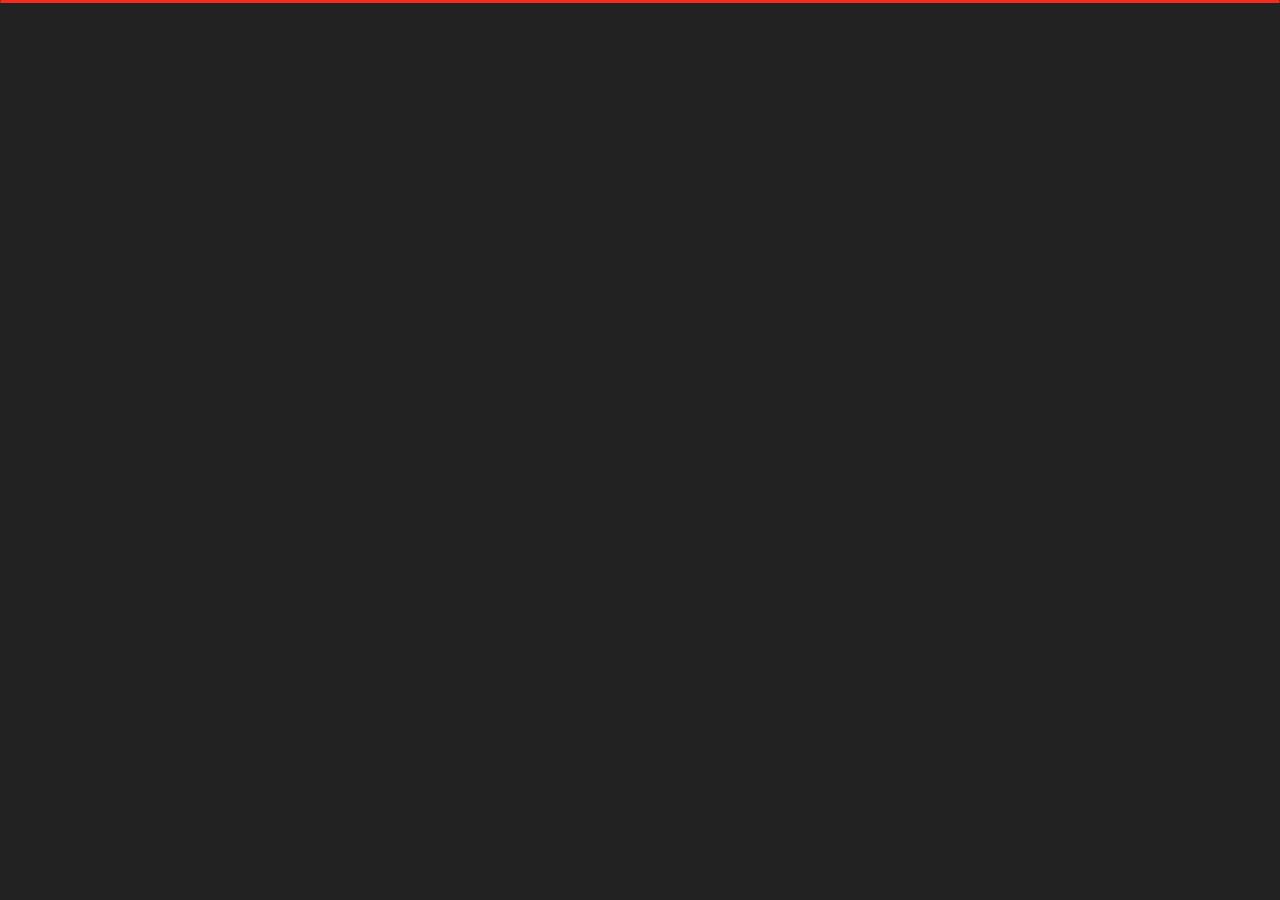
<file: index.html>
﻿<!DOCTYPE html>
<html lang="en">

<head>
    <meta charset="utf-8">
    <title>Personal Portfolio</title>
    <meta name="viewport" content="width=device-width, initial-scale=1">

    <!-- Template Google Fonts -->
    <link href="https://fonts.googleapis.com/css?family=Poppins:400,400i,500,500i,600,600i,700,700i,800,800i,900,900i" rel="stylesheet">
    <link href="https://fonts.googleapis.com/css?family=Open+Sans:300,400,400i,600,600i,700" rel="stylesheet">

    <!-- Template CSS Files -->
    <link href="css/bootstrap.min.css" rel="stylesheet">
    <link href="css/preloader.min.css" rel="stylesheet">
    <link href="css/circle.css" rel="stylesheet">
    <link href="css/font-awesome.min.css" rel="stylesheet">
    <link href="css/fm.revealator.jquery.min.css" rel="stylesheet">
    <link href="css/style.css" rel="stylesheet">

    <!-- CSS Skin File -->
    <link href="css/skins/red.css" rel="stylesheet">

    <!-- Live Style Switcher - demo only -->
    <link rel="alternate stylesheet" type="text/css" title="blue" href="css/skins/blue.css" />
    <link rel="alternate stylesheet" type="text/css" title="green" href="css/skins/green.css" />
    <link rel="alternate stylesheet" type="text/css" title="yellow" href="css/skins/yellow.css" />
    <link rel="alternate stylesheet" type="text/css" title="blueviolet" href="css/skins/blueviolet.css" />
    <link rel="alternate stylesheet" type="text/css" title="goldenrod" href="css/skins/goldenrod.css" />
    <link rel="alternate stylesheet" type="text/css" title="magenta" href="css/skins/magenta.css" />
    <link rel="alternate stylesheet" type="text/css" title="orange" href="css/skins/orange.css" />
    <link rel="alternate stylesheet" type="text/css" title="purple" href="css/skins/purple.css" />
    <link rel="alternate stylesheet" type="text/css" title="red" href="css/skins/red.css" />
    <link rel="alternate stylesheet" type="text/css" title="yellowgreen" href="css/skins/yellowgreen.css" />
    <link rel="stylesheet" type="text/css" href="css/styleswitcher.css" />

    <!-- Modernizr JS File -->
    <script src="js/modernizr.custom.js"></script>
</head>

<body class="home">
<!-- Live Style Switcher Starts - demo only -->
<div id="switcher" class="">
    <div class="content-switcher">
        <h4>STYLE SWITCHER</h4>
        <ul>
            <li>
                <a href="#" onclick="setActiveStyleSheet('purple');" title="purple" class="color"><img src="img/styleswitcher/purple.png" alt="purple"/></a>
            </li>
            <li>
                <a href="#" onclick="setActiveStyleSheet('red');" title="red" class="color"><img src="img/styleswitcher/red.png" alt="red"/></a>
            </li>
            <li>
                <a href="#" onclick="setActiveStyleSheet('blueviolet');" title="blueviolet" class="color"><img src="img/styleswitcher/blueviolet.png" alt="blueviolet"/></a>
            </li>
            <li>
                <a href="#" onclick="setActiveStyleSheet('blue');" title="blue" class="color"><img src="img/styleswitcher/blue.png" alt="blue"/></a>
            </li>
            <li>
                <a href="#" onclick="setActiveStyleSheet('goldenrod');" title="goldenrod" class="color"><img src="img/styleswitcher/goldenrod.png" alt="goldenrod"/></a>
            </li>
            <li>
                <a href="#" onclick="setActiveStyleSheet('magenta');" title="magenta" class="color"><img src="img/styleswitcher/magenta.png" alt="magenta"/></a>
            </li>
            <li>
                <a href="#" onclick="setActiveStyleSheet('yellowgreen');" title="yellowgreen" class="color"><img src="img/styleswitcher/yellowgreen.png" alt="yellowgreen"/></a>
            </li>
            <li>
                <a href="#" onclick="setActiveStyleSheet('orange');" title="orange" class="color"><img src="img/styleswitcher/orange.png" alt="orange"/></a>
            </li>
            <li>
                <a href="#" onclick="setActiveStyleSheet('green');" title="green" class="color"><img src="img/styleswitcher/green.png" alt="green"/></a>
            </li>
            <li>
                <a href="#" onclick="setActiveStyleSheet('yellow');" title="yellow" class="color"><img src="img/styleswitcher/yellow.png" alt="yellow"/></a>
            </li>
        </ul>
        <div id="hideSwitcher">&times;</div>
    </div>
</div>
<div id="showSwitcher" class="styleSecondColor"><i class="fa fa-cog fa-spin"></i></div>
<!-- Live Style Switcher Ends - demo only -->
<!-- Header Starts -->
<header class="header" id="navbar-collapse-toggle">
    <!-- Fixed Navigation Starts -->
    <ul class="icon-menu d-none d-lg-block revealator-slideup revealator-once revealator-delay1">
        <li class="icon-box active">
            <i class="fa fa-home"></i>
            <a href="index.html">
                <h2>Home</h2>
            </a>
        </li>
        <li class="icon-box">
            <i class="fa fa-user"></i>
            <a href="about.html">
                <h2>About</h2>
            </a>
        </li>
        <li class="icon-box">
            <i class="fa fa-briefcase"></i>
            <a href="portfolio.html">
                <h2>Portfolio</h2>
            </a>
        </li>
        <li class="icon-box">
            <i class="fa fa-envelope-open"></i>
            <a href="contact.html">
                <h2>Contact</h2>
            </a>
        </li>
    </ul>
    <!-- Fixed Navigation Ends -->
    <!-- Mobile Menu Starts -->
    <nav role="navigation" class="d-block d-lg-none">
        <div id="menuToggle">
            <input type="checkbox" />
            <span></span>
            <span></span>
            <span></span>
            <ul class="list-unstyled" id="menu">
                <li class="active"><a href="index.html"><i class="fa fa-home"></i><span>Home</span></a></li>
                <li><a href="about.html"><i class="fa fa-user"></i><span>About</span></a></li>
                <li><a href="portfolio.html"><i class="fa fa-folder-open"></i><span>Portfolio</span></a></li>
                <li><a href="contact.html"><i class="fa fa-envelope-open"></i><span>Contact</span></a></li>
            </ul>
        </div>
    </nav>
    <!-- Mobile Menu Ends -->
</header>
<!-- Header Ends -->
<!-- Main Content Starts -->
<section class="container-fluid main-container container-home p-0 revealator-slideup revealator-once revealator-delay1">
    <div class="color-block d-none d-lg-block"></div>
    <div class="row home-details-container align-items-center">
        <div class="col-lg-4 bg position-fixed d-none d-lg-block"></div>
        <div class="col-12 col-lg-8 offset-lg-4 home-details text-left text-sm-center text-lg-left">
            <div>
                <img src="img/mobile-pict.jpg" class="img-fluid main-img-mobile d-none d-sm-block d-lg-none" alt="my picture" />
                <h6 class="text-uppercase open-sans-font mb-0 d-block d-sm-none d-lg-block">hi there !</h6>
                <h1 class="text-uppercase poppins-font"><span>I'm</span> hanif ibadurrahman</h1>
                <p class="open-sans-font text-justify">I'm a software developer with 3 years of experience. My experience in PHP, Java, Javascript, and Golang programming languages. 
                    I am also very interested in the fields of DevOps and AI. In my free time, I enjoy reading about new technologies and experimenting with new programming languages and framework. 
                    I am excited to continue my career as software developer and look forward to exploring new challenges and opportunities in the future.</p>
                <a href="about.html" class="btn btn-about">more about me</a>
            </div>
        </div>
    </div>
</section>
<!-- Main Content Ends -->

<!-- Template JS Files -->
<script src="js/jquery-3.5.0.min.js"></script>
<script src="js/styleswitcher.js"></script>
<script src="js/preloader.min.js"></script>
<script src="js/fm.revealator.jquery.min.js"></script>
<script src="js/imagesloaded.pkgd.min.js"></script>
<script src="js/masonry.pkgd.min.js"></script>
<script src="js/classie.js"></script>
<script src="js/cbpGridGallery.js"></script>
<script src="js/jquery.hoverdir.js"></script>
<script src="js/popper.min.js"></script>
<script src="js/bootstrap.js"></script>
<script src="js/custom.js"></script>

</body>

</html>
</file>
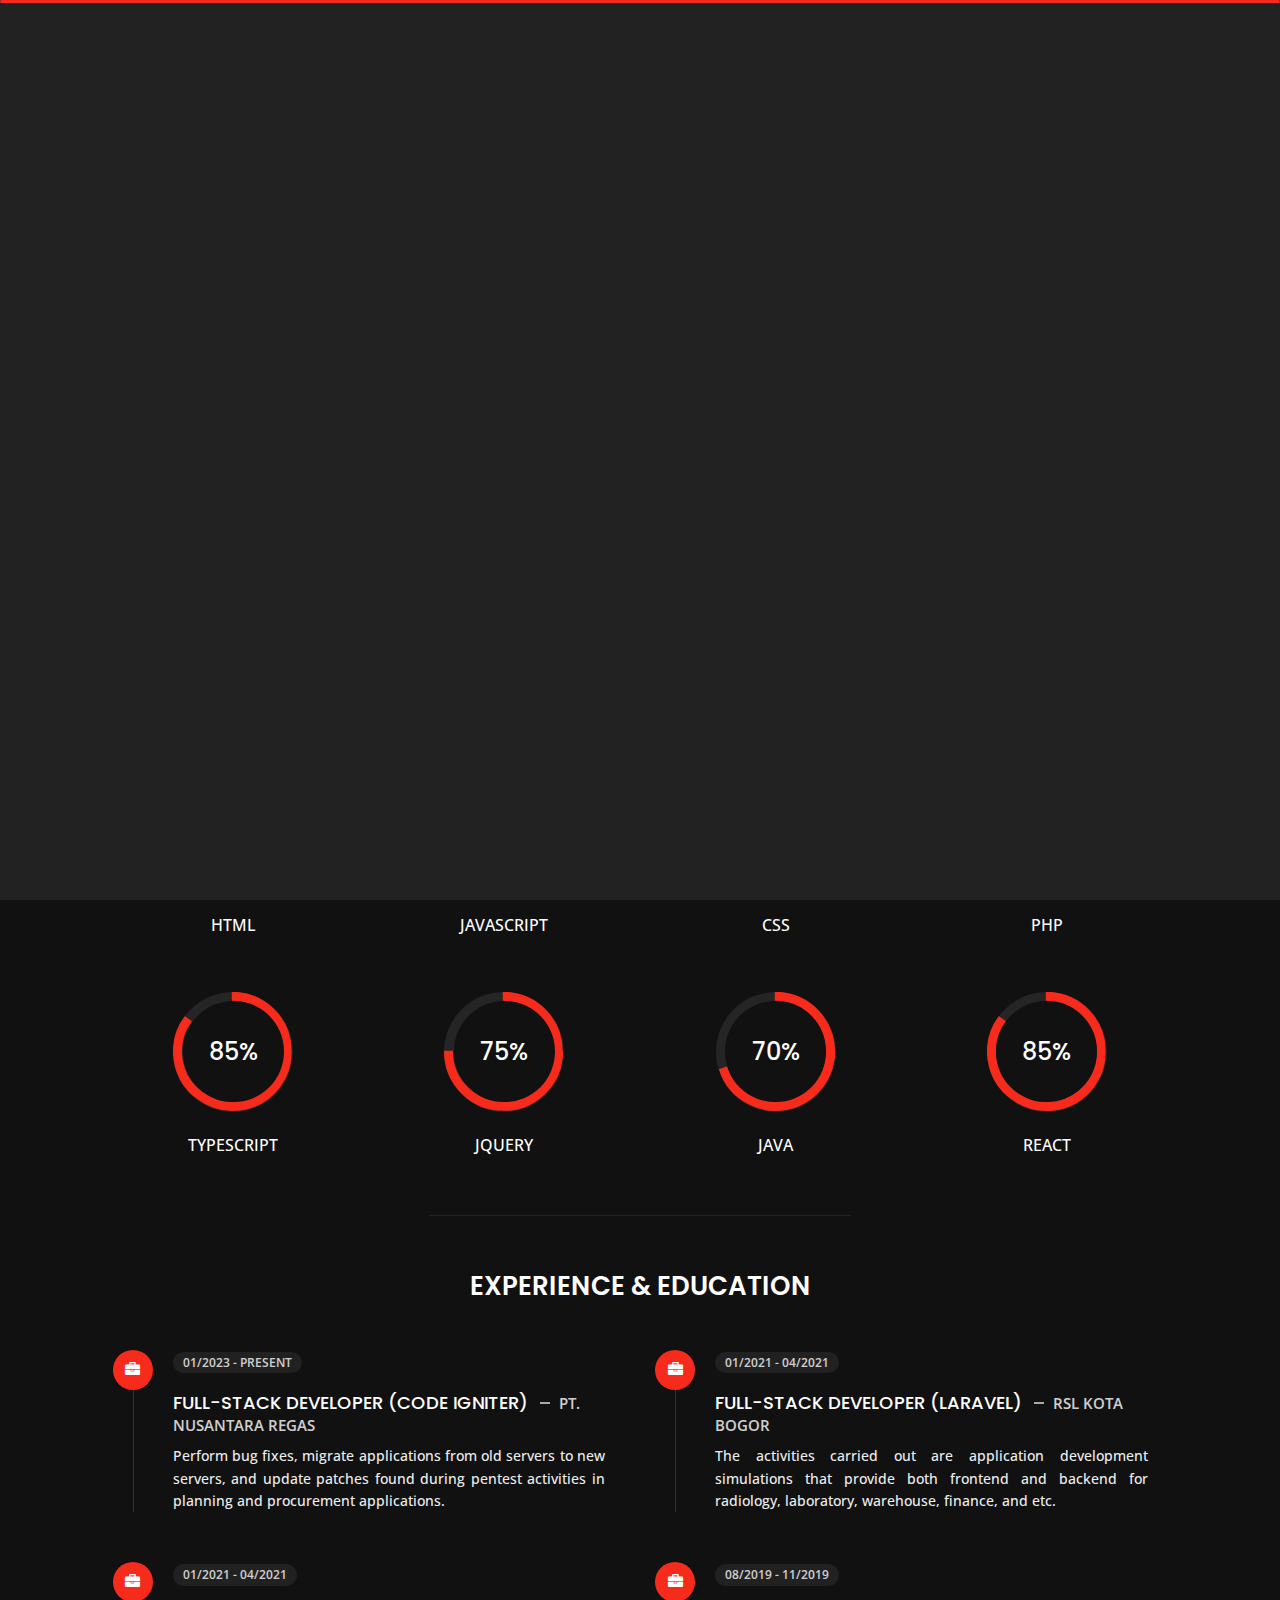
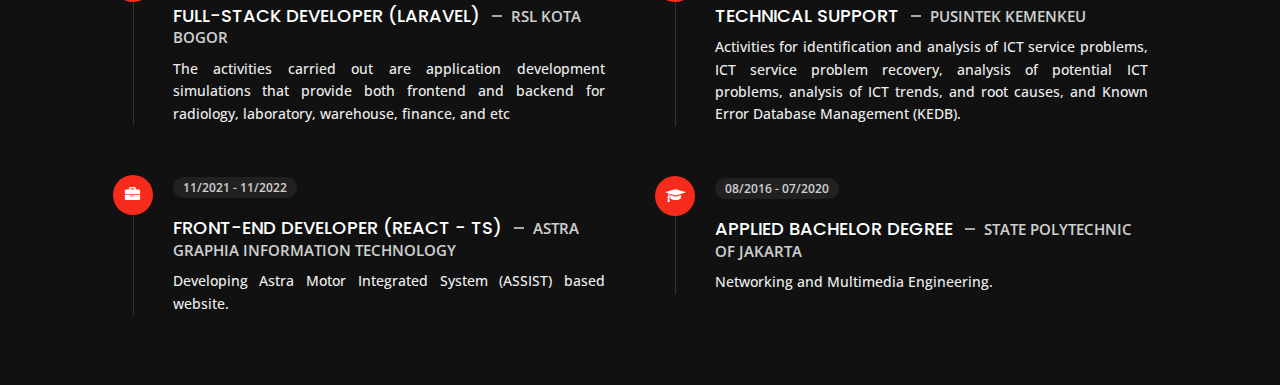
<file: about.html>
<!DOCTYPE html>
<html lang="en">

<head>
    <meta charset="utf-8">
    <title>About - Personal Portfolio</title>
    <meta name="viewport" content="width=device-width, initial-scale=1">

    <!-- Template Google Fonts -->
    <link href="https://fonts.googleapis.com/css?family=Poppins:400,400i,500,500i,600,600i,700,700i,800,800i,900,900i" rel="stylesheet">
    <link href="https://fonts.googleapis.com/css?family=Open+Sans:300,400,400i,600,600i,700" rel="stylesheet">

    <!-- Template CSS Files -->
    <link href="css/bootstrap.min.css" rel="stylesheet">
    <link href="css/preloader.min.css" rel="stylesheet">
    <link href="css/circle.css" rel="stylesheet">
    <link href="css/font-awesome.min.css" rel="stylesheet">
    <link href="css/fm.revealator.jquery.min.css" rel="stylesheet">
    <link href="css/style.css" rel="stylesheet">

    <!-- CSS Skin File -->
    <link href="css/skins/red.css" rel="stylesheet">

    <!-- Live Style Switcher - demo only -->
    <link rel="alternate stylesheet" type="text/css" title="blue" href="css/skins/blue.css" />
    <link rel="alternate stylesheet" type="text/css" title="green" href="css/skins/green.css" />
    <link rel="alternate stylesheet" type="text/css" title="yellow" href="css/skins/yellow.css" />
    <link rel="alternate stylesheet" type="text/css" title="blueviolet" href="css/skins/blueviolet.css" />
    <link rel="alternate stylesheet" type="text/css" title="goldenrod" href="css/skins/goldenrod.css" />
    <link rel="alternate stylesheet" type="text/css" title="magenta" href="css/skins/magenta.css" />
    <link rel="alternate stylesheet" type="text/css" title="orange" href="css/skins/orange.css" />
    <link rel="alternate stylesheet" type="text/css" title="purple" href="css/skins/purple.css" />
    <link rel="alternate stylesheet" type="text/css" title="red" href="css/skins/red.css" />
    <link rel="alternate stylesheet" type="text/css" title="yellowgreen" href="css/skins/yellowgreen.css" />
    <link rel="stylesheet" type="text/css" href="css/styleswitcher.css" />

    <!-- Modernizr JS File -->
    <script src="js/modernizr.custom.js"></script>
</head>

<body class="about">
<!-- Live Style Switcher Starts - demo only -->
<div id="switcher" class="">
    <div class="content-switcher">
        <h4>STYLE SWITCHER</h4>
        <ul>
            <li>
                <a href="#" onclick="setActiveStyleSheet('purple');" title="purple" class="color"><img src="img/styleswitcher/purple.png" alt="purple"/></a>
            </li>
            <li>
                <a href="#" onclick="setActiveStyleSheet('red');" title="red" class="color"><img src="img/styleswitcher/red.png" alt="red"/></a>
            </li>
            <li>
                <a href="#" onclick="setActiveStyleSheet('blueviolet');" title="blueviolet" class="color"><img src="img/styleswitcher/blueviolet.png" alt="blueviolet"/></a>
            </li>
            <li>
                <a href="#" onclick="setActiveStyleSheet('blue');" title="blue" class="color"><img src="img/styleswitcher/blue.png" alt="blue"/></a>
            </li>
            <li>
                <a href="#" onclick="setActiveStyleSheet('goldenrod');" title="goldenrod" class="color"><img src="img/styleswitcher/goldenrod.png" alt="goldenrod"/></a>
            </li>
            <li>
                <a href="#" onclick="setActiveStyleSheet('magenta');" title="magenta" class="color"><img src="img/styleswitcher/magenta.png" alt="magenta"/></a>
            </li>
            <li>
                <a href="#" onclick="setActiveStyleSheet('yellowgreen');" title="yellowgreen" class="color"><img src="img/styleswitcher/yellowgreen.png" alt="yellowgreen"/></a>
            </li>
            <li>
                <a href="#" onclick="setActiveStyleSheet('orange');" title="orange" class="color"><img src="img/styleswitcher/orange.png" alt="orange"/></a>
            </li>
            <li>
                <a href="#" onclick="setActiveStyleSheet('green');" title="green" class="color"><img src="img/styleswitcher/green.png" alt="green"/></a>
            </li>
            <li>
                <a href="#" onclick="setActiveStyleSheet('yellow');" title="yellow" class="color"><img src="img/styleswitcher/yellow.png" alt="yellow"/></a>
            </li>
        </ul>

        <div id="hideSwitcher">&times;</div>
    </div>
</div>
<div id="showSwitcher" class="styleSecondColor"><i class="fa fa-cog fa-spin"></i></div>
<!-- Live Style Switcher Ends - demo only -->
<!-- Header Starts -->
<header class="header" id="navbar-collapse-toggle">
    <!-- Fixed Navigation Starts -->
    <ul class="icon-menu d-none d-lg-block revealator-slideup revealator-once revealator-delay1">
        <li class="icon-box">
            <i class="fa fa-home"></i>
            <a href="index.html">
                <h2>Home</h2>
            </a>
        </li>
        <li class="icon-box active">
            <i class="fa fa-user"></i>
            <a href="about.html">
                <h2>About</h2>
            </a>
        </li>
        <li class="icon-box">
            <i class="fa fa-briefcase"></i>
            <a href="portfolio.html">
                <h2>Portfolio</h2>
            </a>
        </li>
        <li class="icon-box">
            <i class="fa fa-envelope-open"></i>
            <a href="contact.html">
                <h2>Contact</h2>
            </a>
        </li>
    </ul>
    <!-- Fixed Navigation Ends -->
    <!-- Mobile Menu Starts -->
    <nav role="navigation" class="d-block d-lg-none">
        <div id="menuToggle">
            <input type="checkbox" />
            <span></span>
            <span></span>
            <span></span>
            <ul class="list-unstyled" id="menu">
                <li><a href="index.html"><i class="fa fa-home"></i><span>Home</span></a></li>
                <li class="active"><a href="about.html"><i class="fa fa-user"></i><span>About</span></a></li>
                <li><a href="portfolio.html"><i class="fa fa-folder-open"></i><span>Portfolio</span></a></li>
                <li><a href="contact.html"><i class="fa fa-envelope-open"></i><span>Contact</span></a></li>
            </ul>
        </div>
    </nav>
    <!-- Mobile Menu Ends -->
</header>
<!-- Header Ends -->
<!-- Page Title Starts -->
<section class="title-section text-left text-sm-center revealator-slideup revealator-once revealator-delay1">
    <h1>ABOUT <span>ME</span></h1>
    <span class="title-bg">Resume</span>
</section>
<!-- Page Title Ends -->
<!-- Main Content Starts -->
<section class="main-content revealator-slideup revealator-once revealator-delay1">
    <div class="container">
        <div class="row">
            <!-- Personal Info Starts -->
            <div class="col-12 col-lg-5 col-xl-6">
                <div class="row">
                    <div class="col-12">
                        <h3 class="text-uppercase custom-title mb-0 ft-wt-600">personal infos</h3>
                    </div>
                    <div class="col-12 d-block d-sm-none">
                        <img src="img/mobile-pict.jpg" class="img-fluid main-img-mobile" alt="my picture" />
                    </div>
                    <div class="col-6">
                        <ul class="about-list list-unstyled open-sans-font">
                            <li> <span class="title">first name :</span> <span class="value d-block d-sm-inline-block d-lg-block d-xl-inline-block">Hanif</span> </li>
                            <li> <span class="title">City :</span> <span class="value d-block d-sm-inline-block d-lg-block d-xl-inline-block">Depok</span> </li>
                            <li> <span class="title">Email :</span> <span class="value d-block d-sm-inline-block d-lg-block d-xl-inline-block">irahman.hanif@gmail.com</span> </li>
                            <li> <span class="title">Freelance :</span> <span class="value d-block d-sm-inline-block d-lg-block d-xl-inline-block">Available</span> </li>
                        </ul>
                    </div>
                    <div class="col-6">
                        <ul class="about-list list-unstyled open-sans-font">
                            <li> <span class="title">last name :</span> <span class="value d-block d-sm-inline-block d-lg-block d-xl-inline-block">Ibadurrahman</span> </li>
                            <li> <span class="title">Country :</span> <span class="value d-block d-sm-inline-block d-lg-block d-xl-inline-block">Indonesian</span> </li>
                            <li> <span class="title">phone :</span> <span class="value d-block d-sm-inline-block d-lg-block d-xl-inline-block">+62 877-717-7650</span> </li>
                            <li> <span class="title">interest :</span> <span class="value d-block d-sm-inline-block d-lg-block d-xl-inline-block">DevOps, AI</span> </li>
                        </ul>
                    </div>
                    <div class="col-12 mt-3">
                        <a href="https://drive.google.com/file/d/1tXiFSkwYjx-i7lQvPkFkz3x3agQAq0Qt/view?usp=sharing" class="btn btn-download">Download CV</a>
                    </div>
                </div>
            </div>
            <!-- Personal Info Ends -->
            <!-- Boxes Starts -->
            <div class="col-12 col-lg-7 col-xl-6 mt-5 mt-lg-0">
                <div class="row">
                    <div class="col-6">
                        <div class="box-stats with-margin">
                            <h3 class="poppins-font position-relative">3</h3>
                            <p class="open-sans-font m-0 position-relative text-uppercase">years of <span class="d-block">experience</span></p>
                        </div>
                    </div>
                    <div class="col-6">
                        <div class="box-stats with-margin">
                            <h3 class="poppins-font position-relative">4</h3>
                            <p class="open-sans-font m-0 position-relative text-uppercase">programming <span class="d-block">languages</span></p>
                        </div>
                    </div>
                    <div class="col-6">
                        <div class="box-stats">
                            <h3 class="poppins-font position-relative">4</h3>
                            <p class="open-sans-font m-0 position-relative text-uppercase">programming<span class="d-block">framework</span></p>
                        </div>
                    </div>
                </div>
            </div>
            <!-- Boxes Ends -->
        </div>
        <hr class="separator">
        <!-- Skills Starts -->
        <div class="row">
            <div class="col-12">
                <h3 class="text-uppercase pb-4 pb-sm-5 mb-3 mb-sm-0 text-left text-sm-center custom-title ft-wt-600">My Skills</h3>
            </div>
            <div class="col-6 col-md-3 mb-3 mb-sm-5">
                <div class="c100 p75">
                    <span>75%</span>
                    <div class="slice">
                        <div class="bar"></div>
                        <div class="fill"></div>
                    </div>
                </div>
                <h6 class="text-uppercase open-sans-font text-center mt-2 mt-sm-4">html</h6>
            </div>
            <div class="col-6 col-md-3 mb-3 mb-sm-5">
                <div class="c100 p85">
                    <span>85%</span>
                    <div class="slice">
                        <div class="bar"></div>
                        <div class="fill"></div>
                    </div>
                </div>
                <h6 class="text-uppercase open-sans-font text-center mt-2 mt-sm-4">javascript</h6>
            </div>
            <div class="col-6 col-md-3 mb-3 mb-sm-5">
                <div class="c100 p70">
                    <span>70%</span>
                    <div class="slice">
                        <div class="bar"></div>
                        <div class="fill"></div>
                    </div>
                </div>
                <h6 class="text-uppercase open-sans-font text-center mt-2 mt-sm-4">css</h6>
            </div>
            <div class="col-6 col-md-3 mb-3 mb-sm-5">
                <div class="c100 p85">
                    <span>85%</span>
                    <div class="slice">
                        <div class="bar"></div>
                        <div class="fill"></div>
                    </div>
                </div>
                <h6 class="text-uppercase open-sans-font text-center mt-2 mt-sm-4">php</h6>
            </div>
            <div class="col-6 col-md-3 mb-3 mb-sm-5">
                <div class="c100 p85">
                    <span>85%</span>
                    <div class="slice">
                        <div class="bar"></div>
                        <div class="fill"></div>
                    </div>
                </div>
                <h6 class="text-uppercase open-sans-font text-center mt-2 mt-sm-4">typescript</h6>
            </div>
            <div class="col-6 col-md-3 mb-3 mb-sm-5">
                <div class="c100 p75">
                    <span>75%</span>
                    <div class="slice">
                        <div class="bar"></div>
                        <div class="fill"></div>
                    </div>
                </div>
                <h6 class="text-uppercase open-sans-font text-center mt-2 mt-sm-4">jquery</h6>
            </div>
            <div class="col-6 col-md-3 mb-3 mb-sm-5">
                <div class="c100 p70">
                    <span>70%</span>
                    <div class="slice">
                        <div class="bar"></div>
                        <div class="fill"></div>
                    </div>
                </div>
                <h6 class="text-uppercase open-sans-font text-center mt-2 mt-sm-4">java</h6>
            </div>
            <div class="col-6 col-md-3 mb-3 mb-sm-5">
                <div class="c100 p85">
                    <span>85%</span>
                    <div class="slice">
                        <div class="bar"></div>
                        <div class="fill"></div>
                    </div>
                </div>
                <h6 class="text-uppercase open-sans-font text-center mt-2 mt-sm-4">react</h6>
            </div>
        </div>
        <!-- Skills Ends -->
        <hr class="separator mt-1">
        <!-- Experience & Education Starts -->
        <div class="row">
            <div class="col-12">
                <h3 class="text-uppercase pb-5 mb-0 text-left text-sm-center custom-title ft-wt-600">Experience <span>&</span> Education</h3>
            </div>
            <div class="col-lg-6 m-15px-tb">
                <div class="resume-box">
                    <ul>
                        <li>
                            <div class="icon">
                                <i class="fa fa-briefcase"></i>
                            </div>
                            <span class="time open-sans-font text-uppercase">01/2023 - Present</span>
                            <h5 class="poppins-font text-uppercase">Full-stack Developer (Code Igniter) <span class="place open-sans-font">PT.
                                    Nusantara Regas</span></h5>
                            <p class="open-sans-font text-justify">Perform bug fixes, migrate applications from old servers to new servers, and
                                update patches found during pentest activities in planning and procurement applications.</p>
                        </li>
                        <li>
                            <div class="icon">
                                <i class="fa fa-briefcase"></i>
                            </div>
                            <span class="time open-sans-font text-uppercase">01/2021 - 04/2021</span>
                            <h5 class="poppins-font text-uppercase">Full-stack Developer (Laravel) <span class="place open-sans-font">RSL Kota Bogor</span></h5>
                            <p class="open-sans-font text-justify">The activities carried out are application development simulations that provide both frontend and backend for radiology, laboratory, warehouse, finance, and etc</p>
                        </li>
                        <li>
                            <div class="icon">
                                <i class="fa fa-briefcase"></i>
                            </div>
                            <span class="time open-sans-font text-uppercase">11/2021 - 11/2022</span>
                            <h5 class="poppins-font text-uppercase">Front-end Developer (React - Ts) <span class="place open-sans-font">Astra Graphia Information Technology</span></h5>
                            <p class="open-sans-font text-justify">Developing Astra Motor Integrated System (ASSIST) based website.</p>
                        </li>
                    </ul>
                </div>
            </div>
            <div class="col-lg-6 m-15px-tb">
                <div class="resume-box">
                    <ul>
                        <li>
                            <div class="icon">
                                <i class="fa fa-briefcase"></i>
                            </div>
                            <span class="time open-sans-font text-uppercase">01/2021 - 04/2021</span>
                            <h5 class="poppins-font text-uppercase">Full-stack Developer (Laravel) <span class="place open-sans-font">RSL Kota
                                    Bogor</span></h5>
                            <p class="open-sans-font text-justify">The activities carried out are application development simulations that
                                provide both frontend and backend for radiology, laboratory, warehouse, finance, and etc.</p>
                        </li>
                        <li>
                            <div class="icon">
                                <i class="fa fa-briefcase"></i>
                            </div>
                            <span class="time open-sans-font text-uppercase">08/2019 - 11/2019</span>
                            <h5 class="poppins-font text-uppercase">Technical Support <span class="place open-sans-font">Pusintek
                                    Kemenkeu</span></h5>
                            <p class="open-sans-font text-justify">Activities for identification and analysis of ICT service problems, ICT
                                service problem recovery, analysis of potential ICT problems, analysis of ICT trends, and root causes, and Known
                                Error Database Management (KEDB).</p>
                        </li>
                        <li>
                            <div class="icon">
                                <i class="fa fa-graduation-cap"></i>
                            </div>
                            <span class="time open-sans-font text-uppercase">08/2016 - 07/2020</span>
                            <h5 class="poppins-font text-uppercase">Applied Bachelor Degree <span class="place open-sans-font">State Polytechnic of Jakarta</span></h5>
                            <p class="open-sans-font">Networking and Multimedia Engineering.</p>
                        </li>
                    </ul>
                </div>
            </div>
        </div>
        <!-- Experience & Education Ends -->
    </div>
</section>
<!-- Main Content Ends -->

<!-- Template JS Files -->
<script src="js/jquery-3.5.0.min.js"></script>
<script src="js/styleswitcher.js"></script>
<script src="js/preloader.min.js"></script>
<script src="js/fm.revealator.jquery.min.js"></script>
<script src="js/imagesloaded.pkgd.min.js"></script>
<script src="js/masonry.pkgd.min.js"></script>
<script src="js/classie.js"></script>
<script src="js/cbpGridGallery.js"></script>
<script src="js/jquery.hoverdir.js"></script>
<script src="js/popper.min.js"></script>
<script src="js/bootstrap.js"></script>
<script src="js/custom.js"></script>

</body>

</html>
</file>
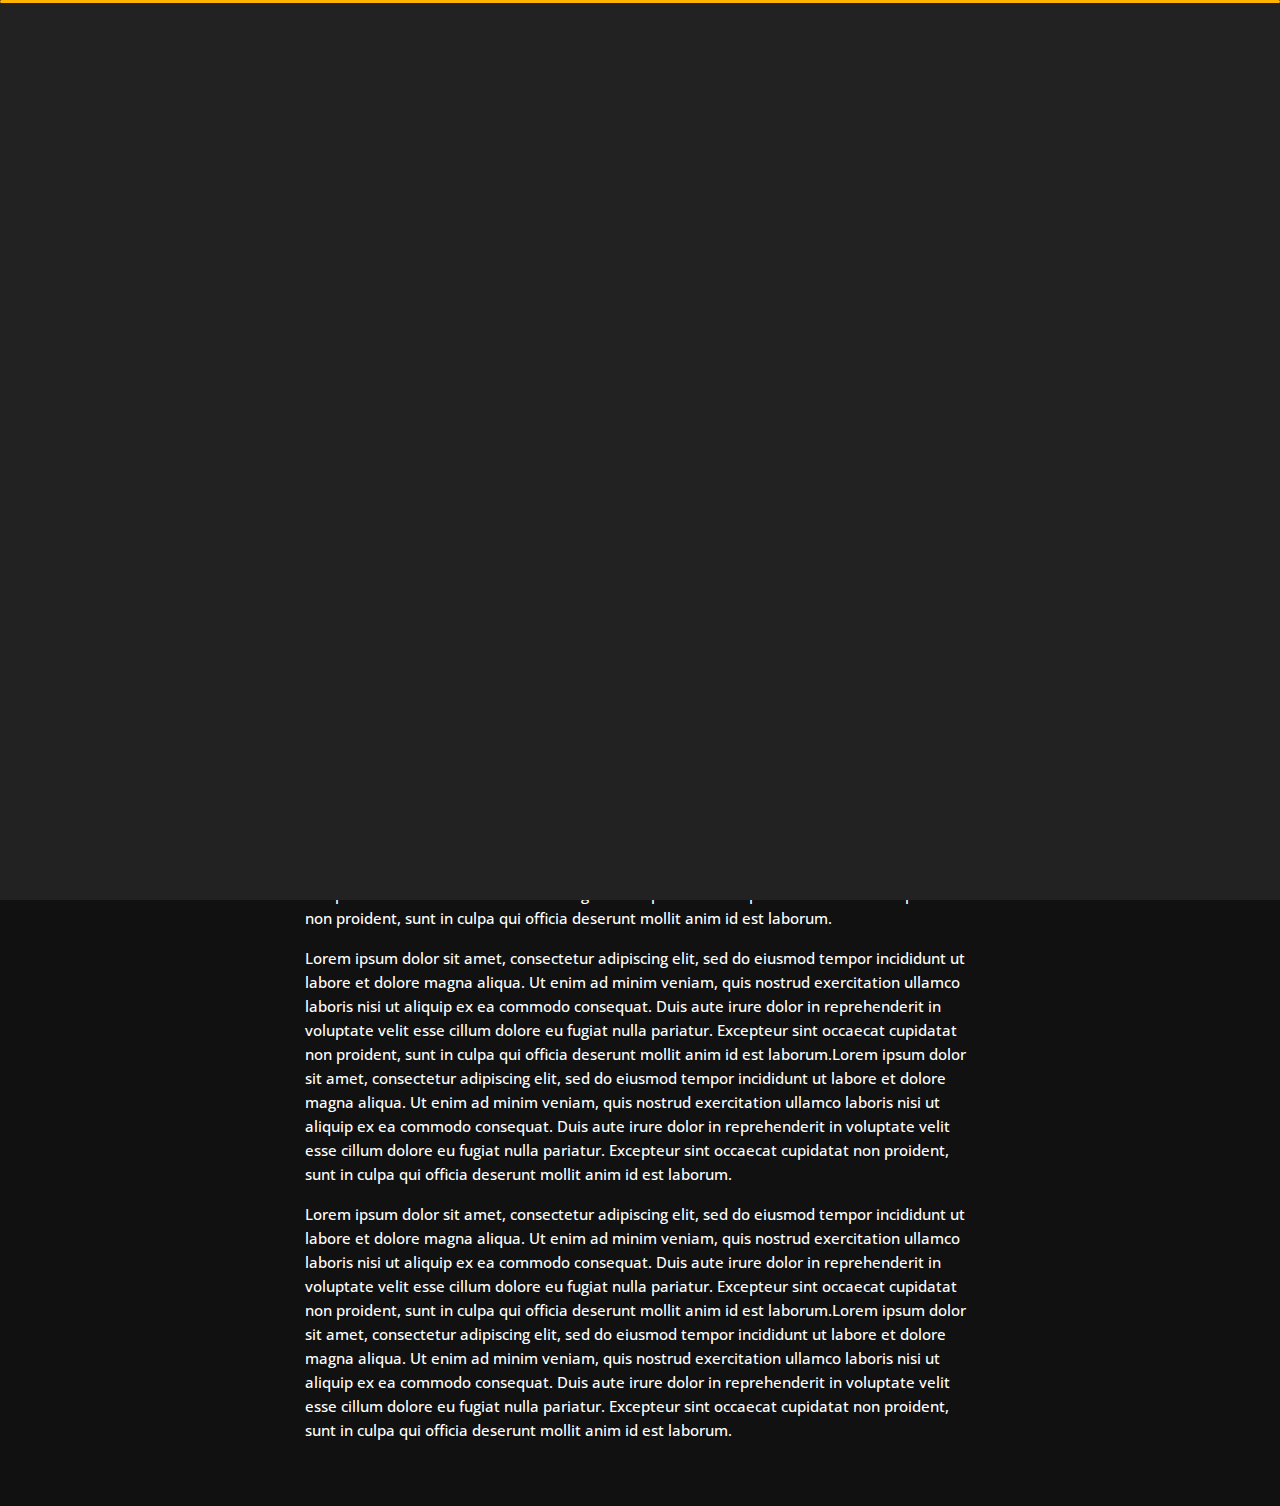
<file: blog-post.html>
<!DOCTYPE html>
<html lang="en">

<head>
    <meta charset="utf-8">
    <title>Blog - Tunis Personal Portfolio</title>
    <meta name="viewport" content="width=device-width, initial-scale=1">

    <!-- Template Google Fonts -->
    <link href="https://fonts.googleapis.com/css?family=Poppins:400,400i,500,500i,600,600i,700,700i,800,800i,900,900i" rel="stylesheet">
    <link href="https://fonts.googleapis.com/css?family=Open+Sans:300,400,400i,600,600i,700" rel="stylesheet">

    <!-- Template CSS Files -->
    <link href="css/bootstrap.min.css" rel="stylesheet">
    <link href="css/preloader.min.css" rel="stylesheet">
    <link href="css/circle.css" rel="stylesheet">
    <link href="css/font-awesome.min.css" rel="stylesheet">
    <link href="css/fm.revealator.jquery.min.css" rel="stylesheet">
    <link href="css/style.css" rel="stylesheet">

    <!-- CSS Skin File -->
    <link href="css/skins/yellow.css" rel="stylesheet">

    <!-- Live Style Switcher - demo only -->
    <link rel="alternate stylesheet" type="text/css" title="blue" href="css/skins/blue.css" />
    <link rel="alternate stylesheet" type="text/css" title="green" href="css/skins/green.css" />
    <link rel="alternate stylesheet" type="text/css" title="yellow" href="css/skins/yellow.css" />
    <link rel="alternate stylesheet" type="text/css" title="blueviolet" href="css/skins/blueviolet.css" />
    <link rel="alternate stylesheet" type="text/css" title="goldenrod" href="css/skins/goldenrod.css" />
    <link rel="alternate stylesheet" type="text/css" title="magenta" href="css/skins/magenta.css" />
    <link rel="alternate stylesheet" type="text/css" title="orange" href="css/skins/orange.css" />
    <link rel="alternate stylesheet" type="text/css" title="purple" href="css/skins/purple.css" />
    <link rel="alternate stylesheet" type="text/css" title="red" href="css/skins/red.css" />
    <link rel="alternate stylesheet" type="text/css" title="yellowgreen" href="css/skins/yellowgreen.css" />
    <link rel="stylesheet" type="text/css" href="css/styleswitcher.css" />

    <!-- Modernizr JS File -->
    <script src="js/modernizr.custom.js"></script>
</head>

<body class="blog-post">
<!-- Live Style Switcher Starts - demo only -->
<div id="switcher" class="">
    <div class="content-switcher">
        <h4>STYLE SWITCHER</h4>
        <ul>
            <li>
                <a href="#" onclick="setActiveStyleSheet('purple');" title="purple" class="color"><img src="img/styleswitcher/purple.png" alt="purple"/></a>
            </li>
            <li>
                <a href="#" onclick="setActiveStyleSheet('red');" title="red" class="color"><img src="img/styleswitcher/red.png" alt="red"/></a>
            </li>
            <li>
                <a href="#" onclick="setActiveStyleSheet('blueviolet');" title="blueviolet" class="color"><img src="img/styleswitcher/blueviolet.png" alt="blueviolet"/></a>
            </li>
            <li>
                <a href="#" onclick="setActiveStyleSheet('blue');" title="blue" class="color"><img src="img/styleswitcher/blue.png" alt="blue"/></a>
            </li>
            <li>
                <a href="#" onclick="setActiveStyleSheet('goldenrod');" title="goldenrod" class="color"><img src="img/styleswitcher/goldenrod.png" alt="goldenrod"/></a>
            </li>
            <li>
                <a href="#" onclick="setActiveStyleSheet('magenta');" title="magenta" class="color"><img src="img/styleswitcher/magenta.png" alt="magenta"/></a>
            </li>
            <li>
                <a href="#" onclick="setActiveStyleSheet('yellowgreen');" title="yellowgreen" class="color"><img src="img/styleswitcher/yellowgreen.png" alt="yellowgreen"/></a>
            </li>
            <li>
                <a href="#" onclick="setActiveStyleSheet('orange');" title="orange" class="color"><img src="img/styleswitcher/orange.png" alt="orange"/></a>
            </li>
            <li>
                <a href="#" onclick="setActiveStyleSheet('green');" title="green" class="color"><img src="img/styleswitcher/green.png" alt="green"/></a>
            </li>
            <li>
                <a href="#" onclick="setActiveStyleSheet('yellow');" title="yellow" class="color"><img src="img/styleswitcher/yellow.png" alt="yellow"/></a>
            </li>
        </ul>

        <a href="https://themeforest.net/item/tunis-personal-portfolio/26761598?irgwc=1&amp;clickid=UBs0rDX6YxyJWfewUx0Mo3E1UkiwozXD10XATw0&amp;iradid=275988&amp;irpid=1327395&amp;iradtype=ONLINE_TRACKING_LINK&amp;irmptype=mediapartner&amp;mp_value1=&amp;utm_campaign=af_impact_radius_1327395&amp;utm_medium=affiliate&amp;utm_source=impact_radius" class="waves-effect waves-light font-weight-700 purchase"><i class="fa fa-shopping-cart"></i> Purchase</a>
        <div id="hideSwitcher">&times;</div>
    </div>
</div>
<div id="showSwitcher" class="styleSecondColor"><i class="fa fa-cog fa-spin"></i></div>
<!-- Live Style Switcher Ends - demo only -->
<!-- Header Starts -->
<header class="header" id="navbar-collapse-toggle">
    <!-- Fixed Navigation Starts -->
    <ul class="icon-menu d-none d-lg-block revealator-slideup revealator-once revealator-delay1">
        <li class="icon-box">
            <i class="fa fa-home"></i>
            <a href="index.html">
                <h2>Home</h2>
            </a>
        </li>
        <li class="icon-box">
            <i class="fa fa-user"></i>
            <a href="about.html">
                <h2>About</h2>
            </a>
        </li>
        <li class="icon-box">
            <i class="fa fa-briefcase"></i>
            <a href="portfolio.html">
                <h2>Portfolio</h2>
            </a>
        </li>
        <li class="icon-box">
            <i class="fa fa-envelope-open"></i>
            <a href="contact.html">
                <h2>Contact</h2>
            </a>
        </li>
        <li class="icon-box active">
            <i class="fa fa-comments"></i>
            <a href="blog.html">
                <h2>Blog</h2>
            </a>
        </li>
    </ul>
    <!-- Fixed Navigation Ends -->
    <!-- Mobile Menu Starts -->
    <nav role="navigation" class="d-block d-lg-none">
        <div id="menuToggle">
            <input type="checkbox" />
            <span></span>
            <span></span>
            <span></span>
            <ul class="list-unstyled" id="menu">
                <li><a href="index.html"><i class="fa fa-home"></i><span>Home</span></a></li>
                <li><a href="about.html"><i class="fa fa-user"></i><span>About</span></a></li>
                <li><a href="portfolio.html"><i class="fa fa-folder-open"></i><span>Portfolio</span></a></li>
                <li><a href="contact.html"><i class="fa fa-envelope-open"></i><span>Contact</span></a></li>
                <li class="active"><a href="blog.html"><i class="fa fa-comments"></i><span>Blog</span></a></li>
            </ul>
        </div>
    </nav>
    <!-- Mobile Menu Ends -->
</header>
<!-- Header Ends -->
<!-- Page Title Starts -->
<section class="title-section text-left text-sm-center revealator-slideup revealator-once revealator-delay1">
    <h1>my <span>blog</span></h1>
    <span class="title-bg">posts</span>
</section>
<!-- Page Title Ends -->
<!-- Main Content Starts -->
<section class="main-content revealator-slideup revealator-once revealator-delay1">
    <div class="container">
        <div class="row">
            <!-- Article Starts -->
            <article class="col-12">
                <!-- Meta Starts -->
                <div class="meta open-sans-font">
                    <span><i class="fa fa-user"></i> steve</span>
                    <span class="date"><i class="fa fa-calendar"></i> 9 January 2017</span>
                    <span><i class="fa fa-tags"></i> wordpress, business, economy, design</span>
                </div>
                <!-- Meta Ends -->
                <!-- Article Content Starts -->
                <h1 class="text-uppercase text-capitalize">Everything You Need to Know About Web Accessibility</h1>
                <img src="img/blog/blog-post-1.jpg" class="img-fluid" alt="Blog image"/>
                <div class="blog-excerpt open-sans-font pb-5">
                    <p>Lorem ipsum dolor sit amet, consectetur adipiscing elit, sed do eiusmod tempor incididunt ut labore et dolore magna aliqua. Ut enim ad minim veniam, quis nostrud exercitation ullamco laboris nisi ut aliquip ex ea commodo consequat.
                        Duis aute irure dolor in reprehenderit in voluptate velit esse cillum dolore eu fugiat nulla pariatur. Excepteur sint occaecat cupidatat non proident, sunt in culpa qui officia deserunt mollit anim id est laborum.</p>
                    <p>Lorem ipsum dolor sit amet, consectetur adipiscing elit, sed do eiusmod tempor incididunt ut labore et dolore magna aliqua. Ut enim ad minim veniam, quis nostrud exercitation ullamco laboris nisi ut aliquip ex ea commodo consequat.
                        Duis aute irure dolor in reprehenderit in voluptate velit esse cillum dolore eu fugiat nulla pariatur. Excepteur sint occaecat cupidatat non proident, sunt in culpa qui officia deserunt mollit anim id est laborum.Lorem ipsum
                        dolor sit amet, consectetur adipiscing elit, sed do eiusmod tempor incididunt ut labore et dolore magna aliqua. Ut enim ad minim veniam, quis nostrud exercitation ullamco laboris nisi ut aliquip ex ea commodo consequat. Duis
                        aute irure dolor in reprehenderit in voluptate velit esse cillum dolore eu fugiat nulla pariatur. Excepteur sint occaecat cupidatat non proident, sunt in culpa qui officia deserunt mollit anim id est laborum.</p>
                    <p>Lorem ipsum dolor sit amet, consectetur adipiscing elit, sed do eiusmod tempor incididunt ut labore et dolore magna aliqua. Ut enim ad minim veniam, quis nostrud exercitation ullamco laboris nisi ut aliquip ex ea commodo consequat.
                        Duis aute irure dolor in reprehenderit in voluptate velit esse cillum dolore eu fugiat nulla pariatur. Excepteur sint occaecat cupidatat non proident, sunt in culpa qui officia deserunt mollit anim id est laborum.Lorem ipsum
                        dolor sit amet, consectetur adipiscing elit, sed do eiusmod tempor incididunt ut labore et dolore magna aliqua. Ut enim ad minim veniam, quis nostrud exercitation ullamco laboris nisi ut aliquip ex ea commodo consequat. Duis
                        aute irure dolor in reprehenderit in voluptate velit esse cillum dolore eu fugiat nulla pariatur. Excepteur sint occaecat cupidatat non proident, sunt in culpa qui officia deserunt mollit anim id est laborum.</p>
                </div>
                <!-- Article Content Ends -->
            </article>
            <!-- Article Ends -->
        </div>
    </div>
</section>
<!-- Template JS Files -->
<script src="js/jquery-3.5.0.min.js"></script>
<script src="js/styleswitcher.js"></script>
<script src="js/preloader.min.js"></script>
<script src="js/fm.revealator.jquery.min.js"></script>
<script src="js/imagesloaded.pkgd.min.js"></script>
<script src="js/masonry.pkgd.min.js"></script>
<script src="js/classie.js"></script>
<script src="js/cbpGridGallery.js"></script>
<script src="js/jquery.hoverdir.js"></script>
<script src="js/popper.min.js"></script>
<script src="js/bootstrap.js"></script>
<script src="js/custom.js"></script>

</body>

</html>
</file>
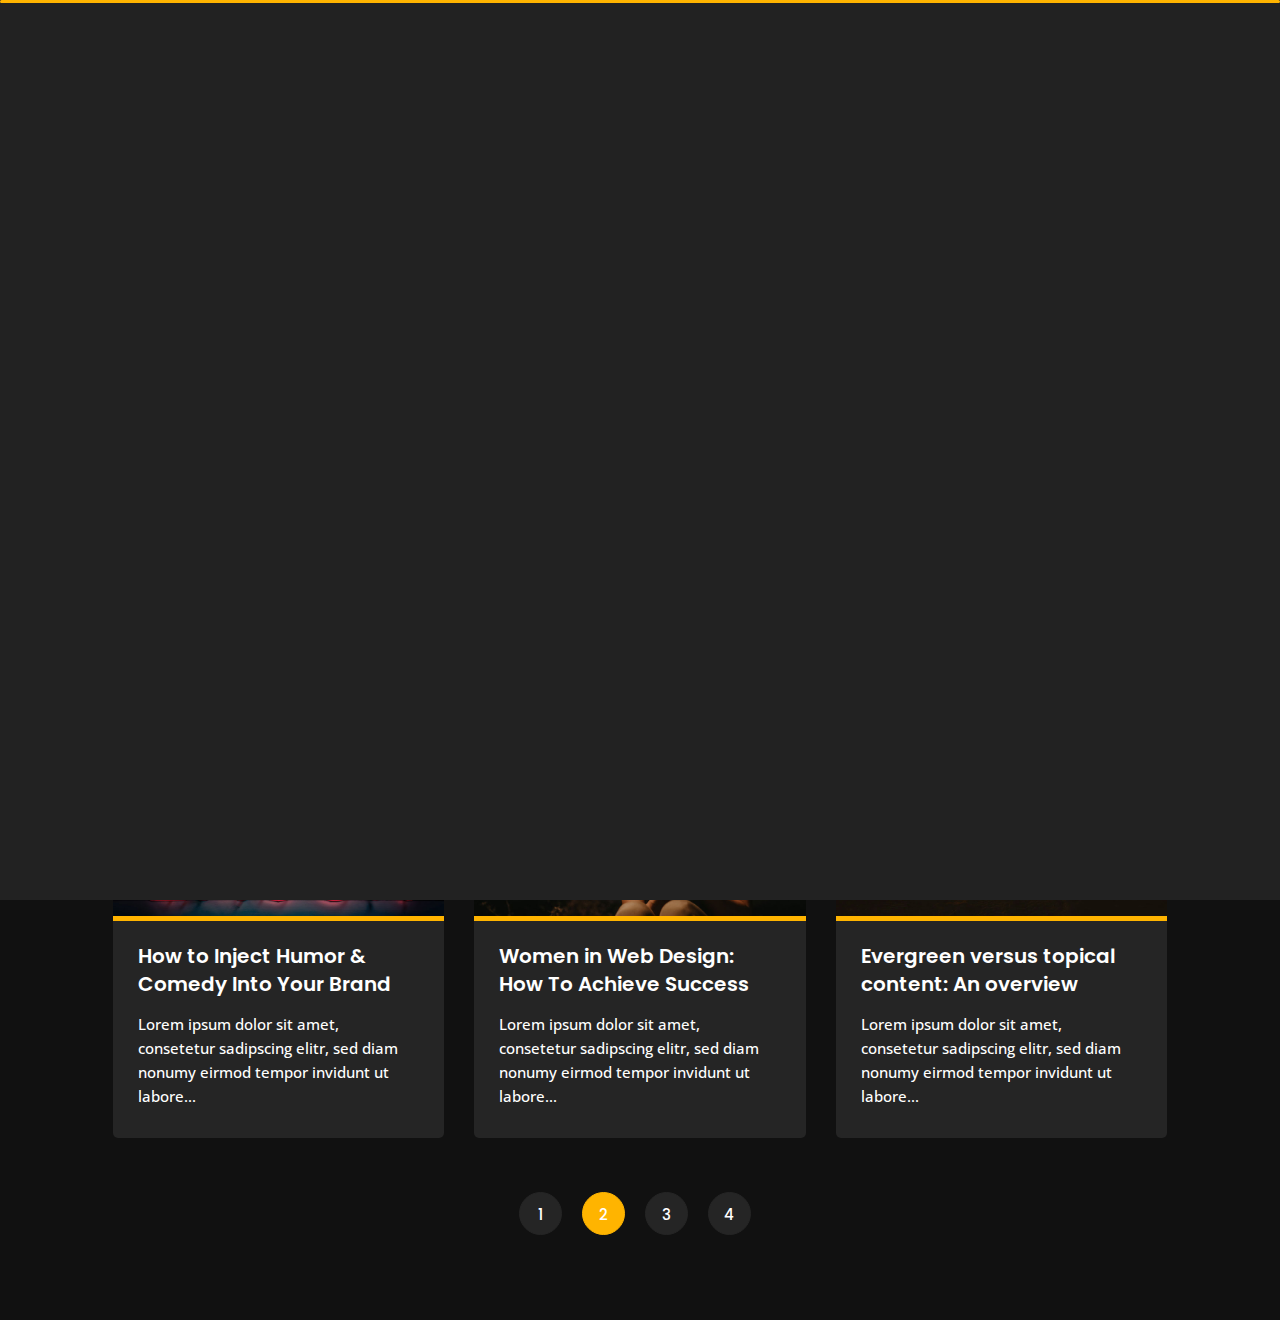
<file: blog.html>
﻿<!DOCTYPE html>
<html lang="en">

<head>
    <meta charset="utf-8">
    <title>Blog - Tunis Personal Portfolio</title>
    <meta name="viewport" content="width=device-width, initial-scale=1">

    <!-- Template Google Fonts -->
    <link href="https://fonts.googleapis.com/css?family=Poppins:400,400i,500,500i,600,600i,700,700i,800,800i,900,900i" rel="stylesheet">
    <link href="https://fonts.googleapis.com/css?family=Open+Sans:300,400,400i,600,600i,700" rel="stylesheet">

    <!-- Template CSS Files -->
    <link href="css/bootstrap.min.css" rel="stylesheet">
    <link href="css/preloader.min.css" rel="stylesheet">
    <link href="css/circle.css" rel="stylesheet">
    <link href="css/font-awesome.min.css" rel="stylesheet">
    <link href="css/fm.revealator.jquery.min.css" rel="stylesheet">
    <link href="css/style.css" rel="stylesheet">

    <!-- CSS Skin File -->
    <link href="css/skins/yellow.css" rel="stylesheet">

    <!-- Live Style Switcher - demo only -->
    <link rel="alternate stylesheet" type="text/css" title="blue" href="css/skins/blue.css" />
    <link rel="alternate stylesheet" type="text/css" title="green" href="css/skins/green.css" />
    <link rel="alternate stylesheet" type="text/css" title="yellow" href="css/skins/yellow.css" />
    <link rel="alternate stylesheet" type="text/css" title="blueviolet" href="css/skins/blueviolet.css" />
    <link rel="alternate stylesheet" type="text/css" title="goldenrod" href="css/skins/goldenrod.css" />
    <link rel="alternate stylesheet" type="text/css" title="magenta" href="css/skins/magenta.css" />
    <link rel="alternate stylesheet" type="text/css" title="orange" href="css/skins/orange.css" />
    <link rel="alternate stylesheet" type="text/css" title="purple" href="css/skins/purple.css" />
    <link rel="alternate stylesheet" type="text/css" title="red" href="css/skins/red.css" />
    <link rel="alternate stylesheet" type="text/css" title="yellowgreen" href="css/skins/yellowgreen.css" />
    <link rel="stylesheet" type="text/css" href="css/styleswitcher.css" />

    <!-- Modernizr JS File -->
    <script src="js/modernizr.custom.js"></script>
</head>

<body class="blog">
<!-- Live Style Switcher Starts - demo only -->
<div id="switcher" class="">
    <div class="content-switcher">
        <h4>STYLE SWITCHER</h4>
        <ul>
            <li>
                <a href="#" onclick="setActiveStyleSheet('purple');" title="purple" class="color"><img src="img/styleswitcher/purple.png" alt="purple"/></a>
            </li>
            <li>
                <a href="#" onclick="setActiveStyleSheet('red');" title="red" class="color"><img src="img/styleswitcher/red.png" alt="red"/></a>
            </li>
            <li>
                <a href="#" onclick="setActiveStyleSheet('blueviolet');" title="blueviolet" class="color"><img src="img/styleswitcher/blueviolet.png" alt="blueviolet"/></a>
            </li>
            <li>
                <a href="#" onclick="setActiveStyleSheet('blue');" title="blue" class="color"><img src="img/styleswitcher/blue.png" alt="blue"/></a>
            </li>
            <li>
                <a href="#" onclick="setActiveStyleSheet('goldenrod');" title="goldenrod" class="color"><img src="img/styleswitcher/goldenrod.png" alt="goldenrod"/></a>
            </li>
            <li>
                <a href="#" onclick="setActiveStyleSheet('magenta');" title="magenta" class="color"><img src="img/styleswitcher/magenta.png" alt="magenta"/></a>
            </li>
            <li>
                <a href="#" onclick="setActiveStyleSheet('yellowgreen');" title="yellowgreen" class="color"><img src="img/styleswitcher/yellowgreen.png" alt="yellowgreen"/></a>
            </li>
            <li>
                <a href="#" onclick="setActiveStyleSheet('orange');" title="orange" class="color"><img src="img/styleswitcher/orange.png" alt="orange"/></a>
            </li>
            <li>
                <a href="#" onclick="setActiveStyleSheet('green');" title="green" class="color"><img src="img/styleswitcher/green.png" alt="green"/></a>
            </li>
            <li>
                <a href="#" onclick="setActiveStyleSheet('yellow');" title="yellow" class="color"><img src="img/styleswitcher/yellow.png" alt="yellow"/></a>
            </li>
        </ul>

        <a href="https://themeforest.net/item/tunis-personal-portfolio/26761598?irgwc=1&amp;clickid=UBs0rDX6YxyJWfewUx0Mo3E1UkiwozXD10XATw0&amp;iradid=275988&amp;irpid=1327395&amp;iradtype=ONLINE_TRACKING_LINK&amp;irmptype=mediapartner&amp;mp_value1=&amp;utm_campaign=af_impact_radius_1327395&amp;utm_medium=affiliate&amp;utm_source=impact_radius" class="waves-effect waves-light font-weight-700 purchase"><i class="fa fa-shopping-cart"></i> Purchase</a>
        <div id="hideSwitcher">&times;</div>
    </div>
</div>
<div id="showSwitcher" class="styleSecondColor"><i class="fa fa-cog fa-spin"></i></div>
<!-- Live Style Switcher Ends - demo only -->
<!-- Header Starts -->
<header class="header" id="navbar-collapse-toggle">
    <!-- Fixed Navigation Starts -->
    <ul class="icon-menu d-none d-lg-block revealator-slideup revealator-once revealator-delay1">
        <li class="icon-box">
            <i class="fa fa-home"></i>
            <a href="index.html">
                <h2>Home</h2>
            </a>
        </li>
        <li class="icon-box">
            <i class="fa fa-user"></i>
            <a href="about.html">
                <h2>About</h2>
            </a>
        </li>
        <li class="icon-box">
            <i class="fa fa-briefcase"></i>
            <a href="portfolio.html">
                <h2>Portfolio</h2>
            </a>
        </li>
        <li class="icon-box">
            <i class="fa fa-envelope-open"></i>
            <a href="contact.html">
                <h2>Contact</h2>
            </a>
        </li>
        <li class="icon-box active">
            <i class="fa fa-comments"></i>
            <a href="blog.html">
                <h2>Blog</h2>
            </a>
        </li>
    </ul>
    <!-- Fixed Navigation Ends -->
    <!-- Mobile Menu Starts -->
    <nav role="navigation" class="d-block d-lg-none">
        <div id="menuToggle">
            <input type="checkbox" />
            <span></span>
            <span></span>
            <span></span>
            <ul class="list-unstyled" id="menu">
                <li><a href="index.html"><i class="fa fa-home"></i><span>Home</span></a></li>
                <li><a href="about.html"><i class="fa fa-user"></i><span>About</span></a></li>
                <li><a href="portfolio.html"><i class="fa fa-folder-open"></i><span>Portfolio</span></a></li>
                <li><a href="contact.html"><i class="fa fa-envelope-open"></i><span>Contact</span></a></li>
                <li class="active"><a href="blog.html"><i class="fa fa-comments"></i><span>Blog</span></a></li>
            </ul>
        </div>
    </nav>
    <!-- Mobile Menu Ends -->
</header>
<!-- Header Ends -->
<!-- Page Title Starts -->
<section class="title-section text-left text-sm-center revealator-slideup revealator-once revealator-delay1">
    <h1>my <span>blog</span></h1>
    <span class="title-bg">posts</span>
</section>
<!-- Page Title Ends -->
<!-- Main Content Starts -->
<section class="main-content revealator-slideup revealator-once revealator-delay1">
    <div class="container">
        <!-- Articles Starts -->
        <div class="row">
            <!-- Article Starts -->
            <div class="col-12 col-md-6 col-lg-6 col-xl-4 mb-30">
                <article class="post-container">
                    <div class="post-thumb">
                        <a href="blog-post.html" class="d-block position-relative overflow-hidden">
                            <img src="img/blog/blog-post-1.jpg" class="img-fluid" alt="Blog Post">
                        </a>
                    </div>
                    <div class="post-content">
                        <div class="entry-header">
                            <h3><a href="blog-post.html">How to Own Your Audience by Creating an Email List</a></h3>
                        </div>
                        <div class="entry-content open-sans-font">
                            <p>Lorem ipsum dolor sit amet, consetetur sadipscing elitr, sed diam nonumy eirmod tempor invidunt ut labore...
                            </p>
                        </div>
                    </div>
                </article>
            </div>
            <!-- Article Ends -->
            <!-- Article Starts -->
            <div class="col-12 col-md-6 col-lg-6 col-xl-4 mb-30">
                <article class="post-container">
                    <div class="post-thumb">
                        <a href="blog-post.html" class="d-block position-relative overflow-hidden">
                            <img src="img/blog/blog-post-2.jpg" class="img-fluid" alt="">
                        </a>
                    </div>
                    <div class="post-content">
                        <div class="entry-header">
                            <h3><a href="blog-post.html">Top 10 Toolkits for Deep Learning in 2020</a></h3>
                        </div>
                        <div class="entry-content open-sans-font">
                            <p>Lorem ipsum dolor sit amet, consetetur sadipscing elitr, sed diam nonumy eirmod tempor invidunt ut labore...
                            </p>
                        </div>
                    </div>
                </article>
            </div>
            <!-- Article Ends -->
            <!-- Article Starts -->
            <div class="col-12 col-md-6 col-lg-6 col-xl-4 mb-30">
                <article class="post-container">
                    <div class="post-thumb">
                        <a href="blog-post.html" class="d-block position-relative overflow-hidden">
                            <img src="img/blog/blog-post-3.jpg" class="img-fluid" alt="">
                        </a>
                    </div>
                    <div class="post-content">
                        <div class="entry-header">
                            <h3><a href="blog-post.html">Everything You Need to Know About Web Accessibility</a></h3>
                        </div>
                        <div class="entry-content open-sans-font">
                            <p>Lorem ipsum dolor sit amet, consetetur sadipscing elitr, sed diam nonumy eirmod tempor invidunt ut labore...
                            </p>
                        </div>
                    </div>
                </article>
            </div>
            <!-- Article Ends -->
            <!-- Article Starts -->
            <div class="col-12 col-md-6 col-lg-6 col-xl-4 mb-30">
                <article class="post-container">
                    <div class="post-thumb">
                        <a href="blog-post.html" class="d-block position-relative overflow-hidden">
                            <img src="img/blog/blog-post-4.jpg" class="img-fluid" alt="">
                        </a>
                    </div>
                    <div class="post-content">
                        <div class="entry-header">
                            <h3><a href="blog-post.html">How to Inject Humor & Comedy Into Your Brand</a></h3>
                        </div>
                        <div class="entry-content open-sans-font">
                            <p>Lorem ipsum dolor sit amet, consetetur sadipscing elitr, sed diam nonumy eirmod tempor invidunt ut labore...
                            </p>
                        </div>
                    </div>
                </article>
            </div>
            <!-- Article Ends -->
            <!-- Article Starts -->
            <div class="col-12 col-md-6 col-lg-6 col-xl-4 mb-30">
                <article class="post-container">
                    <div class="post-thumb">
                        <a href="blog-post.html" class="d-block position-relative overflow-hidden">
                            <img src="img/blog/blog-post-5.jpg" class="img-fluid" alt="">
                        </a>
                    </div>
                    <div class="post-content">
                        <div class="entry-header">
                            <h3><a href="blog-post.html">Women in Web Design: How To Achieve Success</a></h3>
                        </div>
                        <div class="entry-content open-sans-font">
                            <p>Lorem ipsum dolor sit amet, consetetur sadipscing elitr, sed diam nonumy eirmod tempor invidunt ut labore...
                            </p>
                        </div>
                    </div>
                </article>
            </div>
            <!-- Article Ends -->
            <!-- Article Starts -->
            <div class="col-12 col-md-6 col-lg-6 col-xl-4 mb-30">
                <article class="post-container">
                    <div class="post-thumb">
                        <a href="blog-post.html" class="d-block position-relative overflow-hidden">
                            <img src="img/blog/blog-post-6.jpg" class="img-fluid" alt="">
                        </a>
                    </div>
                    <div class="post-content">
                        <div class="entry-header">
                            <h3><a href="blog-post.html">Evergreen versus topical content: An overview</a></h3>
                        </div>
                        <div class="entry-content open-sans-font">
                            <p>Lorem ipsum dolor sit amet, consetetur sadipscing elitr, sed diam nonumy eirmod tempor invidunt ut labore...
                            </p>
                        </div>
                    </div>
                </article>
            </div>
            <!-- Article Ends -->
            <!-- Pagination Starts -->
            <div class="col-12 mt-4">
                <nav aria-label="Page navigation example">
                    <ul class="pagination justify-content-center mb-0">
                        <li class="page-item"><a class="page-link" href="#">1</a></li>
                        <li class="page-item active"><a class="page-link" href="#">2</a></li>
                        <li class="page-item"><a class="page-link" href="#">3</a></li>
                        <li class="page-item"><a class="page-link" href="#">4</a></li>
                    </ul>
                </nav>
            </div>
            <!-- Pagination Ends -->
        </div>
        <!-- Articles Ends -->
    </div>

</section>

<!-- Template JS Files -->
<script src="js/jquery-3.5.0.min.js"></script>
<script src="js/styleswitcher.js"></script>
<script src="js/preloader.min.js"></script>
<script src="js/fm.revealator.jquery.min.js"></script>
<script src="js/imagesloaded.pkgd.min.js"></script>
<script src="js/masonry.pkgd.min.js"></script>
<script src="js/classie.js"></script>
<script src="js/cbpGridGallery.js"></script>
<script src="js/jquery.hoverdir.js"></script>
<script src="js/popper.min.js"></script>
<script src="js/bootstrap.js"></script>
<script src="js/custom.js"></script>

</body>

</html>
</file>
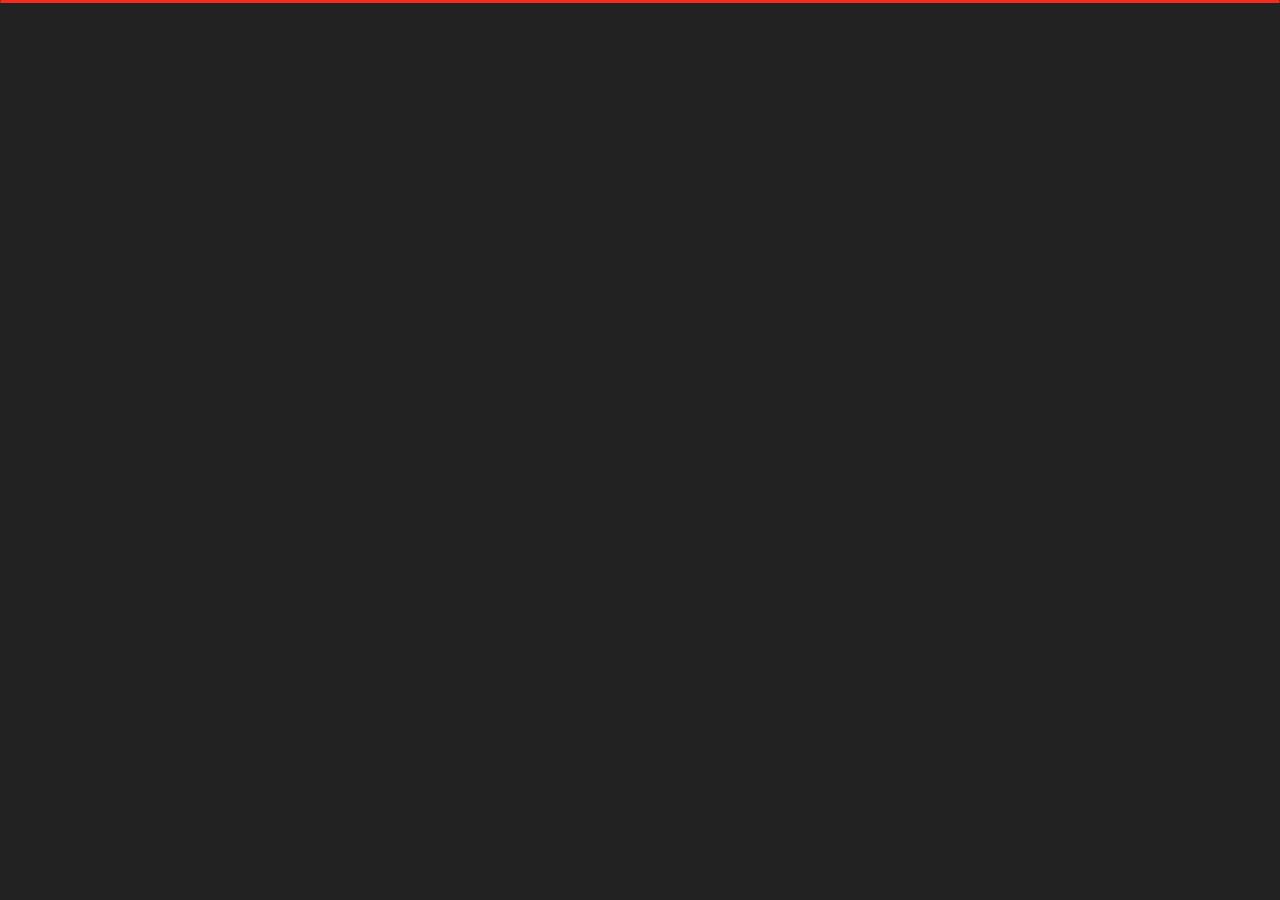
<file: contact.html>
<!DOCTYPE html>
<html lang="en">

<head>
    <meta charset="utf-8">
    <title>Contact - Personal Portfolio</title>
    <meta name="viewport" content="width=device-width, initial-scale=1">

    <!-- Template Google Fonts -->
    <link href="https://fonts.googleapis.com/css?family=Poppins:400,400i,500,500i,600,600i,700,700i,800,800i,900,900i" rel="stylesheet">
    <link href="https://fonts.googleapis.com/css?family=Open+Sans:300,400,400i,600,600i,700" rel="stylesheet">

    <!-- Template CSS Files -->
    <link href="css/bootstrap.min.css" rel="stylesheet">
    <link href="css/preloader.min.css" rel="stylesheet">
    <link href="css/circle.css" rel="stylesheet">
    <link href="css/font-awesome.min.css" rel="stylesheet">
    <link href="css/fm.revealator.jquery.min.css" rel="stylesheet">
    <link href="css/style.css" rel="stylesheet">

    <!-- CSS Skin File -->
    <link href="css/skins/red.css" rel="stylesheet">

    <!-- Live Style Switcher - demo only -->
    <link rel="alternate stylesheet" type="text/css" title="blue" href="css/skins/blue.css" />
    <link rel="alternate stylesheet" type="text/css" title="green" href="css/skins/green.css" />
    <link rel="alternate stylesheet" type="text/css" title="yellow" href="css/skins/yellow.css" />
    <link rel="alternate stylesheet" type="text/css" title="blueviolet" href="css/skins/blueviolet.css" />
    <link rel="alternate stylesheet" type="text/css" title="goldenrod" href="css/skins/goldenrod.css" />
    <link rel="alternate stylesheet" type="text/css" title="magenta" href="css/skins/magenta.css" />
    <link rel="alternate stylesheet" type="text/css" title="orange" href="css/skins/orange.css" />
    <link rel="alternate stylesheet" type="text/css" title="purple" href="css/skins/purple.css" />
    <link rel="alternate stylesheet" type="text/css" title="red" href="css/skins/red.css" />
    <link rel="alternate stylesheet" type="text/css" title="yellowgreen" href="css/skins/yellowgreen.css" />
    <link rel="stylesheet" type="text/css" href="css/styleswitcher.css" />

    <!-- Modernizr JS File -->
    <script src="js/modernizr.custom.js"></script>
</head>

<body class="contact">
<!-- Live Style Switcher Starts - demo only -->
<div id="switcher" class="">
    <div class="content-switcher">
        <h4>STYLE SWITCHER</h4>
        <ul>
            <li>
                <a href="#" onclick="setActiveStyleSheet('purple');" title="purple" class="color"><img src="img/styleswitcher/purple.png" alt="purple"/></a>
            </li>
            <li>
                <a href="#" onclick="setActiveStyleSheet('red');" title="red" class="color"><img src="img/styleswitcher/red.png" alt="red"/></a>
            </li>
            <li>
                <a href="#" onclick="setActiveStyleSheet('blueviolet');" title="blueviolet" class="color"><img src="img/styleswitcher/blueviolet.png" alt="blueviolet"/></a>
            </li>
            <li>
                <a href="#" onclick="setActiveStyleSheet('blue');" title="blue" class="color"><img src="img/styleswitcher/blue.png" alt="blue"/></a>
            </li>
            <li>
                <a href="#" onclick="setActiveStyleSheet('goldenrod');" title="goldenrod" class="color"><img src="img/styleswitcher/goldenrod.png" alt="goldenrod"/></a>
            </li>
            <li>
                <a href="#" onclick="setActiveStyleSheet('magenta');" title="magenta" class="color"><img src="img/styleswitcher/magenta.png" alt="magenta"/></a>
            </li>
            <li>
                <a href="#" onclick="setActiveStyleSheet('yellowgreen');" title="yellowgreen" class="color"><img src="img/styleswitcher/yellowgreen.png" alt="yellowgreen"/></a>
            </li>
            <li>
                <a href="#" onclick="setActiveStyleSheet('orange');" title="orange" class="color"><img src="img/styleswitcher/orange.png" alt="orange"/></a>
            </li>
            <li>
                <a href="#" onclick="setActiveStyleSheet('green');" title="green" class="color"><img src="img/styleswitcher/green.png" alt="green"/></a>
            </li>
            <li>
                <a href="#" onclick="setActiveStyleSheet('yellow');" title="yellow" class="color"><img src="img/styleswitcher/yellow.png" alt="yellow"/></a>
            </li>
        </ul>

        <div id="hideSwitcher">&times;</div>
    </div>
</div>
<div id="showSwitcher" class="styleSecondColor"><i class="fa fa-cog fa-spin"></i></div>
<!-- Live Style Switcher Ends - demo only -->
<!-- Header Starts -->
<header class="header" id="navbar-collapse-toggle">
    <!-- Fixed Navigation Starts -->
    <ul class="icon-menu d-none d-lg-block revealator-slideup revealator-once revealator-delay1">
        <li class="icon-box">
            <i class="fa fa-home"></i>
            <a href="index.html">
                <h2>Home</h2>
            </a>
        </li>
        <li class="icon-box">
            <i class="fa fa-user"></i>
            <a href="about.html">
                <h2>About</h2>
            </a>
        </li>
        <li class="icon-box">
            <i class="fa fa-briefcase"></i>
            <a href="portfolio.html">
                <h2>Portfolio</h2>
            </a>
        </li>
        <li class="icon-box active">
            <i class="fa fa-envelope-open"></i>
            <a href="contact.html">
                <h2>Contact</h2>
            </a>
        </li>
    </ul>
    <!-- Fixed Navigation Ends -->
    <!-- Mobile Menu Starts -->
    <nav role="navigation" class="d-block d-lg-none">
        <div id="menuToggle">
            <input type="checkbox" />
            <span></span>
            <span></span>
            <span></span>
            <ul class="list-unstyled" id="menu">
                <li><a href="index.html"><i class="fa fa-home"></i><span>Home</span></a></li>
                <li><a href="about.html"><i class="fa fa-user"></i><span>About</span></a></li>
                <li><a href="portfolio.html"><i class="fa fa-folder-open"></i><span>Portfolio</span></a></li>
                <li class="active"><a href="contact.html"><i class="fa fa-envelope-open"></i><span>Contact</span></a></li>
            </ul>
        </div>
    </nav>
    <!-- Mobile Menu Ends -->
</header>
<!-- Header Ends -->
<!-- Page Title Starts -->
<section class="title-section text-left text-sm-center revealator-slideup revealator-once revealator-delay1">
    <h1>get in <span>touch</span></h1>
    <span class="title-bg">contact</span>
</section>
<!-- Page Title Ends -->
<!-- Main Content Starts -->
<section class="main-content revealator-slideup revealator-once revealator-delay1">
    <div class="container">
        <div class="row">
            <!-- Left Side Starts -->
            <div class="col-12">
                <h3 class="text-uppercase custom-title mb-0 ft-wt-600 pb-3">Don't be shy !</h3>
                <p class="open-sans-font mb-3">Feel free to get in touch with me. I am always open to discussing new projects, creative ideas or opportunities to be part of your visions.</p>
                <p class="open-sans-font custom-span-contact position-relative">
                    <i class="fa fa-envelope-open position-absolute"></i>
                    <span class="d-block">mail me</span>irahman.hanif@gmail.com
                </p>
                <p class="open-sans-font custom-span-contact position-relative">
                    <i class="fa fa-phone-square position-absolute"></i>
                    <span class="d-block">call me</span>+62 877 7170 7650
                </p>
            </div>
        </div>
    </div>
</section>
<!-- Template JS Files -->
<script src="js/jquery-3.5.0.min.js"></script>
<script src="js/styleswitcher.js"></script>
<script src="js/preloader.min.js"></script>
<script src="js/fm.revealator.jquery.min.js"></script>
<script src="js/imagesloaded.pkgd.min.js"></script>
<script src="js/masonry.pkgd.min.js"></script>
<script src="js/classie.js"></script>
<script src="js/cbpGridGallery.js"></script>
<script src="js/jquery.hoverdir.js"></script>
<script src="js/popper.min.js"></script>
<script src="js/bootstrap.js"></script>
<script src="js/custom.js"></script>

</body>

</html>
</file>
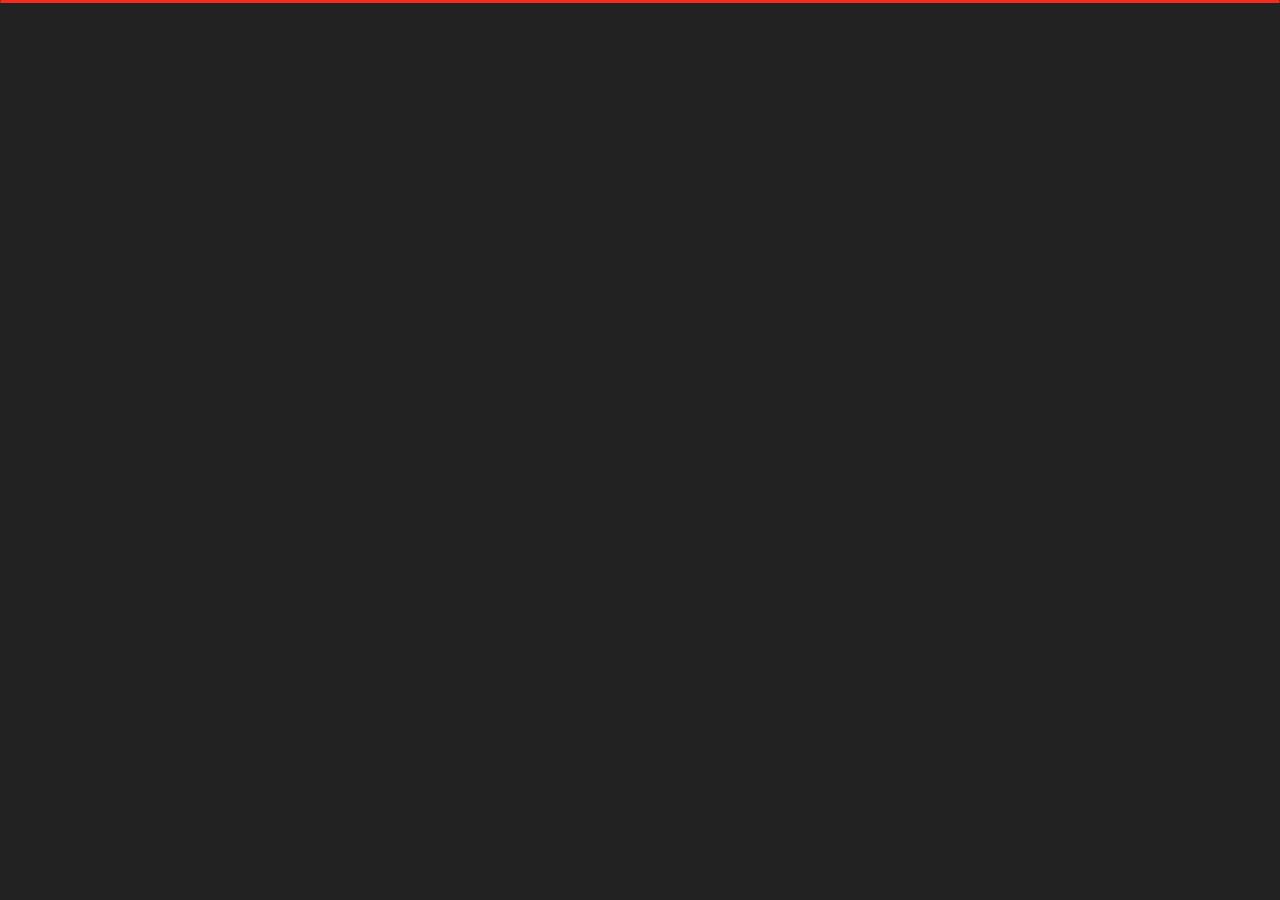
<file: portfolio.html>
<!DOCTYPE html>
<html lang="en">

<head>
    <meta charset="utf-8">
    <title>Portfolio - Personal Portfolio</title>
    <meta name="viewport" content="width=device-width, initial-scale=1">

    <!-- Template Google Fonts -->
    <link href="https://fonts.googleapis.com/css?family=Poppins:400,400i,500,500i,600,600i,700,700i,800,800i,900,900i" rel="stylesheet">
    <link href="https://fonts.googleapis.com/css?family=Open+Sans:300,400,400i,600,600i,700" rel="stylesheet">

    <!-- Template CSS Files -->
    <link href="css/bootstrap.min.css" rel="stylesheet">
    <link href="css/preloader.min.css" rel="stylesheet">
    <link href="css/circle.css" rel="stylesheet">
    <link href="css/font-awesome.min.css" rel="stylesheet">
    <link href="css/fm.revealator.jquery.min.css" rel="stylesheet">
    <link href="css/style.css" rel="stylesheet">

    <!-- CSS Skin File -->
    <link href="css/skins/red.css" rel="stylesheet">

    <!-- Live Style Switcher - demo only -->
    <link rel="alternate stylesheet" type="text/css" title="blue" href="css/skins/blue.css" />
    <link rel="alternate stylesheet" type="text/css" title="green" href="css/skins/green.css" />
    <link rel="alternate stylesheet" type="text/css" title="yellow" href="css/skins/yellow.css" />
    <link rel="alternate stylesheet" type="text/css" title="blueviolet" href="css/skins/blueviolet.css" />
    <link rel="alternate stylesheet" type="text/css" title="goldenrod" href="css/skins/goldenrod.css" />
    <link rel="alternate stylesheet" type="text/css" title="magenta" href="css/skins/magenta.css" />
    <link rel="alternate stylesheet" type="text/css" title="orange" href="css/skins/orange.css" />
    <link rel="alternate stylesheet" type="text/css" title="purple" href="css/skins/purple.css" />
    <link rel="alternate stylesheet" type="text/css" title="red" href="css/skins/red.css" />
    <link rel="alternate stylesheet" type="text/css" title="yellowgreen" href="css/skins/yellowgreen.css" />
    <link rel="stylesheet" type="text/css" href="css/styleswitcher.css" />

    <!-- Modernizr JS File -->
    <script src="js/modernizr.custom.js"></script>
</head>

<body class="portfolio">
<!-- Live Style Switcher Starts - demo only -->
<div id="switcher" class="">
    <div class="content-switcher">
        <h4>STYLE SWITCHER</h4>
        <ul>
            <li>
                <a href="#" onclick="setActiveStyleSheet('purple');" title="purple" class="color"><img src="img/styleswitcher/purple.png" alt="purple"/></a>
            </li>
            <li>
                <a href="#" onclick="setActiveStyleSheet('red');" title="red" class="color"><img src="img/styleswitcher/red.png" alt="red"/></a>
            </li>
            <li>
                <a href="#" onclick="setActiveStyleSheet('blueviolet');" title="blueviolet" class="color"><img src="img/styleswitcher/blueviolet.png" alt="blueviolet"/></a>
            </li>
            <li>
                <a href="#" onclick="setActiveStyleSheet('blue');" title="blue" class="color"><img src="img/styleswitcher/blue.png" alt="blue"/></a>
            </li>
            <li>
                <a href="#" onclick="setActiveStyleSheet('goldenrod');" title="goldenrod" class="color"><img src="img/styleswitcher/goldenrod.png" alt="goldenrod"/></a>
            </li>
            <li>
                <a href="#" onclick="setActiveStyleSheet('magenta');" title="magenta" class="color"><img src="img/styleswitcher/magenta.png" alt="magenta"/></a>
            </li>
            <li>
                <a href="#" onclick="setActiveStyleSheet('yellowgreen');" title="yellowgreen" class="color"><img src="img/styleswitcher/yellowgreen.png" alt="yellowgreen"/></a>
            </li>
            <li>
                <a href="#" onclick="setActiveStyleSheet('orange');" title="orange" class="color"><img src="img/styleswitcher/orange.png" alt="orange"/></a>
            </li>
            <li>
                <a href="#" onclick="setActiveStyleSheet('green');" title="green" class="color"><img src="img/styleswitcher/green.png" alt="green"/></a>
            </li>
            <li>
                <a href="#" onclick="setActiveStyleSheet('yellow');" title="yellow" class="color"><img src="img/styleswitcher/yellow.png" alt="yellow"/></a>
            </li>
        </ul>

        <div id="hideSwitcher">&times;</div>
    </div>
</div>
<div id="showSwitcher" class="styleSecondColor"><i class="fa fa-cog fa-spin"></i></div>
<!-- Live Style Switcher Ends - demo only -->
<!-- Header Starts -->
<header class="header" id="navbar-collapse-toggle">
    <!-- Fixed Navigation Starts -->
    <ul class="icon-menu d-none d-lg-block revealator-slideup revealator-once revealator-delay1">
        <li class="icon-box">
            <i class="fa fa-home"></i>
            <a href="index.html">
                <h2>Home</h2>
            </a>
        </li>
        <li class="icon-box">
            <i class="fa fa-user"></i>
            <a href="about.html">
                <h2>About</h2>
            </a>
        </li>
        <li class="icon-box active">
            <i class="fa fa-briefcase"></i>
            <a href="portfolio.html">
                <h2>Portfolio</h2>
            </a>
        </li>
        <li class="icon-box">
            <i class="fa fa-envelope-open"></i>
            <a href="contact.html">
                <h2>Contact</h2>
            </a>
        </li>
    </ul>
    <!-- Fixed Navigation Ends -->
    <!-- Mobile Menu Starts -->
    <nav role="navigation" class="d-block d-lg-none">
        <div id="menuToggle">
            <input type="checkbox" />
            <span></span>
            <span></span>
            <span></span>
            <ul class="list-unstyled" id="menu">
                <li><a href="index.html"><i class="fa fa-home"></i><span>Home</span></a></li>
                <li><a href="about.html"><i class="fa fa-user"></i><span>About</span></a></li>
                <li class="active"><a href="portfolio.html"><i class="fa fa-folder-open"></i><span>Portfolio</span></a></li>
                <li><a href="contact.html"><i class="fa fa-envelope-open"></i><span>Contact</span></a></li>
            </ul>
        </div>
    </nav>
    <!-- Mobile Menu Ends -->
</header>
<!-- Header Ends -->
<!-- Page Title Starts -->
<section class="title-section text-left text-sm-center revealator-slideup revealator-once revealator-delay1">
    <h1>my <span>portfolio</span></h1>
    <span class="title-bg">works</span>
</section>
<!-- Page Title Ends -->
<!-- Main Content Starts -->
<section class="main-content text-center revealator-slideup revealator-once revealator-delay1">
    <div id="grid-gallery" class="container grid-gallery">
        <!-- Portfolio Grid Starts -->
        <section class="grid-wrap">
            <ul class="row grid">
                <!-- Portfolio Item Starts -->
                <li>
                    <figure>
                        <img src="img/projects/project-1(1).jpg" alt="Portolio Image" />
                        <div><span>RSL Project</span></div>
                    </figure>
                </li>
                <!-- Portfolio Item Ends -->
                <!-- Portfolio Item Starts -->
                <li>
                    <figure>
                        <img src="img/projects/project-2(1).jpg" alt="Portolio Image" />
                        <div><span>Astra Project</span></div>
                    </figure>
                </li>
                <!-- Portfolio Item Ends -->
                <!-- Portfolio Item Starts -->
                <li>
                    <figure>
                        <img src="img/projects/project-3(1).jpg" alt="Portolio Image" />
                        <div><span>Dox Project</span></div>
                    </figure>
                </li>
                <!-- Portfolio Item Ends -->
            </ul>
        </section>
        <!-- Portfolio Grid Ends -->
        <!-- Portfolio Details Starts -->
        <section class="slideshow">
            <ul>
                <!-- Portfolio Item Detail Starts -->
                <li>
                    <figure>
                        <!-- Project Details Starts -->
                        <figcaption>
                            <h3>RSL Project</h3>
                            <div class="row open-sans-font">
                                <div class="col-6 mb-2">
                                    <i class="fa fa-file-text-o pr-2"></i><span class="project-label">Project </span>: <span class="ft-wt-600 uppercase"><br>Web Apps</span>
                                </div>
                                <div class="col-6 mb-2">
                                    <i class="fa fa-user-o pr-2"></i><span class="project-label">Client </span>: <span class="ft-wt-600 uppercase"><br>RSUD Bogor</span>
                                </div>
                                <div class="col-6 mb-2">
                                    <i class="fa fa-vcard-o pr-2"></i><span class="project-label">Job </span>: <span class="ft-wt-600 uppercase"><br>Full-stack Laravel</span>
                                </div>
                                <div class="col-6 mb-2">
                                    <i class="fa fa-code pr-2"></i><span class="project-label">Framework </span>: <span class="ft-wt-600 uppercase"><br>Laravel (PHP)</span>
                                </div>
                            </div>
                        </figcaption>
                        <!-- Project Details Ends -->
                        <!-- Main Project Content Starts -->
                        <div id="rsl" class="carousel slide portfolio-rsl" data-ride="carousel" data-interval="false">
                            <ol class="carousel-indicators">
                                <li data-target="#rsl" data-slide-to="0" class="active"></li>
                                <li data-target="#rsl" data-slide-to="1"></li>
                                <li data-target="#rsl" data-slide-to="2"></li>
                                <li data-target="#rsl" data-slide-to="3"></li>
                                <li data-target="#rsl" data-slide-to="4"></li>
                                <li data-target="#rsl" data-slide-to="5"></li>
                            </ol>
                            <!-- The slideshow -->
                            <div class="carousel-inner">
                                <div class="carousel-item active">
                                    <img src="img/projects/project-1(1).jpg" alt="slide 1">
                                </div>
                                <div class="carousel-item">
                                    <img src="img/projects/project-1(2).jpg" alt="slide 2">
                                </div>
                                <div class="carousel-item">
                                    <img src="img/projects/project-1(3).jpg" alt="slide 3">
                                </div>
                                <div class="carousel-item">
                                    <img src="img/projects/project-1(4).jpg" alt="slide 4">
                                </div>
                                <div class="carousel-item">
                                    <img src="img/projects/project-1(5).jpg" alt="slide 5">
                                </div>
                                <div class="carousel-item">
                                    <img src="img/projects/project-1(6).jpg" alt="slide 6">
                                </div>
                            </div>
                        </div>
                        <!-- Main Project Content Ends -->
                    </figure>
                </li>
                <!-- Portfolio Item Detail Ends -->
               
                <!-- Portfolio Item Detail Starts -->
                <li>
                    <figure>
                        <!-- Project Details Starts -->
                        <figcaption>
                            <h3>Astra Internasional Project</h3>
                            <div class="row open-sans-font">
                                <div class="col-6 mb-2">
                                    <i class="fa fa-file-text-o pr-2"></i><span class="project-label">Project </span>: <span
                                        class="ft-wt-600 uppercase"><br>Web Apps</span>
                                </div>
                                <div class="col-6 mb-2">
                                    <i class="fa fa-user-o pr-2"></i><span class="project-label">Client </span>: <span
                                        class="ft-wt-600 uppercase"><br>Astra Internasional</span>
                                </div>
                                <div class="col-6 mb-2">
                                    <i class="fa fa-vcard-o pr-2"></i><span class="project-label">Job </span>: <span
                                        class="ft-wt-600 uppercase"><br>Frontend</span>
                                </div>
                                <div class="col-6 mb-2">
                                    <i class="fa fa-code pr-2"></i><span class="project-label">Framework </span>: <span
                                        class="ft-wt-600 uppercase"><br>React (Typescript)</span>
                                </div>
                            </div>
                        </figcaption>
                        <!-- Project Details Ends -->
                        <!-- Main Project Content Starts -->
                        <div id="astra" class="carousel slide portfolio-astra" data-ride="carousel" data-interval="false">
                            <ol class="carousel-indicators">
                                <li data-target="#astra" data-slide-to="0" class="active"></li>
                                <li data-target="#astra" data-slide-to="1"></li>
                                <li data-target="#astra" data-slide-to="2"></li>
                                <li data-target="#astra" data-slide-to="3"></li>
                                <li data-target="#astra" data-slide-to="4"></li>
                                <li data-target="#astra" data-slide-to="5"></li>
                            </ol>
                            <!-- The slideshow -->
                            <div class="carousel-inner">
                                <div class="carousel-item active">
                                    <img src="img/projects/project-2(1).jpg" alt="slide 1">
                                </div>
                                <div class="carousel-item">
                                    <img src="img/projects/project-2(2).jpg" alt="slide 2">
                                </div>
                                <div class="carousel-item">
                                    <img src="img/projects/project-2(3).jpg" alt="slide 3">
                                </div>
                                <div class="carousel-item">
                                    <img src="img/projects/project-2(4).jpg" alt="slide 4">
                                </div>
                                <div class="carousel-item">
                                    <img src="img/projects/project-2(5).jpg" alt="slide 5">
                                </div>
                                <div class="carousel-item">
                                    <img src="img/projects/project-2(6).jpg" alt="slide 6">
                                </div>
                            </div>
                        </div>
                        <!-- Main Project Content Ends -->
                    </figure>
                </li>
                <!-- Portfolio Item Detail Ends -->

                <!-- Portfolio Item Detail Starts -->
                <li>
                    <figure>
                        <!-- Project Details Starts -->
                        <figcaption>
                            <h3>Dox Project</h3>
                            <div class="row open-sans-font">
                                <div class="col-6 mb-2">
                                    <i class="fa fa-file-text-o pr-2"></i><span class="project-label">Project </span>: <span
                                        class="ft-wt-600 uppercase"><br>Web Apps</span>
                                </div>
                                <div class="col-6 mb-2">
                                    <i class="fa fa-user-o pr-2"></i><span class="project-label">Client </span>: <span
                                        class="ft-wt-600 uppercase"><br>PT. Permata Graha Nusantara</span>
                                </div>
                                <div class="col-6 mb-2">
                                    <i class="fa fa-vcard-o pr-2"></i><span class="project-label">Job </span>: <span
                                        class="ft-wt-600 uppercase"><br>Backend</span>
                                </div>
                                <div class="col-6 mb-2">
                                    <i class="fa fa-code pr-2"></i><span class="project-label">Framework </span>: <span
                                        class="ft-wt-600 uppercase"><br>Adonis (Typescript)</span>
                                </div>
                            </div>
                        </figcaption>
                        <!-- Project Details Ends -->
                        <!-- Main Project Content Starts -->
                        <div id="dox" class="carousel slide portfolio-dox" data-ride="carousel" data-interval="false">
                            <ol class="carousel-indicators">
                                <li data-target="#dox" data-slide-to="0" class="active"></li>
                                <li data-target="#dox" data-slide-to="1"></li>
                                <li data-target="#dox" data-slide-to="2"></li>
                                <li data-target="#dox" data-slide-to="3"></li>
                                <li data-target="#dox" data-slide-to="4"></li>
                                <li data-target="#dox" data-slide-to="5"></li>
                            </ol>
                            <!-- The slideshow -->
                            <div class="carousel-inner">
                                <div class="carousel-item active">
                                    <img src="img/projects/project-3(1).jpg" alt="slide 1">
                                </div>
                                <div class="carousel-item">
                                    <img src="img/projects/project-3(2).jpg" alt="slide 2">
                                </div>
                                <div class="carousel-item">
                                    <img src="img/projects/project-3(3).jpg" alt="slide 3">
                                </div>
                                <div class="carousel-item">
                                    <img src="img/projects/project-3(4).jpg" alt="slide 4">
                                </div>
                                <div class="carousel-item">
                                    <img src="img/projects/project-3(5).jpg" alt="slide 5">
                                </div>
                                <div class="carousel-item">
                                    <img src="img/projects/project-3(6).jpg" alt="slide 6">
                                </div>
                            </div>
                        </div>
                        <!-- Main Project Content Ends -->
                    </figure>
                </li>
                <!-- Portfolio Item Detail Ends -->
            </ul>
            <!-- Portfolio Navigation Starts -->
            <nav>
                <span class="icon nav-prev"><img src="img/projects/navigation/left-arrow.png" alt="previous"></span>
                <span class="icon nav-next"><img src="img/projects/navigation/right-arrow.png" alt="next"></span>
                <span class="nav-close"><img src="img/projects/navigation/close-button.png" alt="close"> </span>
            </nav>
            <!-- Portfolio Navigation Ends -->
        </section>
    </div>
</section>
<!-- Main Content Ends -->

<!-- Template JS Files -->
<script src="js/jquery-3.5.0.min.js"></script>
<script src="js/styleswitcher.js"></script>
<script src="js/preloader.min.js"></script>
<script src="js/fm.revealator.jquery.min.js"></script>
<script src="js/imagesloaded.pkgd.min.js"></script>
<script src="js/masonry.pkgd.min.js"></script>
<script src="js/classie.js"></script>
<script src="js/cbpGridGallery.js"></script>
<script src="js/jquery.hoverdir.js"></script>
<script src="js/popper.min.js"></script>
<script src="js/bootstrap.js"></script>
<script src="js/custom.js"></script>

</body>

</html>
</file>
<file: css/circle.css>
.rect-auto,
.c100.p51 .slice,
.c100.p52 .slice,
.c100.p53 .slice,
.c100.p54 .slice,
.c100.p55 .slice,
.c100.p56 .slice,
.c100.p57 .slice,
.c100.p58 .slice,
.c100.p59 .slice,
.c100.p60 .slice,
.c100.p61 .slice,
.c100.p62 .slice,
.c100.p63 .slice,
.c100.p64 .slice,
.c100.p65 .slice,
.c100.p66 .slice,
.c100.p67 .slice,
.c100.p68 .slice,
.c100.p69 .slice,
.c100.p70 .slice,
.c100.p71 .slice,
.c100.p72 .slice,
.c100.p73 .slice,
.c100.p74 .slice,
.c100.p75 .slice,
.c100.p76 .slice,
.c100.p77 .slice,
.c100.p78 .slice,
.c100.p79 .slice,
.c100.p80 .slice,
.c100.p81 .slice,
.c100.p82 .slice,
.c100.p83 .slice,
.c100.p84 .slice,
.c100.p85 .slice,
.c100.p86 .slice,
.c100.p87 .slice,
.c100.p88 .slice,
.c100.p89 .slice,
.c100.p90 .slice,
.c100.p91 .slice,
.c100.p92 .slice,
.c100.p93 .slice,
.c100.p94 .slice,
.c100.p95 .slice,
.c100.p96 .slice,
.c100.p97 .slice,
.c100.p98 .slice,
.c100.p99 .slice,
.c100.p100 .slice {
  clip: rect(auto, auto, auto, auto);
}
.pie,
.c100 .bar,
.c100.p51 .fill,
.c100.p52 .fill,
.c100.p53 .fill,
.c100.p54 .fill,
.c100.p55 .fill,
.c100.p56 .fill,
.c100.p57 .fill,
.c100.p58 .fill,
.c100.p59 .fill,
.c100.p60 .fill,
.c100.p61 .fill,
.c100.p62 .fill,
.c100.p63 .fill,
.c100.p64 .fill,
.c100.p65 .fill,
.c100.p66 .fill,
.c100.p67 .fill,
.c100.p68 .fill,
.c100.p69 .fill,
.c100.p70 .fill,
.c100.p71 .fill,
.c100.p72 .fill,
.c100.p73 .fill,
.c100.p74 .fill,
.c100.p75 .fill,
.c100.p76 .fill,
.c100.p77 .fill,
.c100.p78 .fill,
.c100.p79 .fill,
.c100.p80 .fill,
.c100.p81 .fill,
.c100.p82 .fill,
.c100.p83 .fill,
.c100.p84 .fill,
.c100.p85 .fill,
.c100.p86 .fill,
.c100.p87 .fill,
.c100.p88 .fill,
.c100.p89 .fill,
.c100.p90 .fill,
.c100.p91 .fill,
.c100.p92 .fill,
.c100.p93 .fill,
.c100.p94 .fill,
.c100.p95 .fill,
.c100.p96 .fill,
.c100.p97 .fill,
.c100.p98 .fill,
.c100.p99 .fill,
.c100.p100 .fill {
  position: absolute;
  border: 0.08em solid #307bbb;
  width: 0.84em;
  height: 0.84em;
  clip: rect(0em, 0.5em, 1em, 0em);
  border-radius: 50%;
  -webkit-transform: rotate(0deg);
  -moz-transform: rotate(0deg);
  -ms-transform: rotate(0deg);
  -o-transform: rotate(0deg);
  transform: rotate(0deg);
}
.pie-fill,
.c100.p51 .bar:after,
.c100.p51 .fill,
.c100.p52 .bar:after,
.c100.p52 .fill,
.c100.p53 .bar:after,
.c100.p53 .fill,
.c100.p54 .bar:after,
.c100.p54 .fill,
.c100.p55 .bar:after,
.c100.p55 .fill,
.c100.p56 .bar:after,
.c100.p56 .fill,
.c100.p57 .bar:after,
.c100.p57 .fill,
.c100.p58 .bar:after,
.c100.p58 .fill,
.c100.p59 .bar:after,
.c100.p59 .fill,
.c100.p60 .bar:after,
.c100.p60 .fill,
.c100.p61 .bar:after,
.c100.p61 .fill,
.c100.p62 .bar:after,
.c100.p62 .fill,
.c100.p63 .bar:after,
.c100.p63 .fill,
.c100.p64 .bar:after,
.c100.p64 .fill,
.c100.p65 .bar:after,
.c100.p65 .fill,
.c100.p66 .bar:after,
.c100.p66 .fill,
.c100.p67 .bar:after,
.c100.p67 .fill,
.c100.p68 .bar:after,
.c100.p68 .fill,
.c100.p69 .bar:after,
.c100.p69 .fill,
.c100.p70 .bar:after,
.c100.p70 .fill,
.c100.p71 .bar:after,
.c100.p71 .fill,
.c100.p72 .bar:after,
.c100.p72 .fill,
.c100.p73 .bar:after,
.c100.p73 .fill,
.c100.p74 .bar:after,
.c100.p74 .fill,
.c100.p75 .bar:after,
.c100.p75 .fill,
.c100.p76 .bar:after,
.c100.p76 .fill,
.c100.p77 .bar:after,
.c100.p77 .fill,
.c100.p78 .bar:after,
.c100.p78 .fill,
.c100.p79 .bar:after,
.c100.p79 .fill,
.c100.p80 .bar:after,
.c100.p80 .fill,
.c100.p81 .bar:after,
.c100.p81 .fill,
.c100.p82 .bar:after,
.c100.p82 .fill,
.c100.p83 .bar:after,
.c100.p83 .fill,
.c100.p84 .bar:after,
.c100.p84 .fill,
.c100.p85 .bar:after,
.c100.p85 .fill,
.c100.p86 .bar:after,
.c100.p86 .fill,
.c100.p87 .bar:after,
.c100.p87 .fill,
.c100.p88 .bar:after,
.c100.p88 .fill,
.c100.p89 .bar:after,
.c100.p89 .fill,
.c100.p90 .bar:after,
.c100.p90 .fill,
.c100.p91 .bar:after,
.c100.p91 .fill,
.c100.p92 .bar:after,
.c100.p92 .fill,
.c100.p93 .bar:after,
.c100.p93 .fill,
.c100.p94 .bar:after,
.c100.p94 .fill,
.c100.p95 .bar:after,
.c100.p95 .fill,
.c100.p96 .bar:after,
.c100.p96 .fill,
.c100.p97 .bar:after,
.c100.p97 .fill,
.c100.p98 .bar:after,
.c100.p98 .fill,
.c100.p99 .bar:after,
.c100.p99 .fill,
.c100.p100 .bar:after,
.c100.p100 .fill {
  -webkit-transform: rotate(180deg);
  -moz-transform: rotate(180deg);
  -ms-transform: rotate(180deg);
  -o-transform: rotate(180deg);
  transform: rotate(180deg);
}
.c100 {
  position: relative;
  font-size: 120px;
  width: 1em;
  height: 1em;
  border-radius: 50%;
  float: left;
  margin: 0 0.1em 0.1em 0;
  background-color: #cccccc;
}
.c100 *,
.c100 *:before,
.c100 *:after {
  -webkit-box-sizing: content-box;
  -moz-box-sizing: content-box;
  box-sizing: content-box;
}
.c100.center {
  float: none;
  margin: 0 auto;
}
.c100.big {
  font-size: 240px;
}
.c100.small {
  font-size: 80px;
}
.c100 > span {
  position: absolute;
  width: 100%;
  z-index: 1;
  left: 0;
  top: 0;
  width: 5em;
  line-height: 5em;
  font-size: 0.2em;
  color: #cccccc;
  display: block;
  text-align: center;
  white-space: nowrap;
  -webkit-transition-property: all;
  -moz-transition-property: all;
  -o-transition-property: all;
  transition-property: all;
  -webkit-transition-duration: 0.2s;
  -moz-transition-duration: 0.2s;
  -o-transition-duration: 0.2s;
  transition-duration: 0.2s;
  -webkit-transition-timing-function: ease-out;
  -moz-transition-timing-function: ease-out;
  -o-transition-timing-function: ease-out;
  transition-timing-function: ease-out;
}
.c100:after {
  position: absolute;
  top: 0.08em;
  left: 0.08em;
  display: block;
  content: " ";
  border-radius: 50%;
  background-color: #f5f5f5;
  width: 0.84em;
  height: 0.84em;
  -webkit-transition-property: all;
  -moz-transition-property: all;
  -o-transition-property: all;
  transition-property: all;
  -webkit-transition-duration: 0.2s;
  -moz-transition-duration: 0.2s;
  -o-transition-duration: 0.2s;
  transition-duration: 0.2s;
  -webkit-transition-timing-function: ease-in;
  -moz-transition-timing-function: ease-in;
  -o-transition-timing-function: ease-in;
  transition-timing-function: ease-in;
}
.c100 .slice {
  position: absolute;
  width: 1em;
  height: 1em;
  clip: rect(0em, 1em, 1em, 0.5em);
}
.c100.p1 .bar {
  -webkit-transform: rotate(3.6deg);
  -moz-transform: rotate(3.6deg);
  -ms-transform: rotate(3.6deg);
  -o-transform: rotate(3.6deg);
  transform: rotate(3.6deg);
}
.c100.p2 .bar {
  -webkit-transform: rotate(7.2deg);
  -moz-transform: rotate(7.2deg);
  -ms-transform: rotate(7.2deg);
  -o-transform: rotate(7.2deg);
  transform: rotate(7.2deg);
}
.c100.p3 .bar {
  -webkit-transform: rotate(10.8deg);
  -moz-transform: rotate(10.8deg);
  -ms-transform: rotate(10.8deg);
  -o-transform: rotate(10.8deg);
  transform: rotate(10.8deg);
}
.c100.p4 .bar {
  -webkit-transform: rotate(14.4deg);
  -moz-transform: rotate(14.4deg);
  -ms-transform: rotate(14.4deg);
  -o-transform: rotate(14.4deg);
  transform: rotate(14.4deg);
}
.c100.p5 .bar {
  -webkit-transform: rotate(18deg);
  -moz-transform: rotate(18deg);
  -ms-transform: rotate(18deg);
  -o-transform: rotate(18deg);
  transform: rotate(18deg);
}
.c100.p6 .bar {
  -webkit-transform: rotate(21.6deg);
  -moz-transform: rotate(21.6deg);
  -ms-transform: rotate(21.6deg);
  -o-transform: rotate(21.6deg);
  transform: rotate(21.6deg);
}
.c100.p7 .bar {
  -webkit-transform: rotate(25.2deg);
  -moz-transform: rotate(25.2deg);
  -ms-transform: rotate(25.2deg);
  -o-transform: rotate(25.2deg);
  transform: rotate(25.2deg);
}
.c100.p8 .bar {
  -webkit-transform: rotate(28.8deg);
  -moz-transform: rotate(28.8deg);
  -ms-transform: rotate(28.8deg);
  -o-transform: rotate(28.8deg);
  transform: rotate(28.8deg);
}
.c100.p9 .bar {
  -webkit-transform: rotate(32.4deg);
  -moz-transform: rotate(32.4deg);
  -ms-transform: rotate(32.4deg);
  -o-transform: rotate(32.4deg);
  transform: rotate(32.4deg);
}
.c100.p10 .bar {
  -webkit-transform: rotate(36deg);
  -moz-transform: rotate(36deg);
  -ms-transform: rotate(36deg);
  -o-transform: rotate(36deg);
  transform: rotate(36deg);
}
.c100.p11 .bar {
  -webkit-transform: rotate(39.6deg);
  -moz-transform: rotate(39.6deg);
  -ms-transform: rotate(39.6deg);
  -o-transform: rotate(39.6deg);
  transform: rotate(39.6deg);
}
.c100.p12 .bar {
  -webkit-transform: rotate(43.2deg);
  -moz-transform: rotate(43.2deg);
  -ms-transform: rotate(43.2deg);
  -o-transform: rotate(43.2deg);
  transform: rotate(43.2deg);
}
.c100.p13 .bar {
  -webkit-transform: rotate(46.800000000000004deg);
  -moz-transform: rotate(46.800000000000004deg);
  -ms-transform: rotate(46.800000000000004deg);
  -o-transform: rotate(46.800000000000004deg);
  transform: rotate(46.800000000000004deg);
}
.c100.p14 .bar {
  -webkit-transform: rotate(50.4deg);
  -moz-transform: rotate(50.4deg);
  -ms-transform: rotate(50.4deg);
  -o-transform: rotate(50.4deg);
  transform: rotate(50.4deg);
}
.c100.p15 .bar {
  -webkit-transform: rotate(54deg);
  -moz-transform: rotate(54deg);
  -ms-transform: rotate(54deg);
  -o-transform: rotate(54deg);
  transform: rotate(54deg);
}
.c100.p16 .bar {
  -webkit-transform: rotate(57.6deg);
  -moz-transform: rotate(57.6deg);
  -ms-transform: rotate(57.6deg);
  -o-transform: rotate(57.6deg);
  transform: rotate(57.6deg);
}
.c100.p17 .bar {
  -webkit-transform: rotate(61.2deg);
  -moz-transform: rotate(61.2deg);
  -ms-transform: rotate(61.2deg);
  -o-transform: rotate(61.2deg);
  transform: rotate(61.2deg);
}
.c100.p18 .bar {
  -webkit-transform: rotate(64.8deg);
  -moz-transform: rotate(64.8deg);
  -ms-transform: rotate(64.8deg);
  -o-transform: rotate(64.8deg);
  transform: rotate(64.8deg);
}
.c100.p19 .bar {
  -webkit-transform: rotate(68.4deg);
  -moz-transform: rotate(68.4deg);
  -ms-transform: rotate(68.4deg);
  -o-transform: rotate(68.4deg);
  transform: rotate(68.4deg);
}
.c100.p20 .bar {
  -webkit-transform: rotate(72deg);
  -moz-transform: rotate(72deg);
  -ms-transform: rotate(72deg);
  -o-transform: rotate(72deg);
  transform: rotate(72deg);
}
.c100.p21 .bar {
  -webkit-transform: rotate(75.60000000000001deg);
  -moz-transform: rotate(75.60000000000001deg);
  -ms-transform: rotate(75.60000000000001deg);
  -o-transform: rotate(75.60000000000001deg);
  transform: rotate(75.60000000000001deg);
}
.c100.p22 .bar {
  -webkit-transform: rotate(79.2deg);
  -moz-transform: rotate(79.2deg);
  -ms-transform: rotate(79.2deg);
  -o-transform: rotate(79.2deg);
  transform: rotate(79.2deg);
}
.c100.p23 .bar {
  -webkit-transform: rotate(82.8deg);
  -moz-transform: rotate(82.8deg);
  -ms-transform: rotate(82.8deg);
  -o-transform: rotate(82.8deg);
  transform: rotate(82.8deg);
}
.c100.p24 .bar {
  -webkit-transform: rotate(86.4deg);
  -moz-transform: rotate(86.4deg);
  -ms-transform: rotate(86.4deg);
  -o-transform: rotate(86.4deg);
  transform: rotate(86.4deg);
}
.c100.p25 .bar {
  -webkit-transform: rotate(90deg);
  -moz-transform: rotate(90deg);
  -ms-transform: rotate(90deg);
  -o-transform: rotate(90deg);
  transform: rotate(90deg);
}
.c100.p26 .bar {
  -webkit-transform: rotate(93.60000000000001deg);
  -moz-transform: rotate(93.60000000000001deg);
  -ms-transform: rotate(93.60000000000001deg);
  -o-transform: rotate(93.60000000000001deg);
  transform: rotate(93.60000000000001deg);
}
.c100.p27 .bar {
  -webkit-transform: rotate(97.2deg);
  -moz-transform: rotate(97.2deg);
  -ms-transform: rotate(97.2deg);
  -o-transform: rotate(97.2deg);
  transform: rotate(97.2deg);
}
.c100.p28 .bar {
  -webkit-transform: rotate(100.8deg);
  -moz-transform: rotate(100.8deg);
  -ms-transform: rotate(100.8deg);
  -o-transform: rotate(100.8deg);
  transform: rotate(100.8deg);
}
.c100.p29 .bar {
  -webkit-transform: rotate(104.4deg);
  -moz-transform: rotate(104.4deg);
  -ms-transform: rotate(104.4deg);
  -o-transform: rotate(104.4deg);
  transform: rotate(104.4deg);
}
.c100.p30 .bar {
  -webkit-transform: rotate(108deg);
  -moz-transform: rotate(108deg);
  -ms-transform: rotate(108deg);
  -o-transform: rotate(108deg);
  transform: rotate(108deg);
}
.c100.p31 .bar {
  -webkit-transform: rotate(111.60000000000001deg);
  -moz-transform: rotate(111.60000000000001deg);
  -ms-transform: rotate(111.60000000000001deg);
  -o-transform: rotate(111.60000000000001deg);
  transform: rotate(111.60000000000001deg);
}
.c100.p32 .bar {
  -webkit-transform: rotate(115.2deg);
  -moz-transform: rotate(115.2deg);
  -ms-transform: rotate(115.2deg);
  -o-transform: rotate(115.2deg);
  transform: rotate(115.2deg);
}
.c100.p33 .bar {
  -webkit-transform: rotate(118.8deg);
  -moz-transform: rotate(118.8deg);
  -ms-transform: rotate(118.8deg);
  -o-transform: rotate(118.8deg);
  transform: rotate(118.8deg);
}
.c100.p34 .bar {
  -webkit-transform: rotate(122.4deg);
  -moz-transform: rotate(122.4deg);
  -ms-transform: rotate(122.4deg);
  -o-transform: rotate(122.4deg);
  transform: rotate(122.4deg);
}
.c100.p35 .bar {
  -webkit-transform: rotate(126deg);
  -moz-transform: rotate(126deg);
  -ms-transform: rotate(126deg);
  -o-transform: rotate(126deg);
  transform: rotate(126deg);
}
.c100.p36 .bar {
  -webkit-transform: rotate(129.6deg);
  -moz-transform: rotate(129.6deg);
  -ms-transform: rotate(129.6deg);
  -o-transform: rotate(129.6deg);
  transform: rotate(129.6deg);
}
.c100.p37 .bar {
  -webkit-transform: rotate(133.20000000000002deg);
  -moz-transform: rotate(133.20000000000002deg);
  -ms-transform: rotate(133.20000000000002deg);
  -o-transform: rotate(133.20000000000002deg);
  transform: rotate(133.20000000000002deg);
}
.c100.p38 .bar {
  -webkit-transform: rotate(136.8deg);
  -moz-transform: rotate(136.8deg);
  -ms-transform: rotate(136.8deg);
  -o-transform: rotate(136.8deg);
  transform: rotate(136.8deg);
}
.c100.p39 .bar {
  -webkit-transform: rotate(140.4deg);
  -moz-transform: rotate(140.4deg);
  -ms-transform: rotate(140.4deg);
  -o-transform: rotate(140.4deg);
  transform: rotate(140.4deg);
}
.c100.p40 .bar {
  -webkit-transform: rotate(144deg);
  -moz-transform: rotate(144deg);
  -ms-transform: rotate(144deg);
  -o-transform: rotate(144deg);
  transform: rotate(144deg);
}
.c100.p41 .bar {
  -webkit-transform: rotate(147.6deg);
  -moz-transform: rotate(147.6deg);
  -ms-transform: rotate(147.6deg);
  -o-transform: rotate(147.6deg);
  transform: rotate(147.6deg);
}
.c100.p42 .bar {
  -webkit-transform: rotate(151.20000000000002deg);
  -moz-transform: rotate(151.20000000000002deg);
  -ms-transform: rotate(151.20000000000002deg);
  -o-transform: rotate(151.20000000000002deg);
  transform: rotate(151.20000000000002deg);
}
.c100.p43 .bar {
  -webkit-transform: rotate(154.8deg);
  -moz-transform: rotate(154.8deg);
  -ms-transform: rotate(154.8deg);
  -o-transform: rotate(154.8deg);
  transform: rotate(154.8deg);
}
.c100.p44 .bar {
  -webkit-transform: rotate(158.4deg);
  -moz-transform: rotate(158.4deg);
  -ms-transform: rotate(158.4deg);
  -o-transform: rotate(158.4deg);
  transform: rotate(158.4deg);
}
.c100.p45 .bar {
  -webkit-transform: rotate(162deg);
  -moz-transform: rotate(162deg);
  -ms-transform: rotate(162deg);
  -o-transform: rotate(162deg);
  transform: rotate(162deg);
}
.c100.p46 .bar {
  -webkit-transform: rotate(165.6deg);
  -moz-transform: rotate(165.6deg);
  -ms-transform: rotate(165.6deg);
  -o-transform: rotate(165.6deg);
  transform: rotate(165.6deg);
}
.c100.p47 .bar {
  -webkit-transform: rotate(169.20000000000002deg);
  -moz-transform: rotate(169.20000000000002deg);
  -ms-transform: rotate(169.20000000000002deg);
  -o-transform: rotate(169.20000000000002deg);
  transform: rotate(169.20000000000002deg);
}
.c100.p48 .bar {
  -webkit-transform: rotate(172.8deg);
  -moz-transform: rotate(172.8deg);
  -ms-transform: rotate(172.8deg);
  -o-transform: rotate(172.8deg);
  transform: rotate(172.8deg);
}
.c100.p49 .bar {
  -webkit-transform: rotate(176.4deg);
  -moz-transform: rotate(176.4deg);
  -ms-transform: rotate(176.4deg);
  -o-transform: rotate(176.4deg);
  transform: rotate(176.4deg);
}
.c100.p50 .bar {
  -webkit-transform: rotate(180deg);
  -moz-transform: rotate(180deg);
  -ms-transform: rotate(180deg);
  -o-transform: rotate(180deg);
  transform: rotate(180deg);
}
.c100.p51 .bar {
  -webkit-transform: rotate(183.6deg);
  -moz-transform: rotate(183.6deg);
  -ms-transform: rotate(183.6deg);
  -o-transform: rotate(183.6deg);
  transform: rotate(183.6deg);
}
.c100.p52 .bar {
  -webkit-transform: rotate(187.20000000000002deg);
  -moz-transform: rotate(187.20000000000002deg);
  -ms-transform: rotate(187.20000000000002deg);
  -o-transform: rotate(187.20000000000002deg);
  transform: rotate(187.20000000000002deg);
}
.c100.p53 .bar {
  -webkit-transform: rotate(190.8deg);
  -moz-transform: rotate(190.8deg);
  -ms-transform: rotate(190.8deg);
  -o-transform: rotate(190.8deg);
  transform: rotate(190.8deg);
}
.c100.p54 .bar {
  -webkit-transform: rotate(194.4deg);
  -moz-transform: rotate(194.4deg);
  -ms-transform: rotate(194.4deg);
  -o-transform: rotate(194.4deg);
  transform: rotate(194.4deg);
}
.c100.p55 .bar {
  -webkit-transform: rotate(198deg);
  -moz-transform: rotate(198deg);
  -ms-transform: rotate(198deg);
  -o-transform: rotate(198deg);
  transform: rotate(198deg);
}
.c100.p56 .bar {
  -webkit-transform: rotate(201.6deg);
  -moz-transform: rotate(201.6deg);
  -ms-transform: rotate(201.6deg);
  -o-transform: rotate(201.6deg);
  transform: rotate(201.6deg);
}
.c100.p57 .bar {
  -webkit-transform: rotate(205.20000000000002deg);
  -moz-transform: rotate(205.20000000000002deg);
  -ms-transform: rotate(205.20000000000002deg);
  -o-transform: rotate(205.20000000000002deg);
  transform: rotate(205.20000000000002deg);
}
.c100.p58 .bar {
  -webkit-transform: rotate(208.8deg);
  -moz-transform: rotate(208.8deg);
  -ms-transform: rotate(208.8deg);
  -o-transform: rotate(208.8deg);
  transform: rotate(208.8deg);
}
.c100.p59 .bar {
  -webkit-transform: rotate(212.4deg);
  -moz-transform: rotate(212.4deg);
  -ms-transform: rotate(212.4deg);
  -o-transform: rotate(212.4deg);
  transform: rotate(212.4deg);
}
.c100.p60 .bar {
  -webkit-transform: rotate(216deg);
  -moz-transform: rotate(216deg);
  -ms-transform: rotate(216deg);
  -o-transform: rotate(216deg);
  transform: rotate(216deg);
}
.c100.p61 .bar {
  -webkit-transform: rotate(219.6deg);
  -moz-transform: rotate(219.6deg);
  -ms-transform: rotate(219.6deg);
  -o-transform: rotate(219.6deg);
  transform: rotate(219.6deg);
}
.c100.p62 .bar {
  -webkit-transform: rotate(223.20000000000002deg);
  -moz-transform: rotate(223.20000000000002deg);
  -ms-transform: rotate(223.20000000000002deg);
  -o-transform: rotate(223.20000000000002deg);
  transform: rotate(223.20000000000002deg);
}
.c100.p63 .bar {
  -webkit-transform: rotate(226.8deg);
  -moz-transform: rotate(226.8deg);
  -ms-transform: rotate(226.8deg);
  -o-transform: rotate(226.8deg);
  transform: rotate(226.8deg);
}
.c100.p64 .bar {
  -webkit-transform: rotate(230.4deg);
  -moz-transform: rotate(230.4deg);
  -ms-transform: rotate(230.4deg);
  -o-transform: rotate(230.4deg);
  transform: rotate(230.4deg);
}
.c100.p65 .bar {
  -webkit-transform: rotate(234deg);
  -moz-transform: rotate(234deg);
  -ms-transform: rotate(234deg);
  -o-transform: rotate(234deg);
  transform: rotate(234deg);
}
.c100.p66 .bar {
  -webkit-transform: rotate(237.6deg);
  -moz-transform: rotate(237.6deg);
  -ms-transform: rotate(237.6deg);
  -o-transform: rotate(237.6deg);
  transform: rotate(237.6deg);
}
.c100.p67 .bar {
  -webkit-transform: rotate(241.20000000000002deg);
  -moz-transform: rotate(241.20000000000002deg);
  -ms-transform: rotate(241.20000000000002deg);
  -o-transform: rotate(241.20000000000002deg);
  transform: rotate(241.20000000000002deg);
}
.c100.p68 .bar {
  -webkit-transform: rotate(244.8deg);
  -moz-transform: rotate(244.8deg);
  -ms-transform: rotate(244.8deg);
  -o-transform: rotate(244.8deg);
  transform: rotate(244.8deg);
}
.c100.p69 .bar {
  -webkit-transform: rotate(248.4deg);
  -moz-transform: rotate(248.4deg);
  -ms-transform: rotate(248.4deg);
  -o-transform: rotate(248.4deg);
  transform: rotate(248.4deg);
}
.c100.p70 .bar {
  -webkit-transform: rotate(252deg);
  -moz-transform: rotate(252deg);
  -ms-transform: rotate(252deg);
  -o-transform: rotate(252deg);
  transform: rotate(252deg);
}
.c100.p71 .bar {
  -webkit-transform: rotate(255.6deg);
  -moz-transform: rotate(255.6deg);
  -ms-transform: rotate(255.6deg);
  -o-transform: rotate(255.6deg);
  transform: rotate(255.6deg);
}
.c100.p72 .bar {
  -webkit-transform: rotate(259.2deg);
  -moz-transform: rotate(259.2deg);
  -ms-transform: rotate(259.2deg);
  -o-transform: rotate(259.2deg);
  transform: rotate(259.2deg);
}
.c100.p73 .bar {
  -webkit-transform: rotate(262.8deg);
  -moz-transform: rotate(262.8deg);
  -ms-transform: rotate(262.8deg);
  -o-transform: rotate(262.8deg);
  transform: rotate(262.8deg);
}
.c100.p74 .bar {
  -webkit-transform: rotate(266.40000000000003deg);
  -moz-transform: rotate(266.40000000000003deg);
  -ms-transform: rotate(266.40000000000003deg);
  -o-transform: rotate(266.40000000000003deg);
  transform: rotate(266.40000000000003deg);
}
.c100.p75 .bar {
  -webkit-transform: rotate(270deg);
  -moz-transform: rotate(270deg);
  -ms-transform: rotate(270deg);
  -o-transform: rotate(270deg);
  transform: rotate(270deg);
}
.c100.p76 .bar {
  -webkit-transform: rotate(273.6deg);
  -moz-transform: rotate(273.6deg);
  -ms-transform: rotate(273.6deg);
  -o-transform: rotate(273.6deg);
  transform: rotate(273.6deg);
}
.c100.p77 .bar {
  -webkit-transform: rotate(277.2deg);
  -moz-transform: rotate(277.2deg);
  -ms-transform: rotate(277.2deg);
  -o-transform: rotate(277.2deg);
  transform: rotate(277.2deg);
}
.c100.p78 .bar {
  -webkit-transform: rotate(280.8deg);
  -moz-transform: rotate(280.8deg);
  -ms-transform: rotate(280.8deg);
  -o-transform: rotate(280.8deg);
  transform: rotate(280.8deg);
}
.c100.p79 .bar {
  -webkit-transform: rotate(284.40000000000003deg);
  -moz-transform: rotate(284.40000000000003deg);
  -ms-transform: rotate(284.40000000000003deg);
  -o-transform: rotate(284.40000000000003deg);
  transform: rotate(284.40000000000003deg);
}
.c100.p80 .bar {
  -webkit-transform: rotate(288deg);
  -moz-transform: rotate(288deg);
  -ms-transform: rotate(288deg);
  -o-transform: rotate(288deg);
  transform: rotate(288deg);
}
.c100.p81 .bar {
  -webkit-transform: rotate(291.6deg);
  -moz-transform: rotate(291.6deg);
  -ms-transform: rotate(291.6deg);
  -o-transform: rotate(291.6deg);
  transform: rotate(291.6deg);
}
.c100.p82 .bar {
  -webkit-transform: rotate(295.2deg);
  -moz-transform: rotate(295.2deg);
  -ms-transform: rotate(295.2deg);
  -o-transform: rotate(295.2deg);
  transform: rotate(295.2deg);
}
.c100.p83 .bar {
  -webkit-transform: rotate(298.8deg);
  -moz-transform: rotate(298.8deg);
  -ms-transform: rotate(298.8deg);
  -o-transform: rotate(298.8deg);
  transform: rotate(298.8deg);
}
.c100.p84 .bar {
  -webkit-transform: rotate(302.40000000000003deg);
  -moz-transform: rotate(302.40000000000003deg);
  -ms-transform: rotate(302.40000000000003deg);
  -o-transform: rotate(302.40000000000003deg);
  transform: rotate(302.40000000000003deg);
}
.c100.p85 .bar {
  -webkit-transform: rotate(306deg);
  -moz-transform: rotate(306deg);
  -ms-transform: rotate(306deg);
  -o-transform: rotate(306deg);
  transform: rotate(306deg);
}
.c100.p86 .bar {
  -webkit-transform: rotate(309.6deg);
  -moz-transform: rotate(309.6deg);
  -ms-transform: rotate(309.6deg);
  -o-transform: rotate(309.6deg);
  transform: rotate(309.6deg);
}
.c100.p87 .bar {
  -webkit-transform: rotate(313.2deg);
  -moz-transform: rotate(313.2deg);
  -ms-transform: rotate(313.2deg);
  -o-transform: rotate(313.2deg);
  transform: rotate(313.2deg);
}
.c100.p88 .bar {
  -webkit-transform: rotate(316.8deg);
  -moz-transform: rotate(316.8deg);
  -ms-transform: rotate(316.8deg);
  -o-transform: rotate(316.8deg);
  transform: rotate(316.8deg);
}
.c100.p89 .bar {
  -webkit-transform: rotate(320.40000000000003deg);
  -moz-transform: rotate(320.40000000000003deg);
  -ms-transform: rotate(320.40000000000003deg);
  -o-transform: rotate(320.40000000000003deg);
  transform: rotate(320.40000000000003deg);
}
.c100.p90 .bar {
  -webkit-transform: rotate(324deg);
  -moz-transform: rotate(324deg);
  -ms-transform: rotate(324deg);
  -o-transform: rotate(324deg);
  transform: rotate(324deg);
}
.c100.p91 .bar {
  -webkit-transform: rotate(327.6deg);
  -moz-transform: rotate(327.6deg);
  -ms-transform: rotate(327.6deg);
  -o-transform: rotate(327.6deg);
  transform: rotate(327.6deg);
}
.c100.p92 .bar {
  -webkit-transform: rotate(331.2deg);
  -moz-transform: rotate(331.2deg);
  -ms-transform: rotate(331.2deg);
  -o-transform: rotate(331.2deg);
  transform: rotate(331.2deg);
}
.c100.p93 .bar {
  -webkit-transform: rotate(334.8deg);
  -moz-transform: rotate(334.8deg);
  -ms-transform: rotate(334.8deg);
  -o-transform: rotate(334.8deg);
  transform: rotate(334.8deg);
}
.c100.p94 .bar {
  -webkit-transform: rotate(338.40000000000003deg);
  -moz-transform: rotate(338.40000000000003deg);
  -ms-transform: rotate(338.40000000000003deg);
  -o-transform: rotate(338.40000000000003deg);
  transform: rotate(338.40000000000003deg);
}
.c100.p95 .bar {
  -webkit-transform: rotate(342deg);
  -moz-transform: rotate(342deg);
  -ms-transform: rotate(342deg);
  -o-transform: rotate(342deg);
  transform: rotate(342deg);
}
.c100.p96 .bar {
  -webkit-transform: rotate(345.6deg);
  -moz-transform: rotate(345.6deg);
  -ms-transform: rotate(345.6deg);
  -o-transform: rotate(345.6deg);
  transform: rotate(345.6deg);
}
.c100.p97 .bar {
  -webkit-transform: rotate(349.2deg);
  -moz-transform: rotate(349.2deg);
  -ms-transform: rotate(349.2deg);
  -o-transform: rotate(349.2deg);
  transform: rotate(349.2deg);
}
.c100.p98 .bar {
  -webkit-transform: rotate(352.8deg);
  -moz-transform: rotate(352.8deg);
  -ms-transform: rotate(352.8deg);
  -o-transform: rotate(352.8deg);
  transform: rotate(352.8deg);
}
.c100.p99 .bar {
  -webkit-transform: rotate(356.40000000000003deg);
  -moz-transform: rotate(356.40000000000003deg);
  -ms-transform: rotate(356.40000000000003deg);
  -o-transform: rotate(356.40000000000003deg);
  transform: rotate(356.40000000000003deg);
}
.c100.p100 .bar {
  -webkit-transform: rotate(360deg);
  -moz-transform: rotate(360deg);
  -ms-transform: rotate(360deg);
  -o-transform: rotate(360deg);
  transform: rotate(360deg);
}
.c100:hover {
  cursor: default;
}

.c100.dark {
  background-color: #777777;
}
.c100.dark .bar,
.c100.dark .fill {
  border-color: #c6ff00 !important;
}
.c100.dark > span {
  color: #777777;
}
.c100.dark:after {
  background-color: #666666;
}
.c100.dark:hover > span {
  color: #c6ff00;
}
.c100.green .bar,
.c100.green .fill {
  border-color: #4db53c !important;
}
.c100.green:hover > span {
  color: #4db53c;
}
.c100.green.dark .bar,
.c100.green.dark .fill {
  border-color: #5fd400 !important;
}
.c100.green.dark:hover > span {
  color: #5fd400;
}
.c100.orange .bar,
.c100.orange .fill {
  border-color: #dd9d22 !important;
}
.c100.orange:hover > span {
  color: #dd9d22;
}
.c100.orange.dark .bar,
.c100.orange.dark .fill {
  border-color: #e08833 !important;
}
.c100.orange.dark:hover > span {
  color: #e08833;
}
</file>
<file: css/style.css>
/*
Template Name: Personal Portfolio
Author: celtano
Author URI: http://themeforest.net/user/celtano
Description: Personal Portfolio
Version: 1.0
*/

/*------------------------------------------------------------------
[Table of contents]
	+ General
	    - Miscellaneous
		- Light Body
		- Buttons
		- Page Title
	+ Header
		- Desktop Navigation
		- Mobile Navigation
	+ Pages
		- Homepage
		+ About
		    - Personal Info List
			- Box Stats
			- Resume
			- Skills
		+ Portfolio
		    - Grid
		    + Slideshow
                - Embedded Videos
                - Carousel
                - Navigation
        + Contact
            - Left Side
            - Contact Form
		+ Blog
            - Latest Posts
            - Pagination
	- Responsive Design Styles
-------------------------------------------------------------------*/

/* [ GENERAL ] */
/*================================================== */

/*** Miscellaneous ***/

html {
  overflow-x: hidden;
  height: 100%;
}

body {
  font-family: 'Poppins', sans-serif;
  font-size: 15px;
  color: #fff;
  font-weight: 500;
  line-height: 1.6;
  position: relative;
  background-size: cover;
  background-position: center;
  height: 100%;
  width: 100%;
  background-color: #111;
}

.poppins-font {
  font-family: 'Poppins', sans-serif;
}

.open-sans-font {
  font-family: 'Open Sans', sans-serif;
}

hr.separator {
  border-top: 1px solid #252525;
  margin: 70px auto 55px;
  max-width: 40%;
}

.ft-wt-600 {
  font-weight: 600;
}

.mb-30 {
  margin-bottom: 30px;
}

.no-transform {
  transform: none !important;
}

.custom-title {
  padding-bottom: 22px;
  font-size: 26px;
}

/*** Light Body ***/

body.light {
  color: #666;
  background-color: #fff;
}

body.home.light .home-details h1 span {
  color: #666;
}

body.home.light .home-details h6 {
  color: #777;
}

body.home.light .bg {
  background-image: url(../img/light.jpg);
  background-size: cover;
  background-repeat: no-repeat;
  background-position: top;
  box-shadow: 0 0 7px rgba(0,0,0,.3);
}

body.light .preloader .black_wall {
  background-color: #eee;
}

body.light .preloader {
  background-color: #fff;
}

body.light .title-section h1 {
  color: #666;
}

body.light .title-bg {
  color: rgba(30, 37, 48, 0.07);
}

body.light.about .box-stats {
  border: 1px solid #ddd;
}

body.light.about .c100,
body.light.about .resume-box .time {
  background-color: #eee;
}

body.light.about .resume-box .time,
body.light.about .resume-box p {
  color: #666;
}

body.light.about .resume-box .place:before {
  background-color: #666;
}

body.light.about  .resume-box li:after {
  border-left: 1px solid #ddd;
}

body.light.about .c100 > span {
  color: #666;
}

body.light.about .c100:after {
  background-color: #fff;
}

body.light.portfolio .slideshow figure {
  background-color: #fff;
}

body.light.portfolio .slideshow ul > li:after {
  background: rgba(255,255,255,0.77);
}

body.light.portfolio .slideshow {
  background: rgba(0,0,0,0.7);
}

body.light.contact .contactform input[type=text],
body.light.contact .contactform input[type=email],
body.light.contact .contactform textarea {
  background-color: #fff;
  border: 1px solid #ddd;
  color: #666;
}

body.light.contact  ul.social li a {
  color: #666;
  background: #eee;
}

body.light.contact  ul.social li a:hover {
  color: #fff;
}

body.light.blog .post-content {
  background-color: #f2f2f2;
}

body.light.blog .post-content .entry-header h3 a {
  color: #666;
}

body.light.blog .page-link {
  color: #666;
  background-color: #eee;
  border: 1px solid #eee;
}

body.light.blog-post .meta {
  color: #888;
}

body.light.blog .page-item.active .page-link {
  color: #fff;
}

body.light hr.separator {
  border-top: 1px solid #ddd;
}

@media (min-width: 992px) {
  body.light .header ul.icon-menu li.icon-box {
    background-color: #eee;
  }

  body.light .header ul.icon-menu li.icon-box i {
    color: #666;
  }

  body.light .header ul.icon-menu li.icon-box.active,
  body.light .header ul.icon-menu li.icon-box:hover,
  body.light .header ul.icon-menu li.icon-box.active i,
  body.light .header ul.icon-menu li.icon-box:hover i {
    color: #fff;
  }
}

@media (max-width: 991px) {

  body.light .main-img-mobile {
    border: 4px solid #eee;
  }

  body.light #menuToggle {
    border: 1px solid #ddd;
  }

  body.light #menuToggle,
  body.light #menu {
    background: #eee;
  }

  body.light #menuToggle > span,
  body.light #menuToggle input:checked ~ span {
    background: #666;
  }

  body.light #menu li a {
    color: #666;
  }

  body.light #menu li:after {
    background: #ddd;
  }

  body.light.portfolio .slideshow nav {
    background: #eee;
    border-bottom: 1px solid #ddd;
  }

  body.light.portfolio .slideshow nav span img {
    display: none;
  }

  body.light.portfolio .slideshow nav span.nav-next {
    background-image: url("../img/projects/navigation/right-arrow.png");
    background-size: cover;
  }

  body.light.portfolio .slideshow nav span.nav-prev {
    background-image: url("../img/projects/navigation/left-arrow.png");
    background-size: cover;
  }

  body.light.portfolio .slideshow nav span.nav-close {
    background-image: url("../img/projects/navigation/close-button.png");
    background-size: cover;
  }

  body.light.portfolio .slideshow nav span.nav-next,
  body.light.portfolio .slideshow nav span.nav-prev {
    top: 51px;
  }

  body.light.portfolio .slideshow {
    background: #fff;
  }
}

@media (max-width: 576px) {
  body.light .title-section {
    background: #eee;
    border-bottom: 1px solid #ddd;
  }

  body.light #menuToggle {
    border: 0;
  }

  body.light.portfolio .slideshow nav span.nav-next,
  body.light.portfolio .slideshow nav span.nav-prev {
    top: 31px;
  }
}
/*** Buttons ***/
.btn {
  box-shadow: none !important;
  border-radius: 26px;
  font-weight: 500;
  height: 46px;
  line-height: 46px;
  font-size: 15px;
  text-transform: uppercase;
  color: #fff;
  padding: 0 40px;
  outline: none !important;
  overflow: hidden;
  display: inline-block;
  position: relative;
  font-family: 'Poppins', sans-serif;
  letter-spacing: .5px;
  border: 0;
}

.btn,
.btn:hover,
.btn:focus {
  color: #fff;
  text-decoration: none;
}

/*** Page Title ***/

.title-section {
  margin: 0 auto;
  width: 100%;
  position: relative;
  padding: 80px 0;
}

.title-section h1 {
  font-size: 56px;
  font-weight: 900;
  color: #fff;
  text-transform: uppercase;
  margin: 0;
}

.title-bg {
  font-size: 110px;
  left: 0;
  letter-spacing: 10px;
  line-height: 0.7;
  position: absolute;
  right: 0;
  top: 50%;
  text-transform: uppercase;
  font-weight: 800;
  -webkit-transform: translateY(-50%);
  -moz-transform: translateY(-50%);
  -ms-transform: translateY(-50%);
  -o-transform: translateY(-50%);
  transform: translateY(-50%);
  color: rgba(255, 255, 255, 0.07);
}

/* [ HEADER ] */
/*================================================== */

/*** Desktop Navigation ***/

@media (min-width: 992px) {

  /*** Navigation ***/

  .header {
    position: fixed;
    right: 30px;
    bottom: 0;
    z-index: 3;
    display: flex;
    align-items: center;
    height: calc(100vh - 200px);
    top: 100px;
    opacity: 1;
    transition: opacity 0.3s;
    -webkit-transition: opacity 0.3s;
  }

  .header.hide-header {
    z-index: 0 !important;
    opacity: 0;
  }

  .header ul.icon-menu {
    margin: 0;
    padding: 0;
  }

  .header ul.icon-menu li.icon-box {
    width: 50px;
    height: 50px;
    list-style: none;
    position: relative;
    display: flex;
    align-items: center;
    transition: .3s;
    margin: 20px 0;
    border-radius: 50%;
    background: #2b2a2a;
  }

  .header ul.icon-menu li.icon-box i {
    color: #ddd;
    font-size: 19px;
    transition: .3s;
  }

  .header ul.icon-menu li.icon-box.active,
  .header ul.icon-menu li.icon-box:hover,
  .header ul.icon-menu li.icon-box.active i,
  .header ul.icon-menu li.icon-box:hover i {
    color: #fff;
  }

  .header .icon-box h2 {
    font-size: 15px;
    font-weight: 500;
  }

  .header .icon-box a {
    display: block;
    padding: 0;
    width: 50px;
    height: 50px;
  }

  .header .icon-box i.fa {
    position: absolute;
    pointer-events: none;
  }

  .header .icon-menu i {
    left: 0;
    right: 0;
    margin: 0 auto;
    display: block;
    text-align: center;
    font-size: 35px;
    top: 15px;
  }

  .header .icon-box h2 {
    z-index: -1;
    position: absolute;
    top: 0;
    right: 0;
    opacity: 0;
    color: #fff;
    line-height: 50px;
    font-weight: 500;
    transition: all .3s;
    border-radius: 30px;
    text-transform: uppercase;
    padding: 0 25px 0 30px;
    height: 50px;
  }

  .header .icon-box a:hover h2 {
    opacity: 1;
    right: 27px;
    margin: 0;
    text-align: center;
    border-radius: 30px 0 0 30px;
  }
}

/* [ Pages ] */
/*================================================== */

/*** Homepage ***/

.home .color-block {
  position: fixed;
  height: 200%;
  width: 100%;
  transform: rotate(-15deg);
  left: -83%;
  top: -50%;
}

.home .bg {
  background-image: url(../img/my-pict.jpg);
  background-size: cover;
  background-repeat: no-repeat;
  background-position: top;
  height: calc(100vh - 60px);
  z-index: 111;
  border-radius: 15px;
  left: 30px;
  top: 30px;
  box-shadow: 0 0 7px rgba(0,0,0,.9);
}

.home .container-home {
  display: flex;
  align-items: center;
  min-height: 100%;
}

.home .home-details > div {
  max-width: 550px;
  margin: 0 auto;
}

.home .home-details h1 {
  font-size: 45px;
  line-height: 45px;
  font-weight: 700;
  margin: 18px 0 10px;
}

.home .home-details h1 span {
  color: #fff;
  font-weight: 600;
}

.home .home-details h6 {
  color: #eee;
  font-size: 22px;
  font-weight: 400;
  display: block;
}

.home .home-details p {
  margin: 10px 0 23px;
  font-size: 16px;
  line-height: 32px;
}

/*** About ***/

.about .main-content {
  padding-bottom: 20px;
}

/* Personal Info List */

.about .about-list li:not(:last-child) {
  padding-bottom: 20px;
}

.about .about-list .title {
  opacity: .8;
  text-transform: capitalize;
}

.about .about-list .value {
  font-weight: 600;
}

/* Box Stats */

.about .box-stats {
  padding: 20px 30px 25px 40px;
  border-radius: 5px;
  border: 1px solid #252525;
}

.about .box-stats.with-margin {
  margin-bottom: 30px;
}

.about .box-stats h3 {
  position: relative;
  display: inline-block;
  margin: 0;
  font-size: 50px;
  font-weight: 700;
}

.about .box-stats h3:after {
  content: '+';
  position: absolute;
  right: -24px;
  font-size: 33px;
  font-weight: 300;
  top: 2px;
}

.about .box-stats p {
  padding-left: 45px;
}

.about .box-stats p:before {
  content: "";
  position: absolute;
  left: 0;
  top: 13px;
  width: 30px;
  height: 1px;
  background: #777;
}

/* Resume */

.about .resume-box ul {
  margin: 0;
  padding: 0;
  list-style: none;
}

.about .resume-box li {
  position: relative;
  padding: 0 20px 0 60px;
  margin: 0 0 50px;
}

.about .resume-box li:after {
  content: "";
  position: absolute;
  top: 0;
  left: 20px;
  bottom: 0;
  border-left: 1px solid #333;
}

.about .resume-box .icon {
  width: 40px;
  height: 40px;
  position: absolute;
  left: 0;
  right: 0;
  line-height: 40px;
  text-align: center;
  z-index: 1;
  border-radius: 50%;
  color: #fff;
  background-color: #252525;
}

.about .resume-box .time {
  color: #fff;
  font-size: 12px;
  padding: 1px 10px;
  display: inline-block;
  margin-bottom: 12px;
  border-radius: 20px;
  font-weight: 600;
  background-color: #252525;
  opacity: .8;
}

.about .resume-box h5 {
  font-size: 18px;
  margin: 7px 0 10px;
}

.about .resume-box p {
  margin: 0;
  color: #eee;
  font-size: 14px;
}

.about .resume-box .place {
  opacity: .8;
  font-weight: 600;
  font-size: 15px;
  position: relative;
  padding-left: 26px;
}

.about .resume-box .place:before {
  position: absolute;
  content: '';
  width: 10px;
  height: 2px;
  background-color: #fff;
  left: 7px;
  top: 9px;
  opacity: .8;
}

/* Skills */

.about .c100 {
  float: none !important;
  margin: 0 auto;
  background-color: #252525;
}

.about .c100 > span {
  color: #fff;
}

.about .c100:after {
  background-color: #111;
}

/*** Portfolio ***/
.portfolio .main-content {
  padding-bottom: 60px;
  margin-top: -15px;
}

/* Grid */

.portfolio .grid-gallery ul {
  list-style: none;
  margin: 0;
  padding: 0;
}

.portfolio .grid-gallery figure {
  margin: 0;
}

.portfolio .grid-gallery figure img {
  display: block;
  width: 100%;
  border-radius: 5px;
  transition: .3s;
}

.portfolio .grid-wrap {
  margin: 0 auto;
}

.portfolio .grid {
  margin: 0 auto;
}

.portfolio .grid li {
  width: 33.333333%;
  float: left;
  cursor: pointer;
  padding: 15px;
}

.portfolio .grid figure {
  -webkit-transition: 0.3s;
  transition: 0.3s;
  border-radius: 5px;
  padding: 0;
  position: relative;
  overflow: hidden;
}

.portfolio .grid figure img {
  display: block;
  position: relative;
}

.portfolio .grid li a {
  overflow: hidden;
}

.portfolio .grid li figure div {
  position: absolute;
  width: 100%;
  height: 100%;
  display: -webkit-box;
  display: -webkit-flex;
  display: -ms-flexbox;
  display: flex;
  -webkit-box-align: center;
  -webkit-align-items: center;
  -ms-flex-align: center;
  align-items: center;
  text-align: center;
  justify-content: center;
}

.portfolio .grid li figure div span {
  margin: 0;
  text-transform: uppercase;
  color: #fff;
  font-size: 18px;
}

/* Slideshow */

.portfolio .slideshow {
  position: fixed;
  background: rgba(0,0,0,0.85);
  width: 100%;
  height: 100%;
  top: 0;
  left: 0;
  z-index: 1111;
  opacity: 0;
  visibility: hidden;
  overflow: hidden;
  -webkit-perspective: 1000px;
  perspective: 1000px;
  -webkit-transition: opacity 0.5s, visibility 0s 0.5s;
  transition: opacity 0.5s, visibility 0s 0.5s;
  text-align: left;
}

.portfolio .slideshow-open .slideshow {
  opacity: 1;
  visibility: visible;
  -webkit-transition: opacity 0.5s;
  transition: opacity 0.5s;
}

.portfolio .slideshow ul {
  width: 100%;
  height: 100%;
  -webkit-transform-style: preserve-3d;
  transform-style: preserve-3d;
  -webkit-transform: translate3d(0,0,150px);
  transform: translate3d(0,0,150px);
  -webkit-transition: -webkit-transform 0.5s;
  transition: transform 0.5s;
}

.portfolio .slideshow ul.animatable > li {
  -webkit-transition: -webkit-transform 0.5s;
  transition: transform 0.5s;
}

.portfolio .slideshow-open .slideshow ul {
  -webkit-transform: translate3d(0,0,0);
  transform: translate3d(0,0,0);
}

.portfolio .slideshow ul > li {
  width: 660px;
  position: absolute;
  top: 50%;
  left: 50%;
  margin: -280px 0 0 -330px;
  visibility: hidden;
}

.portfolio .slideshow ul > li.show {
  visibility: visible;
}

.portfolio .slideshow ul > li:after {
  content: '';
  position: absolute;
  width: 100%;
  height: 100%;
  top: 0;
  left: 0;
  background: rgba(0,0,0,0.7);
  -webkit-transition: opacity 0.3s;
  transition: opacity 0.3s;
  z-index: 111;
  border-radius: 10px;
}

.portfolio .slideshow ul > li.current:after {
  visibility: hidden;
  opacity: 0;
  -webkit-transition: opacity 0.3s, visibility 0s 0.3s;
  transition: opacity 0.3s, visibility 0s 0.3s;
}

.portfolio .slideshow figure {
  width: 100%;
  height: 100%;
  background: #252525;
  padding: 30px;
  overflow: auto;
  border-radius: 10px;
}

.portfolio .slideshow a {
  text-decoration: underline;
}

.portfolio .slideshow figcaption {
  margin-bottom: 15px;
}

.portfolio .slideshow figcaption h3 {
  text-transform: uppercase;
  padding: 10px 0 20px;
  font-weight: 700;
  text-align: center;
  font-size: 33px;
}

/* Embedded Videos */

.portfolio .slideshow .videocontainer,
.portfolio .slideshow .responsive-video {
  max-width: 100%;
  border-radius: 4px;
  display: block;
  object-fit: cover;
}

.portfolio .slideshow .videocontainer {
  position: relative;
  padding-bottom: 56.20%;
  padding-top: 0;
  height: 0;
  max-width: 100%;
  overflow: hidden;
  width: 100%;
  display: block;
  margin: 0;
  border-radius: 4px;
}

.portfolio .slideshow .videocontainer iframe,
.portfolio .slideshow .videocontainer object,
.portfolio .slideshow .videocontainer embed {
  position: absolute;
  top: 0;
  left: 0;
  width: 100%;
  height: 100%;
  border: 0;
}

/* Carousel */

.portfolio .slideshow .carousel-indicators {
  bottom: 0;
  background: rgba(0,0,0,.4);
  padding: 10px 0;
  margin: 0;
}

.portfolio .slideshow .carousel-indicators li {
  width: 10px;
  height: 10px;
  border-radius: 50%;
  margin: 0 7px;
  background-color: #fff;
  opacity: 1;
}

/* Navigation */

.portfolio .slideshow nav span {
  position: fixed;
  z-index: 1000;
  text-align: center;
  cursor: pointer;
  padding: 200px 30px;
  color: #fff;
}

.portfolio .slideshow nav span.nav-prev,
.portfolio .slideshow nav span.nav-next {
  top: 50%;
  -webkit-transform: translateY(-50%);
  transform: translateY(-50%);
  font-size: 41px;
  line-height: 58px;
}

.portfolio .slideshow nav span.nav-prev {
  left: 0;
}

.portfolio .slideshow nav span.nav-next {
  right: 0;
}

.portfolio .slideshow nav span.nav-close {
  top: 30px;
  right: 30px;
  padding: 0;
}

/*** Contact ***/
.contact .main-content {
  padding-bottom: 85px;
}
/* Left Side */

.contact .custom-span-contact {
  font-weight: 600;
  padding-left: 50px;
  line-height: 21px;
  padding-top: 5px;
}

.contact .custom-span-contact i {
  left: 0;
  top: 10px;
  font-size: 33px;
}

.contact .custom-span-contact i.fa-phone-square {
  font-size: 39px;
  top: 7px;
}

.contact .custom-span-contact span {
  text-transform: uppercase;
  opacity: .8;
  font-weight: 400;
}

.contact ul.social {
  margin-left: -5px;
}

.contact ul.social li {
  display: inline-block;
}

.contact ul.social li a {
  display: inline-block;
  height: 40px;
  width: 40px;
  line-height: 42px;
  text-align: center;
  color: #fff;
  transition: .3s;
  font-size: 17px;
  margin: 0 6px;
  background: #2b2a2a;
  border-radius: 50%;
}
/* Form */
.contact .contactform input[type=text],
.contact .contactform input[type=email] {
  border: 1px solid #111;
  width: 100%;
  background: #252525;
  color: #fff;
  padding: 11px 26px;
  margin-bottom: 30px;
  border-radius: 30px;
  outline: none !important;
  transition: .3s;
}

.contact .contactform textarea {
  border: 1px solid #111;
  background: #252525;
  color: #fff;
  width: 100%;
  padding: 12px 26px;
  margin-bottom: 20px;
  height: 160px;
  overflow: hidden;
  border-radius: 30px;
  outline: none !important;
  transition: .3s;
}

.contact .contactform .form-message {
  margin: 24px 0;
}

.contact .contactform .output_message {
  display: block;
  color: #fff;
  height: 46px;
  line-height: 46px;
  border-radius: 30px;
}

.contact .contactform .output_message.success {
  background: #28a745;
}

.contact .contactform .output_message.success:before {
  font-family: FontAwesome;
  content: "\f14a";
  padding-right: 10px;
}

.contact .contactform .output_message.error {
  background: #dc3545;
}

.contact .contactform .output_message.error:before {
  font-family: FontAwesome;
  content: "\f071";
  padding-right: 10px;
}

/*** Blog ***/

.blog .main-content {
  padding-bottom: 85px;
}

/* Latest Posts */

.blog .post-container {
  display: block;
}

.blog .post-content {
  background-color: #252525;
  padding: 20px 25px 25px 25px;
  border-radius: 0 0 5px 5px;
}

.blog .post-content .entry-header h3 {
  line-height: 26px;
  cursor: pointer;
}

.blog .post-content .entry-header h3 a {
  text-decoration: none;
  transition: .5s;
}

.blog .post-thumb {
  border-radius: 5px 5px 0 0;
  cursor: pointer;
}

.blog .post-thumb a {
  border-radius: 5px 5px 0 0;
}

.blog .post-container:hover img {
  transform: scale(1.2);
}

.blog .post-thumb a img {
  border-radius: 5px 5px 0 0;
  transition: .3s;
}

.blog .post-content .entry-content p {
  margin: 15px 0 5px;
}

.blog .post-content .entry-header h3 a {
  color: #fff;
  font-size: 20px;
  font-weight: 600;
}

/* pagination */

.blog .pagination {
  margin-bottom: 30px;
}

.blog .page-link {
  color: #fff;
  background-color: #252525;
  border: 1px solid #252525;
  padding: 0;
  margin: 0 10px;
  border-radius: 50% !important;
  width: 43px;
  height: 43px;
  line-height: 43px;
  text-align: center;
  transition: .3s;

}

.blog .page-link:focus,
.blog .page-link:active{
  box-shadow: none !important;
}

.blog .page-link:hover {
  color: #fff !important;
}

/* Blog Post */

.blog-post article {
  max-width: 700px;
  margin: 0 auto;
}

.blog-post article h1 {
  font-weight: 600;
  margin: 13px 0 20px;
}

.blog-post article img {
  border-radius: 5px;
  margin-bottom: 20px;
}

.blog-post .meta {
  color: #eee;
  font-size: 13px;
}

.blog-post .meta span {
  padding-right: 15px;
}

.blog-post .meta i {
  padding-right: 3px;
}

/* [ RESPONSIVE DESIGN STYLES ] */

@media (min-width: 1351px) {
  .portfolio .container-portfolio .grid {
    text-align: left;
  }
}

@media (max-width: 1350px) and (min-width: 992px) {
  .container {
    max-width: calc(100% - 195px);
  }

  .portfolio .container-portfolio {
    max-width: calc(100% - 195px);
  }
}

@media (max-width: 1100px) and (min-width: 992px) {
  .home .home-details > div {
    max-width: 450px;
  }
}

@media (min-width: 1600px) {
  .home .home-details > div {
    max-width: 600px;
  }
}

@media (min-width: 992px) {
  .home .home-details-container {
    width: 100%;
    height: 100vh;
  }

  body.home {
    overflow: hidden;
  }

  .btn:before {
    font: 15px/1.2em FontAwesome;
    color: #fff;
    position: absolute;
    height: 100%;
    right: 25px;
    top: 50%;
    margin-top: -9px;
    transition: all 0.3s;
    opacity: 0;
    filter: alpha(opacity=0);
    -webkit-transform: translateX(-20px);
    transform: translateX(-20px);
  }

  .btn.btn-about:before {
    content: "\f007";
  }

  .btn.btn-portfolio:before {
    content: "\f07c";
    margin-top: -8px;
  }

  .btn.btn-preview:before {
    content: "\f08e";
  }

  .btn.btn-download:before {
    content: "\f019";
  }

  .btn.btn-contact:before {
    content: "\f1d8";
  }

  .btn span {
    position: relative;
    display: block;
    transition: all 0.3s;
  }

  .btn:hover span {
    -webkit-transform: translateX(-10px);
    transform: translateX(-10px);
  }

  .btn:hover:before {
    opacity: 1;
    filter: alpha(opacity=100);
    -webkit-transform: translateX(0);
    transform: translateX(0);
  }
}

/* Mobile  Navigation */

@media (max-width: 991px) {
  .btn {
    padding: 0 28px;
  }

  body.home {
    padding: 25px;
  }

  body.home .main-container {
    padding: 30px 0 !important;
  }

  .home .home-details-container {
    margin: 0 auto;
  }

  .home .home-details {
    padding: 0;
  }

  .main-img-mobile {
    border-radius: 50%;
    width: 270px;
    height: 270px;
    border: 4px solid #252525;
    margin: 0 auto 25px;
    display: block;
  }

  .home .home-details h1 {
    font-size: 38px;
    line-height: 38px;
    margin: 29px 0 13px;
  }

  .home .home-details p {
    margin: 10px 0 23px;
    font-size: 15px;
    line-height: 30px;
  }

  #menuToggle {
    display: inline-block;
    position: fixed;
    top: 30px;
    right: 30px;
    z-index: 1111;
    user-select: none;
    padding: 19px 0 0 16px;
    width: 54px;
    height: 54px;
    border-radius: 5px;
    background: #252525;
  }

  #menuToggle input {
    display: flex;
    width: 54px;
    height: 54px;
    position: absolute;
    cursor: pointer;
    opacity: 0;
    z-index: 2;
    top: 0;
    left: 0;
  }

  #menuToggle > span {
    display: flex;
    width: 23px;
    height: 2px;
    margin-bottom: 5px;
    position: relative;
    background: #ffffff;
    border-radius: 3px;
    z-index: 1;
    transform-origin: 5px 0;
    transition: transform 0.5s cubic-bezier(0.77,0.2,0.05,1.0),
    background 0.5s cubic-bezier(0.77,0.2,0.05,1.0),
    opacity 0.55s ease;
  }

  #menuToggle > span:first-child {
    transform-origin: 0 0;
  }

  #menuToggle > span:nth-last-child(2) {
    transform-origin: 0 100%;
  }

  #menuToggle input:checked ~ span {
    opacity: 1;
    transform: rotate(45deg) translate(4px, 0);
    background: #fff;
  }

  #menuToggle input:checked ~ span:nth-last-child(3) {
    opacity: 0;
    transform: rotate(0deg) scale(0.2, 0.2);
  }

  #menuToggle input:checked ~ span:nth-last-child(2) {
    transform: rotate(-45deg) translate(2px, 4px);
  }

  #menu {
    position: fixed;
    left: 0;
    top: 0;
    width: 100%;
    height: 100%;
    margin: 0;
    padding-top: 60px;
    background-color: #252525;
    -webkit-font-smoothing: antialiased;
    transform-origin: 0 0;
    transform: translate(-100%, 0);
    transition: transform 0.5s cubic-bezier(0.77,0.2,0.05,1.0);
  }

  #menuToggle input:checked ~ ul {
    transform: none;
  }

  #menu li {
    position: relative;
    padding-left: 30px;
  }

  #menu li:after {
    position: absolute;
    content: '';
    height: 1px;
    width: calc(100% - 60px);
    background: #333;
    left: 30px;
  }

  #menu li:last-child:after {
    display: none;
  }

  #menu li.active a span {
    font-weight: 600;
  }

  #menu li a {
    color: #fff;
    text-transform: uppercase;
    transition-delay: 2s;
    font-size: 26px;
    display: block;
    text-decoration: none;
    padding: 14px 0;
    position: relative;
  }

  #menu li a span {
    position: absolute;
    left: 50px;
    font-weight: 400;
  }

  .portfolio .grid li {
    width: 50%;
  }

  .portfolio .grid li figure div {
    display: none !important;
  }

  .portfolio .slideshow {
    background: #252525;
  }

  .portfolio .slideshow nav span {
    padding: 0;
  }

  .portfolio .slideshow ul > li {
    width: 100%;
    height: 100%;
    position: absolute;
    top: 0;
    left: 0;
    right: 0;
    margin: 0;
  }

  .portfolio .slideshow ul > li:after {
    display: none;
  }

  .portfolio .slideshow figure {
    padding: 125px 30px 30px;
    border-radius: 0;
    max-width: 720px;
    margin: 0 auto;
  }

  .portfolio .slideshow nav span.nav-prev,
  .portfolio .slideshow nav span.nav-next {
    top: 35px;
    width: 32px;
    height: 32px;
  }

  .portfolio .slideshow nav span.nav-next {
    right: 30px;
  }

  .portfolio .slideshow nav span.nav-prev {
    left: 30px;
  }

  .portfolio .slideshow nav span.nav-prev img,
  .portfolio .slideshow nav span.nav-next img {
    width: 32px;
    height: 32px;
  }

  .portfolio .slideshow nav span:before {
    display: none;
  }

  .portfolio .slideshow nav span.nav-close {
    top: 35px;
    right: 0;
    left: 0;
    margin: 0 auto;
    width: 32px;
    height: 32px;
    display: block;
    line-height: 0;
  }

  .portfolio .slideshow nav span.nav-close img {
    width: 32px;
    height: 32px;
  }

  .portfolio .slideshow nav {
    position: fixed;
    top: 0;
    width: 100%;
    height: 102px;
    background: #252525;
    z-index: 1;
    border-bottom: 1px solid #333;
  }

  .contact .main-content {
    padding-bottom: 0;
  }
}

@media (max-width: 767px) {
  .home .home-details p {
    font-size: 14px;
    line-height: 28px;
  }
}

@media (max-width: 576px) {
  .btn {
    font-size: 14px;
  }

  body {
    font-size: 14px;
  }

  .title-section.revealator-delay1 {
    transform: none !important;
    opacity: 1 !important;
  }

  #menuToggle {
    right: 10px;
    top: 4px;
    padding: 19px 0 0 13px;
    width: 49px;
    height: 49px;
  }

  .home #menuToggle {
    right: 25px;
    top: 25px;
    padding: 17px 0 0 13px;
  }

  #menu li {
    padding-left: 25px;
  }

  #menu li a {
    font-size: 18px;
  }

  #menu li:after {
    width: calc(100% - 50px);
    left: 25px;
  }

  #menu li a span {
    left: 35px;
  }

  .main-content {
    padding-top: 85px;
  }

  .main-content > .container {
    padding: 0 25px;
  }

  .main-img-mobile {
    width: 230px;
    height: 230px;
  }

  .home .home-details h1 {
    font-size: 29px;
    line-height: 29px;
    margin: 18px 0 13px;
  }

  .home .home-details h6 {
    font-size: 19px;
  }

  .title-section {
    padding: 16px 25px 14px;
    background: #252525;
    border-bottom: 1px solid #333;
    margin-bottom: 36px;
    position: fixed;
    right: 0;
    left: 0;
    z-index: 11;
    top: 0;
  }

  .title-section h1 {
    font-size: 26px;
  }

  .title-bg {
    display: none;
  }

  .custom-title {
    font-size: 21px;
  }

  .about .main-content {
    padding-bottom: 0;
  }

  .about .resume-box h5 {
    font-size: 17px;
  }

  .about .box-stats {
    padding: 15px 20px 20px 25px;
  }

  .about .c100 {
    transform: scale(.8);
  }

  .about .box-stats.with-margin {
    margin-bottom: 25px;
  }

  .about .box-stats h3 {
    font-size: 40px;
  }

  .about .box-stats p {
    padding-left: 0;
  }

  .about .box-stats p:before {
    display: none;
  }

  .portfolio .main-content {
    padding-bottom: 10px;
    margin-top: -12px;
  }

  .portfolio .grid li {
    width: 100%;
  }

  .portfolio .main-content > .container {
    padding: 0 10px;
  }

  .portfolio .slideshow figure {
    padding: 85px 25px 25px;
  }

  .portfolio .slideshow figcaption h3 {
    font-size: 25px;
  }

  .portfolio .slideshow nav span.nav-prev,
  .portfolio .slideshow nav span.nav-next {
    top: 9px;
    width: 20px;
    height: 20px;
  }

  .portfolio .slideshow nav span.nav-next {
    right: 20px;
  }

  .portfolio .slideshow nav span.nav-prev {
    left: 20px;
  }

  .portfolio .slideshow nav span.nav-prev img,
  .portfolio .slideshow nav span.nav-next img {
    width: 20px;
    height: 20px;
  }

  .portfolio .slideshow nav span.nav-close {
    top: 21px;
    width: 20px;
    height: 20px;
  }

  .portfolio .slideshow nav span.nav-close img {
    width: 20px;
    height: 20px;
  }

  .portfolio .slideshow nav {
    height: 62px;
  }

  .blog .main-content {
    padding-bottom: 55px;
  }

  .blog-post article h1 {
    font-size: 25px;
  }

  .separator.mt-1 {
    margin-top: 35px !important;
  }
}
</file>
<file: css/skins/red.css>
/* =================================================================== */
/* RED #f72b1c
====================================================================== */

.home h1,
.about .box-stats h3,
.title-section h1 span,
#menu li.active a,
body.light #menu li.active a,
.blog .post-container:hover .post-content .entry-header h3 a,
.blog .post-content .entry-header h3 a:hover,
.contact .custom-span-contact i,
.portfolio .slideshow figcaption h3,
.portfolio .slideshow a,
.portfolio .grid figure:hover figcaption,
.blog-post .meta i{
	color: #f72b1c;
}
.about .resume-box .icon,
.contact ul.social li a:hover,
body.light.contact ul.social li a:hover,
.preloader .loader,
.blog .page-link:hover,
.blog .page-item.active .page-link,
body.light.blog .page-link:hover,
body.light.blog .page-item.active .page-link,
.portfolio .grid li figure div,
.header ul.icon-menu li.icon-box.active, .header ul.icon-menu li.icon-box:hover,
body.light .header ul.icon-menu li.icon-box.active, body.light  .header ul.icon-menu li.icon-box:hover,
.btn,
.header .icon-box h2,
.home .color-block,
.title-section hr,
.portfolio .slideshow .carousel-indicators li.active {
	background-color: #f72b1c;
}
.contact .contactform input[type=text]:focus,
.contact .contactform input[type=email]:focus,
.contact .contactform textarea:focus,
body.light.contact .contactform input[type=text]:focus,
body.light.contact .contactform input[type=email]:focus,
body.light.contact .contactform textarea:focus,
.blog .page-item.active .page-link,
.blog .page-link:hover,
body.light.blog .page-item.active .page-link,
body.light.blog .page-link:hover{
	border: 1px solid #f72b1c;
}
.blog .post-thumb {
	border-bottom: 5px solid #f72b1c;
}
.pie, .c100 .bar, .c100.p51 .fill, .c100.p52 .fill, .c100.p53 .fill, .c100.p54 .fill, .c100.p55 .fill, .c100.p56 .fill, .c100.p57 .fill, .c100.p58 .fill, .c100.p59 .fill, .c100.p60 .fill, .c100.p61 .fill, .c100.p62 .fill, .c100.p63 .fill, .c100.p64 .fill, .c100.p65 .fill, .c100.p66 .fill, .c100.p67 .fill, .c100.p68 .fill, .c100.p69 .fill, .c100.p70 .fill, .c100.p71 .fill, .c100.p72 .fill, .c100.p73 .fill, .c100.p74 .fill, .c100.p75 .fill, .c100.p76 .fill, .c100.p77 .fill, .c100.p78 .fill, .c100.p79 .fill, .c100.p80 .fill, .c100.p81 .fill, .c100.p82 .fill, .c100.p83 .fill, .c100.p84 .fill, .c100.p85 .fill, .c100.p86 .fill, .c100.p87 .fill, .c100.p88 .fill, .c100.p89 .fill, .c100.p90 .fill, .c100.p91 .fill, .c100.p92 .fill, .c100.p93 .fill, .c100.p94 .fill, .c100.p95 .fill, .c100.p96 .fill, .c100.p97 .fill, .c100.p98 .fill, .c100.p99 .fill, .c100.p100 .fill {
	border: 0.08em solid #f72b1c;
}
</file>
<file: css/skins/blue.css>
/* =================================================================== */
/* BLUE #4169e1
====================================================================== */

.home h1,
.about .box-stats h3,
.title-section h1 span,
#menu li.active a,
body.light #menu li.active a,
.blog .post-container:hover .post-content .entry-header h3 a,
.blog .post-content .entry-header h3 a:hover,
.contact .custom-span-contact i,
.portfolio .slideshow figcaption h3,
.portfolio .slideshow a,
.portfolio .grid figure:hover figcaption,
.blog-post .meta i{
	color: #4169e1;
}
.about .resume-box .icon,
.contact ul.social li a:hover,
body.light.contact ul.social li a:hover,
.preloader .loader,
.blog .page-link:hover,
.blog .page-item.active .page-link,
body.light.blog .page-link:hover,
body.light.blog .page-item.active .page-link,
.portfolio .grid li figure div,
.header ul.icon-menu li.icon-box.active, .header ul.icon-menu li.icon-box:hover,
body.light .header ul.icon-menu li.icon-box.active, body.light  .header ul.icon-menu li.icon-box:hover,
.btn,
.header .icon-box h2,
.home .color-block,
.title-section hr,
.portfolio .slideshow .carousel-indicators li.active {
	background-color: #4169e1;
}
.contact .contactform input[type=text]:focus,
.contact .contactform input[type=email]:focus,
.contact .contactform textarea:focus,
body.light.contact .contactform input[type=text]:focus,
body.light.contact .contactform input[type=email]:focus,
body.light.contact .contactform textarea:focus,
.blog .page-item.active .page-link,
.blog .page-link:hover,
body.light.blog .page-item.active .page-link,
body.light.blog .page-link:hover{
	border: 1px solid #4169e1;
}
.blog .post-thumb {
	border-bottom: 5px solid #4169e1;
}
.pie, .c100 .bar, .c100.p51 .fill, .c100.p52 .fill, .c100.p53 .fill, .c100.p54 .fill, .c100.p55 .fill, .c100.p56 .fill, .c100.p57 .fill, .c100.p58 .fill, .c100.p59 .fill, .c100.p60 .fill, .c100.p61 .fill, .c100.p62 .fill, .c100.p63 .fill, .c100.p64 .fill, .c100.p65 .fill, .c100.p66 .fill, .c100.p67 .fill, .c100.p68 .fill, .c100.p69 .fill, .c100.p70 .fill, .c100.p71 .fill, .c100.p72 .fill, .c100.p73 .fill, .c100.p74 .fill, .c100.p75 .fill, .c100.p76 .fill, .c100.p77 .fill, .c100.p78 .fill, .c100.p79 .fill, .c100.p80 .fill, .c100.p81 .fill, .c100.p82 .fill, .c100.p83 .fill, .c100.p84 .fill, .c100.p85 .fill, .c100.p86 .fill, .c100.p87 .fill, .c100.p88 .fill, .c100.p89 .fill, .c100.p90 .fill, .c100.p91 .fill, .c100.p92 .fill, .c100.p93 .fill, .c100.p94 .fill, .c100.p95 .fill, .c100.p96 .fill, .c100.p97 .fill, .c100.p98 .fill, .c100.p99 .fill, .c100.p100 .fill {
	border: 0.08em solid #4169e1;
}
</file>
<file: css/skins/green.css>
/* =================================================================== */
/* GREEN #72b626
====================================================================== */

.home h1,
.about .box-stats h3,
.title-section h1 span,
#menu li.active a,
body.light #menu li.active a,
.blog .post-container:hover .post-content .entry-header h3 a,
.blog .post-content .entry-header h3 a:hover,
.contact .custom-span-contact i,
.portfolio .slideshow figcaption h3,
.portfolio .slideshow a,
.portfolio .grid figure:hover figcaption,
.blog-post .meta i{
    color: #72b626;
}
.about .resume-box .icon,
.contact ul.social li a:hover,
body.light.contact ul.social li a:hover,
.preloader .loader,
.blog .page-link:hover,
.blog .page-item.active .page-link,
body.light.blog .page-link:hover,
body.light.blog .page-item.active .page-link,
.portfolio .grid li figure div,
.header ul.icon-menu li.icon-box.active, .header ul.icon-menu li.icon-box:hover,
body.light .header ul.icon-menu li.icon-box.active, body.light  .header ul.icon-menu li.icon-box:hover,
.btn,
.header .icon-box h2,
.home .color-block,
.title-section hr,
.portfolio .slideshow .carousel-indicators li.active {
    background-color: #72b626;
}
.contact .contactform input[type=text]:focus,
.contact .contactform input[type=email]:focus,
.contact .contactform textarea:focus,
body.light.contact .contactform input[type=text]:focus,
body.light.contact .contactform input[type=email]:focus,
body.light.contact .contactform textarea:focus,
.blog .page-item.active .page-link,
.blog .page-link:hover,
body.light.blog .page-item.active .page-link,
body.light.blog .page-link:hover{
    border: 1px solid #72b626;
}
.blog .post-thumb {
    border-bottom: 5px solid #72b626;
}
.pie, .c100 .bar, .c100.p51 .fill, .c100.p52 .fill, .c100.p53 .fill, .c100.p54 .fill, .c100.p55 .fill, .c100.p56 .fill, .c100.p57 .fill, .c100.p58 .fill, .c100.p59 .fill, .c100.p60 .fill, .c100.p61 .fill, .c100.p62 .fill, .c100.p63 .fill, .c100.p64 .fill, .c100.p65 .fill, .c100.p66 .fill, .c100.p67 .fill, .c100.p68 .fill, .c100.p69 .fill, .c100.p70 .fill, .c100.p71 .fill, .c100.p72 .fill, .c100.p73 .fill, .c100.p74 .fill, .c100.p75 .fill, .c100.p76 .fill, .c100.p77 .fill, .c100.p78 .fill, .c100.p79 .fill, .c100.p80 .fill, .c100.p81 .fill, .c100.p82 .fill, .c100.p83 .fill, .c100.p84 .fill, .c100.p85 .fill, .c100.p86 .fill, .c100.p87 .fill, .c100.p88 .fill, .c100.p89 .fill, .c100.p90 .fill, .c100.p91 .fill, .c100.p92 .fill, .c100.p93 .fill, .c100.p94 .fill, .c100.p95 .fill, .c100.p96 .fill, .c100.p97 .fill, .c100.p98 .fill, .c100.p99 .fill, .c100.p100 .fill {
    border: 0.08em solid #72b626;
}
</file>
<file: css/skins/yellow.css>
/* =================================================================== */
/* YELLOW #ffb400
====================================================================== */

.home h1,
.about .box-stats h3,
.title-section h1 span,
#menu li.active a,
body.light #menu li.active a,
.blog .post-container:hover .post-content .entry-header h3 a,
.blog .post-content .entry-header h3 a:hover,
.contact .custom-span-contact i,
.portfolio .slideshow figcaption h3,
.portfolio .slideshow a,
.portfolio .grid figure:hover figcaption,
.blog-post .meta i{
	color: #ffb400;
}
.about .resume-box .icon,
.contact ul.social li a:hover,
body.light.contact ul.social li a:hover,
.preloader .loader,
.blog .page-link:hover,
.blog .page-item.active .page-link,
body.light.blog .page-link:hover,
body.light.blog .page-item.active .page-link,
.portfolio .grid li figure div,
.header ul.icon-menu li.icon-box.active, .header ul.icon-menu li.icon-box:hover,
body.light .header ul.icon-menu li.icon-box.active, body.light  .header ul.icon-menu li.icon-box:hover,
.btn,
.header .icon-box h2,
.home .color-block,
.title-section hr,
.portfolio .slideshow .carousel-indicators li.active {
	background-color: #ffb400;
}
.contact .contactform input[type=text]:focus,
.contact .contactform input[type=email]:focus,
.contact .contactform textarea:focus,
body.light.contact .contactform input[type=text]:focus,
body.light.contact .contactform input[type=email]:focus,
body.light.contact .contactform textarea:focus,
.blog .page-item.active .page-link,
.blog .page-link:hover,
body.light.blog .page-item.active .page-link,
body.light.blog .page-link:hover{
	border: 1px solid #ffb400;
}
.blog .post-thumb {
	border-bottom: 5px solid #ffb400;
}
.pie, .c100 .bar, .c100.p51 .fill, .c100.p52 .fill, .c100.p53 .fill, .c100.p54 .fill, .c100.p55 .fill, .c100.p56 .fill, .c100.p57 .fill, .c100.p58 .fill, .c100.p59 .fill, .c100.p60 .fill, .c100.p61 .fill, .c100.p62 .fill, .c100.p63 .fill, .c100.p64 .fill, .c100.p65 .fill, .c100.p66 .fill, .c100.p67 .fill, .c100.p68 .fill, .c100.p69 .fill, .c100.p70 .fill, .c100.p71 .fill, .c100.p72 .fill, .c100.p73 .fill, .c100.p74 .fill, .c100.p75 .fill, .c100.p76 .fill, .c100.p77 .fill, .c100.p78 .fill, .c100.p79 .fill, .c100.p80 .fill, .c100.p81 .fill, .c100.p82 .fill, .c100.p83 .fill, .c100.p84 .fill, .c100.p85 .fill, .c100.p86 .fill, .c100.p87 .fill, .c100.p88 .fill, .c100.p89 .fill, .c100.p90 .fill, .c100.p91 .fill, .c100.p92 .fill, .c100.p93 .fill, .c100.p94 .fill, .c100.p95 .fill, .c100.p96 .fill, .c100.p97 .fill, .c100.p98 .fill, .c100.p99 .fill, .c100.p100 .fill {
	border: 0.08em solid #ffb400;
}
</file>
<file: css/skins/blueviolet.css>
/* =================================================================== */
/* BLUEVIOLET #8a2be2
====================================================================== */

.home h1,
.about .box-stats h3,
.title-section h1 span,
#menu li.active a,
body.light #menu li.active a,
.blog .post-container:hover .post-content .entry-header h3 a,
.blog .post-content .entry-header h3 a:hover,
.contact .custom-span-contact i,
.portfolio .slideshow figcaption h3,
.portfolio .slideshow a,
.portfolio .grid figure:hover figcaption,
.blog-post .meta i{
	color: #8a2be2;
}
.about .resume-box .icon,
.contact ul.social li a:hover,
body.light.contact ul.social li a:hover,
.preloader .loader,
.blog .page-link:hover,
.blog .page-item.active .page-link,
body.light.blog .page-link:hover,
body.light.blog .page-item.active .page-link,
.portfolio .grid li figure div,
.header ul.icon-menu li.icon-box.active, .header ul.icon-menu li.icon-box:hover,
body.light .header ul.icon-menu li.icon-box.active, body.light  .header ul.icon-menu li.icon-box:hover,
.btn,
.header .icon-box h2,
.home .color-block,
.title-section hr,
.portfolio .slideshow .carousel-indicators li.active {
	background-color: #8a2be2;
}
.contact .contactform input[type=text]:focus,
.contact .contactform input[type=email]:focus,
.contact .contactform textarea:focus,
body.light.contact .contactform input[type=text]:focus,
body.light.contact .contactform input[type=email]:focus,
body.light.contact .contactform textarea:focus,
.blog .page-item.active .page-link,
.blog .page-link:hover,
body.light.blog .page-item.active .page-link,
body.light.blog .page-link:hover{
	border: 1px solid #8a2be2;
}
.blog .post-thumb {
	border-bottom: 5px solid #8a2be2;
}
.pie, .c100 .bar, .c100.p51 .fill, .c100.p52 .fill, .c100.p53 .fill, .c100.p54 .fill, .c100.p55 .fill, .c100.p56 .fill, .c100.p57 .fill, .c100.p58 .fill, .c100.p59 .fill, .c100.p60 .fill, .c100.p61 .fill, .c100.p62 .fill, .c100.p63 .fill, .c100.p64 .fill, .c100.p65 .fill, .c100.p66 .fill, .c100.p67 .fill, .c100.p68 .fill, .c100.p69 .fill, .c100.p70 .fill, .c100.p71 .fill, .c100.p72 .fill, .c100.p73 .fill, .c100.p74 .fill, .c100.p75 .fill, .c100.p76 .fill, .c100.p77 .fill, .c100.p78 .fill, .c100.p79 .fill, .c100.p80 .fill, .c100.p81 .fill, .c100.p82 .fill, .c100.p83 .fill, .c100.p84 .fill, .c100.p85 .fill, .c100.p86 .fill, .c100.p87 .fill, .c100.p88 .fill, .c100.p89 .fill, .c100.p90 .fill, .c100.p91 .fill, .c100.p92 .fill, .c100.p93 .fill, .c100.p94 .fill, .c100.p95 .fill, .c100.p96 .fill, .c100.p97 .fill, .c100.p98 .fill, .c100.p99 .fill, .c100.p100 .fill {
	border: 0.08em solid #8a2be2;
}
</file>
<file: css/skins/goldenrod.css>
/* =================================================================== */
/* GOLDENROD #daa520
====================================================================== */

.home h1,
.about .box-stats h3,
.title-section h1 span,
#menu li.active a,
body.light #menu li.active a,
.blog .post-container:hover .post-content .entry-header h3 a,
.blog .post-content .entry-header h3 a:hover,
.contact .custom-span-contact i,
.portfolio .slideshow figcaption h3,
.portfolio .slideshow a,
.portfolio .grid figure:hover figcaption,
.blog-post .meta i{
	color: #daa520;
}
.about .resume-box .icon,
.contact ul.social li a:hover,
body.light.contact ul.social li a:hover,
.preloader .loader,
.blog .page-link:hover,
.blog .page-item.active .page-link,
body.light.blog .page-link:hover,
body.light.blog .page-item.active .page-link,
.portfolio .grid li figure div,
.header ul.icon-menu li.icon-box.active, .header ul.icon-menu li.icon-box:hover,
body.light .header ul.icon-menu li.icon-box.active, body.light  .header ul.icon-menu li.icon-box:hover,
.btn,
.header .icon-box h2,
.home .color-block,
.title-section hr,
.portfolio .slideshow .carousel-indicators li.active {
	background-color: #daa520;
}
.contact .contactform input[type=text]:focus,
.contact .contactform input[type=email]:focus,
.contact .contactform textarea:focus,
body.light.contact .contactform input[type=text]:focus,
body.light.contact .contactform input[type=email]:focus,
body.light.contact .contactform textarea:focus,
.blog .page-item.active .page-link,
.blog .page-link:hover,
body.light.blog .page-item.active .page-link,
body.light.blog .page-link:hover{
	border: 1px solid #daa520;
}
.blog .post-thumb {
	border-bottom: 5px solid #daa520;
}
.about .resume-box li:after {
	border-left: 1px solid #daa520;
}
.pie, .c100 .bar, .c100.p51 .fill, .c100.p52 .fill, .c100.p53 .fill, .c100.p54 .fill, .c100.p55 .fill, .c100.p56 .fill, .c100.p57 .fill, .c100.p58 .fill, .c100.p59 .fill, .c100.p60 .fill, .c100.p61 .fill, .c100.p62 .fill, .c100.p63 .fill, .c100.p64 .fill, .c100.p65 .fill, .c100.p66 .fill, .c100.p67 .fill, .c100.p68 .fill, .c100.p69 .fill, .c100.p70 .fill, .c100.p71 .fill, .c100.p72 .fill, .c100.p73 .fill, .c100.p74 .fill, .c100.p75 .fill, .c100.p76 .fill, .c100.p77 .fill, .c100.p78 .fill, .c100.p79 .fill, .c100.p80 .fill, .c100.p81 .fill, .c100.p82 .fill, .c100.p83 .fill, .c100.p84 .fill, .c100.p85 .fill, .c100.p86 .fill, .c100.p87 .fill, .c100.p88 .fill, .c100.p89 .fill, .c100.p90 .fill, .c100.p91 .fill, .c100.p92 .fill, .c100.p93 .fill, .c100.p94 .fill, .c100.p95 .fill, .c100.p96 .fill, .c100.p97 .fill, .c100.p98 .fill, .c100.p99 .fill, .c100.p100 .fill {
	border: 0.08em solid #daa520;
}
</file>
<file: css/skins/magenta.css>
/* =================================================================== */
/* MAGENTA #ee6192
====================================================================== */

.home h1,
.about .box-stats h3,
.title-section h1 span,
#menu li.active a,
body.light #menu li.active a,
.blog .post-container:hover .post-content .entry-header h3 a,
.blog .post-content .entry-header h3 a:hover,
.contact .custom-span-contact i,
.portfolio .slideshow figcaption h3,
.portfolio .slideshow a,
.portfolio .grid figure:hover figcaption,
.blog-post .meta i{
	color: #ee6192;
}
.about .resume-box .icon,
.contact ul.social li a:hover,
body.light.contact ul.social li a:hover,
.preloader .loader,
.blog .page-link:hover,
.blog .page-item.active .page-link,
body.light.blog .page-link:hover,
body.light.blog .page-item.active .page-link,
.portfolio .grid li figure div,
.header ul.icon-menu li.icon-box.active, .header ul.icon-menu li.icon-box:hover,
body.light .header ul.icon-menu li.icon-box.active, body.light  .header ul.icon-menu li.icon-box:hover,
.btn,
.header .icon-box h2,
.home .color-block,
.title-section hr,
.portfolio .slideshow .carousel-indicators li.active {
	background-color: #ee6192;
}
.contact .contactform input[type=text]:focus,
.contact .contactform input[type=email]:focus,
.contact .contactform textarea:focus,
body.light.contact .contactform input[type=text]:focus,
body.light.contact .contactform input[type=email]:focus,
body.light.contact .contactform textarea:focus,
.blog .page-item.active .page-link,
.blog .page-link:hover,
body.light.blog .page-item.active .page-link,
body.light.blog .page-link:hover{
	border: 1px solid #ee6192;
}
.blog .post-thumb {
	border-bottom: 5px solid #ee6192;
}
.pie, .c100 .bar, .c100.p51 .fill, .c100.p52 .fill, .c100.p53 .fill, .c100.p54 .fill, .c100.p55 .fill, .c100.p56 .fill, .c100.p57 .fill, .c100.p58 .fill, .c100.p59 .fill, .c100.p60 .fill, .c100.p61 .fill, .c100.p62 .fill, .c100.p63 .fill, .c100.p64 .fill, .c100.p65 .fill, .c100.p66 .fill, .c100.p67 .fill, .c100.p68 .fill, .c100.p69 .fill, .c100.p70 .fill, .c100.p71 .fill, .c100.p72 .fill, .c100.p73 .fill, .c100.p74 .fill, .c100.p75 .fill, .c100.p76 .fill, .c100.p77 .fill, .c100.p78 .fill, .c100.p79 .fill, .c100.p80 .fill, .c100.p81 .fill, .c100.p82 .fill, .c100.p83 .fill, .c100.p84 .fill, .c100.p85 .fill, .c100.p86 .fill, .c100.p87 .fill, .c100.p88 .fill, .c100.p89 .fill, .c100.p90 .fill, .c100.p91 .fill, .c100.p92 .fill, .c100.p93 .fill, .c100.p94 .fill, .c100.p95 .fill, .c100.p96 .fill, .c100.p97 .fill, .c100.p98 .fill, .c100.p99 .fill, .c100.p100 .fill {
	border: 0.08em solid #ee6192;
}
</file>
<file: css/skins/orange.css>
/* =================================================================== */
/* ORANGE #fa5b0f
====================================================================== */

.home h1,
.about .box-stats h3,
.title-section h1 span,
#menu li.active a,
body.light #menu li.active a,
.blog .post-container:hover .post-content .entry-header h3 a,
.blog .post-content .entry-header h3 a:hover,
.contact .custom-span-contact i,
.portfolio .slideshow figcaption h3,
.portfolio .slideshow a,
.portfolio .grid figure:hover figcaption,
.blog-post .meta i{
	color: #fa5b0f;
}
.about .resume-box .icon,
.contact ul.social li a:hover,
body.light.contact ul.social li a:hover,
.preloader .loader,
.blog .page-link:hover,
.blog .page-item.active .page-link,
body.light.blog .page-link:hover,
body.light.blog .page-item.active .page-link,
.portfolio .grid li figure div,
.header ul.icon-menu li.icon-box.active, .header ul.icon-menu li.icon-box:hover,
body.light .header ul.icon-menu li.icon-box.active, body.light  .header ul.icon-menu li.icon-box:hover,
.btn,
.header .icon-box h2,
.home .color-block,
.title-section hr,
.portfolio .slideshow .carousel-indicators li.active {
	background-color: #fa5b0f;
}
.contact .contactform input[type=text]:focus,
.contact .contactform input[type=email]:focus,
.contact .contactform textarea:focus,
body.light.contact .contactform input[type=text]:focus,
body.light.contact .contactform input[type=email]:focus,
body.light.contact .contactform textarea:focus,
.blog .page-item.active .page-link,
.blog .page-link:hover,
body.light.blog .page-item.active .page-link,
body.light.blog .page-link:hover{
	border: 1px solid #fa5b0f;
}
.blog .post-thumb {
	border-bottom: 5px solid #fa5b0f;
}
.pie, .c100 .bar, .c100.p51 .fill, .c100.p52 .fill, .c100.p53 .fill, .c100.p54 .fill, .c100.p55 .fill, .c100.p56 .fill, .c100.p57 .fill, .c100.p58 .fill, .c100.p59 .fill, .c100.p60 .fill, .c100.p61 .fill, .c100.p62 .fill, .c100.p63 .fill, .c100.p64 .fill, .c100.p65 .fill, .c100.p66 .fill, .c100.p67 .fill, .c100.p68 .fill, .c100.p69 .fill, .c100.p70 .fill, .c100.p71 .fill, .c100.p72 .fill, .c100.p73 .fill, .c100.p74 .fill, .c100.p75 .fill, .c100.p76 .fill, .c100.p77 .fill, .c100.p78 .fill, .c100.p79 .fill, .c100.p80 .fill, .c100.p81 .fill, .c100.p82 .fill, .c100.p83 .fill, .c100.p84 .fill, .c100.p85 .fill, .c100.p86 .fill, .c100.p87 .fill, .c100.p88 .fill, .c100.p89 .fill, .c100.p90 .fill, .c100.p91 .fill, .c100.p92 .fill, .c100.p93 .fill, .c100.p94 .fill, .c100.p95 .fill, .c100.p96 .fill, .c100.p97 .fill, .c100.p98 .fill, .c100.p99 .fill, .c100.p100 .fill {
	border: 0.08em solid #fa5b0f;
}
</file>
<file: css/skins/purple.css>
/* =================================================================== */
/* PURPLE #6957af
====================================================================== */

.home h1,
.about .box-stats h3,
.title-section h1 span,
#menu li.active a,
body.light #menu li.active a,
.blog .post-container:hover .post-content .entry-header h3 a,
.blog .post-content .entry-header h3 a:hover,
.contact .custom-span-contact i,
.portfolio .slideshow figcaption h3,
.portfolio .slideshow a,
.portfolio .grid figure:hover figcaption,
.blog-post .meta i{
	color: #6957af;
}
.about .resume-box .icon,
.contact ul.social li a:hover,
body.light.contact ul.social li a:hover,
.preloader .loader,
.blog .page-link:hover,
.blog .page-item.active .page-link,
body.light.blog .page-link:hover,
body.light.blog .page-item.active .page-link,
.portfolio .grid li figure div,
.header ul.icon-menu li.icon-box.active, .header ul.icon-menu li.icon-box:hover,
body.light .header ul.icon-menu li.icon-box.active, body.light  .header ul.icon-menu li.icon-box:hover,
.btn,
.header .icon-box h2,
.home .color-block,
.title-section hr,
.portfolio .slideshow .carousel-indicators li.active {
	background-color: #6957af;
}
.contact .contactform input[type=text]:focus,
.contact .contactform input[type=email]:focus,
.contact .contactform textarea:focus,
body.light.contact .contactform input[type=text]:focus,
body.light.contact .contactform input[type=email]:focus,
body.light.contact .contactform textarea:focus,
.blog .page-item.active .page-link,
.blog .page-link:hover,
body.light.blog .page-item.active .page-link,
body.light.blog .page-link:hover{
	border: 1px solid #6957af;
}
.blog .post-thumb {
	border-bottom: 5px solid #6957af;
}
.pie, .c100 .bar, .c100.p51 .fill, .c100.p52 .fill, .c100.p53 .fill, .c100.p54 .fill, .c100.p55 .fill, .c100.p56 .fill, .c100.p57 .fill, .c100.p58 .fill, .c100.p59 .fill, .c100.p60 .fill, .c100.p61 .fill, .c100.p62 .fill, .c100.p63 .fill, .c100.p64 .fill, .c100.p65 .fill, .c100.p66 .fill, .c100.p67 .fill, .c100.p68 .fill, .c100.p69 .fill, .c100.p70 .fill, .c100.p71 .fill, .c100.p72 .fill, .c100.p73 .fill, .c100.p74 .fill, .c100.p75 .fill, .c100.p76 .fill, .c100.p77 .fill, .c100.p78 .fill, .c100.p79 .fill, .c100.p80 .fill, .c100.p81 .fill, .c100.p82 .fill, .c100.p83 .fill, .c100.p84 .fill, .c100.p85 .fill, .c100.p86 .fill, .c100.p87 .fill, .c100.p88 .fill, .c100.p89 .fill, .c100.p90 .fill, .c100.p91 .fill, .c100.p92 .fill, .c100.p93 .fill, .c100.p94 .fill, .c100.p95 .fill, .c100.p96 .fill, .c100.p97 .fill, .c100.p98 .fill, .c100.p99 .fill, .c100.p100 .fill {
	border: 0.08em solid #6957af;
}
</file>
<file: css/skins/yellowgreen.css>
/* =================================================================== */
/* YELLOWGREEN #9acd32
====================================================================== */

.home h1,
.about .box-stats h3,
.title-section h1 span,
#menu li.active a,
body.light #menu li.active a,
.blog .post-container:hover .post-content .entry-header h3 a,
.blog .post-content .entry-header h3 a:hover,
.contact .custom-span-contact i,
.portfolio .slideshow figcaption h3,
.portfolio .slideshow a,
.portfolio .grid figure:hover figcaption,
.blog-post .meta i{
	color: #9acd32;
}
.about .resume-box .icon,
.contact ul.social li a:hover,
body.light.contact ul.social li a:hover,
.preloader .loader,
.blog .page-link:hover,
.blog .page-item.active .page-link,
body.light.blog .page-link:hover,
body.light.blog .page-item.active .page-link,
.portfolio .grid li figure div,
.header ul.icon-menu li.icon-box.active, .header ul.icon-menu li.icon-box:hover,
body.light .header ul.icon-menu li.icon-box.active, body.light  .header ul.icon-menu li.icon-box:hover,
.btn,
.header .icon-box h2,
.home .color-block,
.title-section hr,
.portfolio .slideshow .carousel-indicators li.active {
	background-color: #9acd32;
}
.contact .contactform input[type=text]:focus,
.contact .contactform input[type=email]:focus,
.contact .contactform textarea:focus,
body.light.contact .contactform input[type=text]:focus,
body.light.contact .contactform input[type=email]:focus,
body.light.contact .contactform textarea:focus,
.blog .page-item.active .page-link,
.blog .page-link:hover,
body.light.blog .page-item.active .page-link,
body.light.blog .page-link:hover{
	border: 1px solid #9acd32;
}
.blog .post-thumb {
	border-bottom: 5px solid #9acd32;
}
.about .resume-box li:after {
	border-left: 1px solid #9acd32;
}
.pie, .c100 .bar, .c100.p51 .fill, .c100.p52 .fill, .c100.p53 .fill, .c100.p54 .fill, .c100.p55 .fill, .c100.p56 .fill, .c100.p57 .fill, .c100.p58 .fill, .c100.p59 .fill, .c100.p60 .fill, .c100.p61 .fill, .c100.p62 .fill, .c100.p63 .fill, .c100.p64 .fill, .c100.p65 .fill, .c100.p66 .fill, .c100.p67 .fill, .c100.p68 .fill, .c100.p69 .fill, .c100.p70 .fill, .c100.p71 .fill, .c100.p72 .fill, .c100.p73 .fill, .c100.p74 .fill, .c100.p75 .fill, .c100.p76 .fill, .c100.p77 .fill, .c100.p78 .fill, .c100.p79 .fill, .c100.p80 .fill, .c100.p81 .fill, .c100.p82 .fill, .c100.p83 .fill, .c100.p84 .fill, .c100.p85 .fill, .c100.p86 .fill, .c100.p87 .fill, .c100.p88 .fill, .c100.p89 .fill, .c100.p90 .fill, .c100.p91 .fill, .c100.p92 .fill, .c100.p93 .fill, .c100.p94 .fill, .c100.p95 .fill, .c100.p96 .fill, .c100.p97 .fill, .c100.p98 .fill, .c100.p99 .fill, .c100.p100 .fill {
	border: 0.08em solid #9acd32;
}
</file>
<file: css/styleswitcher.css>
#switcher {
	background: #fff;
	position: fixed;
	display: none;
	top: 100px;
	left:0;
	direction:ltr;
	z-index: 11111;
	width:220px;
	margin-left: 0;
	border-radius: 0 5px 5px 0;
	font-family: 'Open Sans', Arial, sans-serif;
	-webkit-box-shadow: 0px 0px 4px 0px rgba(51, 51, 51, 0.2);
	box-shadow: 0px 0px 4px 0px rgba(51, 51, 51, 0.2);

}

#switcher label {
	padding-right:20px;
	padding-left:20px;
	font-weight:normal;
	cursor:pointer;
	color:#333;
	position: relative;
}
#switcher hr {
	border:0;
	border-bottom:#ccc 1px solid;
	margin:10px 0;
}
#switcher h4 {
	padding: 5px 0; 
	border-bottom:#ccc 1px solid; 
	text-transform:uppercase;
	font-size:15px;
	font-weight:bold;
	color:#333;
	margin: 0 0 10px 0;
}

#switcher ul {
	padding:0!important;
	margin:20px 0!important;
}
#switcher ul li {
	text-transform:uppercase;
	margin-bottom:0;
	font-size:12px; 
	display:inline-block;
}
#switcher ul li a img{
	width:30px;
}

#showSwitcher {
	z-index: 11111;
	margin-left:0px;
	position:fixed;
	left:0;
	top:210px;
	background: #fff;
	box-shadow:#ccc 0 0 2px;
	border-left:0;
	font-size:18px;
	display: block;

	-webkit-border-bottom-right-radius: 3px;
	   -webkit-border-top-right-radius: 4px;
		-moz-border-radius-bottomright: 3px;
		   -moz-border-radius-topright: 4px;
		    border-bottom-right-radius: 3px;
			   border-top-right-radius: 4px;

	padding: 10px 16px 10px 14px;
	cursor: pointer;
}
#hideSwitcher {
	cursor:pointer;
	line-height:43px;
	font-size: 38px;
	margin-bottom: 0px; 
	color:#999;
	position:absolute;
	background-color:#fff;
	width:40px;
	height:40px;
	top:7px;
	right:16px;
	text-align:right;
	-webkit-border-bottom-right-radius: 3px;
	   -webkit-border-top-right-radius: 4px;
		-moz-border-radius-bottomright: 3px;
		   -moz-border-radius-topright: 4px;
		    border-bottom-right-radius: 3px;
			   border-top-right-radius: 4px;
}


#switcher .content-switcher {
	padding: 16px;
	overflow: hidden;
}

#switcher a.color {
	border-radius: 2px;
    cursor: pointer;
    display: inline-block;
    margin:4px 2px;
    width: 30px;
	height: 30px;
}

#switcher p small {
	font-size:10px;
}
#switcher p {
	margin:15px 0 10px 0;
	font-size:12px;
	font-weight:400;
	color:#2E363F;
}
#showSwitcher i {
	font-size:25px;
	color:#222;
}
#switcher .styled-select select {
   background:#f5f5f5;
   width: 100%;
   font-size: 13px;
   line-height: 13px;
   outline:none;

   -webkit-appearance: none;
   cursor:pointer;
}
#switcher p.separator {
	margin-bottom:0;
}
#switcher span.hot {
	background: #ff0000;
    color: #fff;
    padding: 4px;
    border-radius: 6px;
    margin-left: 4px;
	font-weight: 700;
}
#switcher span.info {
	font-size: 11px;
    display: block;
    color: #118ce7;
    font-style: italic
}

/** ============ **/
#switcher .switcher_thumb {
	display:inline-block;
	margin:4px 3px;
}
#switcher .switcher_thumb.selected {
	box-shadow:#666 0 0 5px;;
}
#switcher .purchase {
	background-color: #82b440;
    text-transform: capitalize;
    font-size: 14px;
    border-radius: 4px;
    font-weight: 500;
    display: block;
    text-align: center;
	    margin-top: 25px;
}
@media only screen and (max-width: 991px) {
	#switcher {
		top:40px;
	}
	#showSwitcher {
		top: 15px;
		display: none;
	}
}

#switcher .dark_switch {
	    margin-top: 5px;
		opacity: 1;
    left: 0;
}
#switcher .purchase {
	text-transform: uppercase;
	transform: none !important;
	color: #fff;
	padding: 12px 26px;
	border-radius: 30px;
	font-weight: 600;
	text-decoration: none;
}
#switcher .purchase i {
	padding-right: 10px;

}
</file>
<file: css/preloader.min.css>
.preloader{position:fixed;top:0;right:0;bottom:0;left:0;background-color:#111;transform-origin:bottom;z-index:111111}.preloader .black_wall{height:100%;background-color:#222;transform-origin:top;animation:preloader_slide 0.5s ease-in-out 0s 1 normal both}.preloader .loader{width:100%;height:3px;position:absolute;border-radius:2px;top:0;right:0;left:0;margin:auto;background-color:#FFC41F;transform-origin:left;animation:loader_running 3s ease-in-out 1s infinite normal both}.preloader.off{animation:preloader_slide 0.5s ease-in-out 0s 1 reverse both}@keyframes loader_running{0%{transform:scaleX(0);transform-origin:left}49%{transform:scaleX(1);transform-origin:left}50%{transform:scaleX(1);transform-origin:right}100%{transform-origin:right;transform:scaleX(0)}}@keyframes preloader_slide{from{transform:scaleY(0)}to{transform:scaleY(1)}}
</file>
